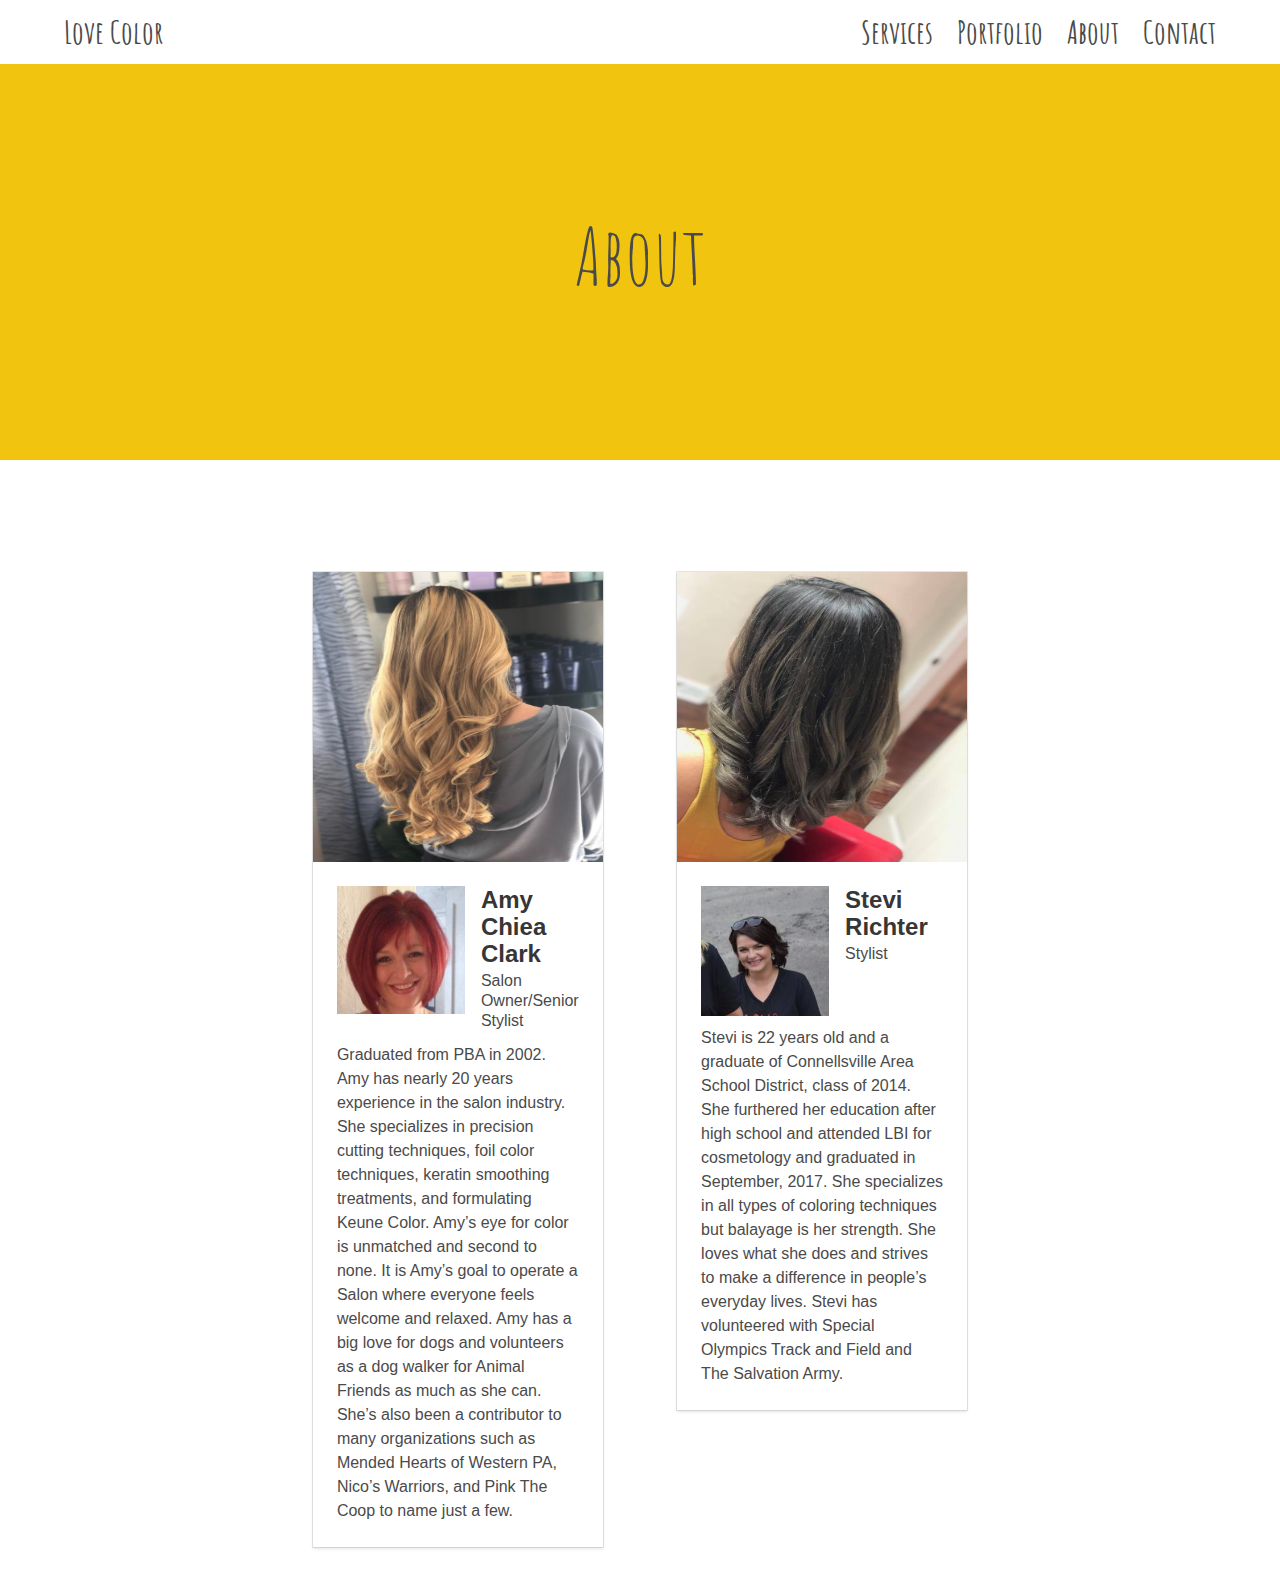
<file: about/index.html>
<!DOCTYPE html><html class="has-navbar-fixed-top"><head><meta charSet="utf-8" class="next-head"/><link rel="preload" href="/_next/53cd349c-ddae-47ab-ba17-9d71875ab6f2/page/about.js" as="script"/><link rel="preload" href="/_next/53cd349c-ddae-47ab-ba17-9d71875ab6f2/page/_app.js" as="script"/><link rel="preload" href="/_next/53cd349c-ddae-47ab-ba17-9d71875ab6f2/page/_error.js" as="script"/><link rel="preload" href="/_next/static/commons/main-6813a848051e368a3a2b.js" as="script"/><title>Love Color Salon</title><meta charSet="utf-8"/><meta name="viewport" content="width=device-width, initial-scale=1"/><link href="https://fonts.googleapis.com/css?family=Pacifico" rel="stylesheet"/><link href="https://fonts.googleapis.com/css?family=Noto+Serif+JP" rel="stylesheet"/><link href="https://fonts.googleapis.com/css?family=Amatic+SC" rel="stylesheet"/><link rel="stylesheet" href="https://use.fontawesome.com/releases/v5.1.0/css/all.css" integrity="sha384-lKuwvrZot6UHsBSfcMvOkWwlCMgc0TaWr+30HWe3a4ltaBwTZhyTEggF5tJv8tbt" crossorigin="anonymous"/><link rel="stylesheet" href="/_next/static/style.css"/></head><body class="custom_class"><div id="__next"><div><nav class="navbar is-fixed-top"><div class="container"><div class="navbar-brand"><a class="navbar-item" href="/">Love Color</a><span class="navbar-burger burger" data-target="navMenu"><span></span><span></span><span></span></span></div><div id="navMenu" class="navbar-menu"><div class="navbar-end"><a class="navbar-item" href="/services/">Services</a><a class="navbar-item" href="/portfolio/">Portfolio</a><a class="navbar-item" href="/about/">About</a><a href="/#contact" class="navbar-item">Contact</a></div></div></div></nav><section class="hero gallerycontainer2 is-medium"><div class="hero-body"><div class="container"><p class="has-text-centered gallerytext">About</p></div></div></section><section class="hero"><div class="hero-body"><div class="columns is-0 is-centered"><div class="column is-3 amy-column"><div class="card"><div class="card-image"><figure class="image is-1by1"><img src="/static/hairpic1.jpg" alt="Placeholder image"/></figure></div><div class="card-content"><div class="media"><div class="media-left"><figure class="image is-128x128"><img src="/static/amy1.jpg" alt="Placeholder image"/></figure></div><div class="media-content"><p class="title is-4">Amy Chiea Clark</p><p class="subtitle is-6">Salon Owner/Senior Stylist</p></div></div><div class="content">Graduated from PBA in 2002. Amy has nearly 20 years experience in the salon industry. She specializes in precision cutting techniques, foil color techniques, keratin smoothing treatments, and formulating Keune Color. Amy’s eye for color is unmatched and second to none. It is Amy’s goal to operate a Salon where everyone feels welcome and relaxed. Amy has a big love for dogs and volunteers as a dog walker for Animal Friends as much as she can. She’s also been a contributor to many organizations such as Mended Hearts of Western PA, Nico’s Warriors, and Pink The Coop to name just a few.</div></div></div></div><div class="column is-3"><div class="card"><div class="card-image"><figure class="image is-1by1"><img src="/static/hairpic2.jpg" alt="Placeholder image"/></figure></div><div class="card-content"><div class="media"><div class="media-left"><figure class="image is-128x128"><img src="/static/stevi.jpg" alt="Placeholder image"/></figure></div><div class="media-content"><p class="title is-4">Stevi Richter</p><p class="subtitle is-6">Stylist</p></div></div><div class="content">Stevi is 22 years old and a graduate of Connellsville Area School District, class of 2014. She furthered her education after high school and attended LBI for cosmetology and graduated in September, 2017. She specializes in all types of coloring techniques but balayage is her strength. She loves what she does and strives to make a difference in people’s everyday lives. Stevi has volunteered with Special Olympics Track and Field and The Salvation Army.</div></div></div></div></div></div></section></div></div><div id="__next-error"></div><script>
          __NEXT_DATA__ = {"props":{"pageProps":{}},"page":"/about","pathname":"/about","query":{},"buildId":"53cd349c-ddae-47ab-ba17-9d71875ab6f2","assetPrefix":"","nextExport":true,"err":null,"chunks":[]}
          module={}
          __NEXT_LOADED_PAGES__ = []
          __NEXT_LOADED_CHUNKS__ = []

          __NEXT_REGISTER_PAGE = function (route, fn) {
            __NEXT_LOADED_PAGES__.push({ route: route, fn: fn })
          }

          __NEXT_REGISTER_CHUNK = function (chunkName, fn) {
            __NEXT_LOADED_CHUNKS__.push({ chunkName: chunkName, fn: fn })
          }

          false
        </script><script async="" id="__NEXT_PAGE__/about" src="/_next/53cd349c-ddae-47ab-ba17-9d71875ab6f2/page/about.js"></script><script async="" id="__NEXT_PAGE__/_app" src="/_next/53cd349c-ddae-47ab-ba17-9d71875ab6f2/page/_app.js"></script><script async="" id="__NEXT_PAGE__/_error" src="/_next/53cd349c-ddae-47ab-ba17-9d71875ab6f2/page/_error.js"></script><script src="/_next/static/commons/main-6813a848051e368a3a2b.js" async=""></script></body></html>
</file>
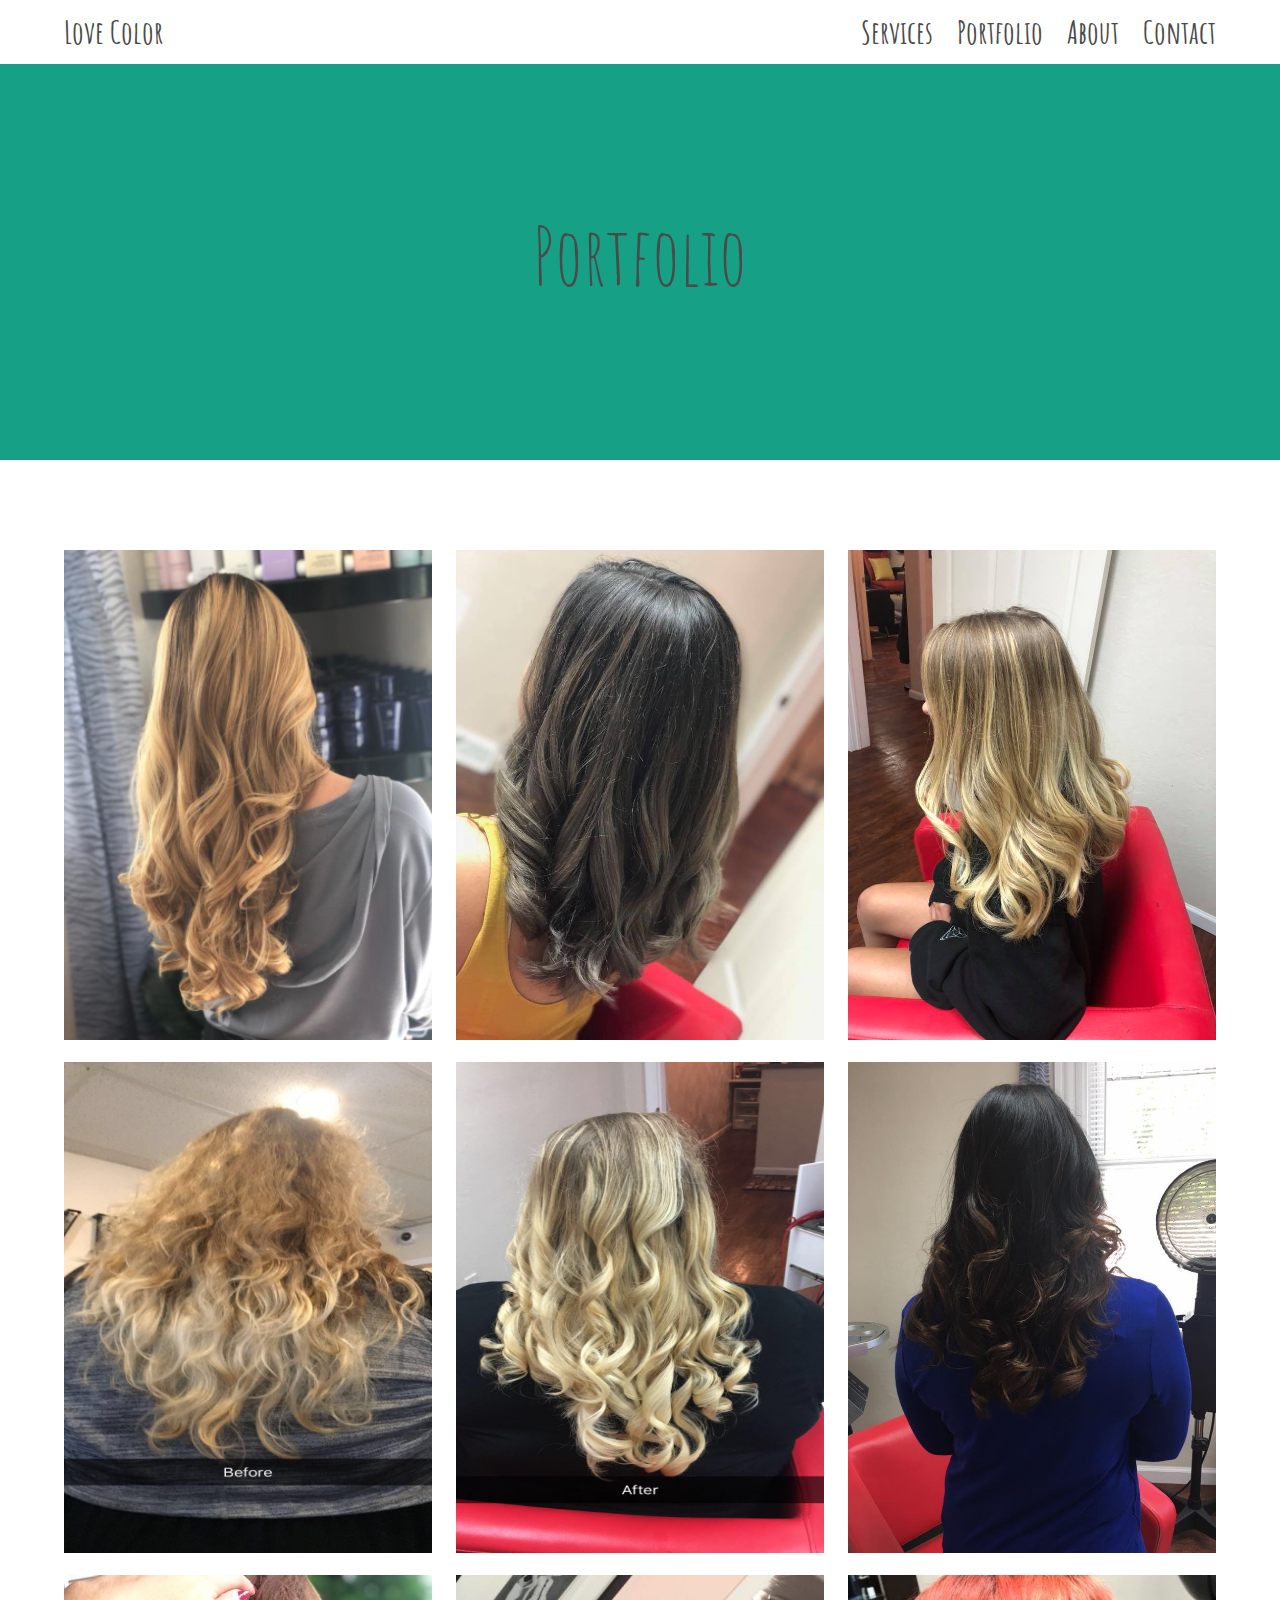
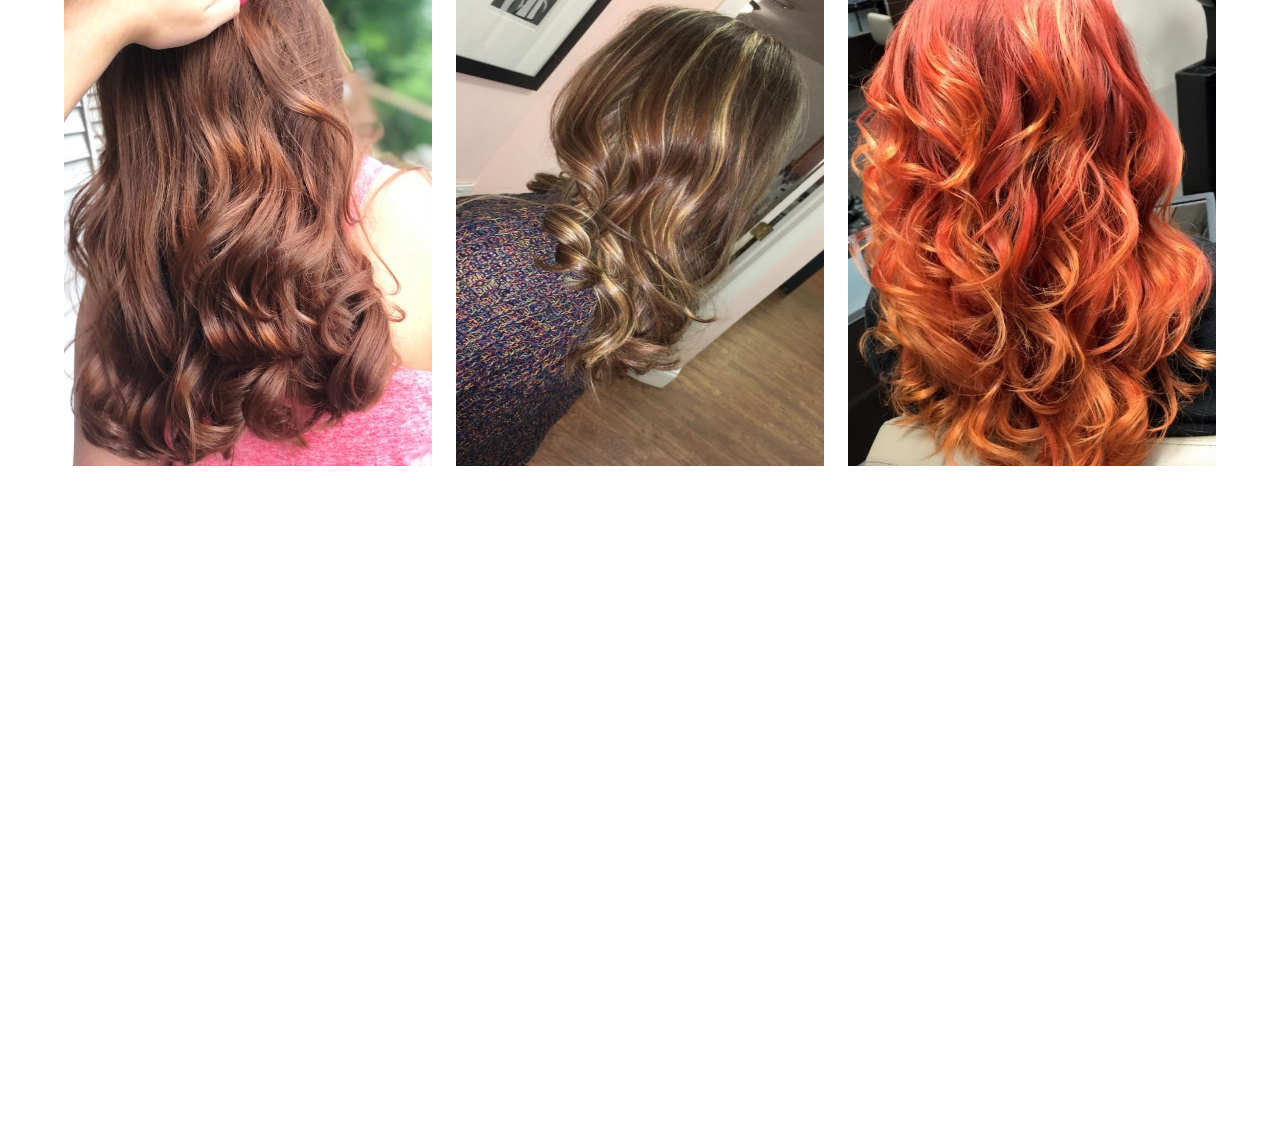
<file: portfolio/index.html>
<!DOCTYPE html><html class="has-navbar-fixed-top"><head><meta charSet="utf-8" class="next-head"/><link rel="preload" href="/_next/53cd349c-ddae-47ab-ba17-9d71875ab6f2/page/portfolio.js" as="script"/><link rel="preload" href="/_next/53cd349c-ddae-47ab-ba17-9d71875ab6f2/page/_app.js" as="script"/><link rel="preload" href="/_next/53cd349c-ddae-47ab-ba17-9d71875ab6f2/page/_error.js" as="script"/><link rel="preload" href="/_next/static/commons/main-6813a848051e368a3a2b.js" as="script"/><title>Love Color Salon</title><meta charSet="utf-8"/><meta name="viewport" content="width=device-width, initial-scale=1"/><link href="https://fonts.googleapis.com/css?family=Pacifico" rel="stylesheet"/><link href="https://fonts.googleapis.com/css?family=Noto+Serif+JP" rel="stylesheet"/><link href="https://fonts.googleapis.com/css?family=Amatic+SC" rel="stylesheet"/><link rel="stylesheet" href="https://use.fontawesome.com/releases/v5.1.0/css/all.css" integrity="sha384-lKuwvrZot6UHsBSfcMvOkWwlCMgc0TaWr+30HWe3a4ltaBwTZhyTEggF5tJv8tbt" crossorigin="anonymous"/><link rel="stylesheet" href="/_next/static/style.css"/></head><body class="custom_class"><div id="__next"><div><nav class="navbar is-fixed-top"><div class="container"><div class="navbar-brand"><a class="navbar-item" href="/">Love Color</a><span class="navbar-burger burger" data-target="navMenu"><span></span><span></span><span></span></span></div><div id="navMenu" class="navbar-menu"><div class="navbar-end"><a class="navbar-item" href="/services/">Services</a><a class="navbar-item" href="/portfolio/">Portfolio</a><a class="navbar-item" href="/about/">About</a><a href="/#contact" class="navbar-item">Contact</a></div></div></div></nav><section class="hero gallerycontainer is-medium"><div class="hero-body"><div class="container"><p class="has-text-centered gallerytext">Portfolio</p></div></div></section><section class="hero is-white is-large"><div class="hero-head herotextcontainer"><div class="container has-text-centered"><section class="container hero is-medium gallerycontainer"></section><div class="container"><div class="columns piccontainer"><div class="column is-4"><figure class="galleryimage image is-3by4"><img src="/static/hairpic1.jpg"/></figure><figure class="galleryimage image is-3by4"><img src="/static/hairpic8.jpg"/></figure><figure class="galleryimage image is-3by4"><img src="/static/hairpic4.jpg"/></figure></div><div class="column is-4"><figure class="galleryimage image is-3by4"><img src="/static/hairpic2.jpg"/></figure><figure class="galleryimage image is-3by4"><img src="/static/hairpic9.jpg"/></figure><figure class="galleryimage image is-3by4"><img src="/static/hairpic5.jpg"/></figure></div><div class="column is-4"><figure class="galleryimage image is-3by4"><img src="/static/hairpic3.jpg"/></figure><figure class="galleryimage image is-3by4"><img src="/static/hairpic6.jpg"/></figure><figure class="galleryimage image is-3by4"><img src="/static/hairpic11.jpg"/></figure></div></div></div></div></div><div class="hero-body"></div></section></div></div><div id="__next-error"></div><script>
          __NEXT_DATA__ = {"props":{"pageProps":{}},"page":"/portfolio","pathname":"/portfolio","query":{},"buildId":"53cd349c-ddae-47ab-ba17-9d71875ab6f2","assetPrefix":"","nextExport":true,"err":null,"chunks":[]}
          module={}
          __NEXT_LOADED_PAGES__ = []
          __NEXT_LOADED_CHUNKS__ = []

          __NEXT_REGISTER_PAGE = function (route, fn) {
            __NEXT_LOADED_PAGES__.push({ route: route, fn: fn })
          }

          __NEXT_REGISTER_CHUNK = function (chunkName, fn) {
            __NEXT_LOADED_CHUNKS__.push({ chunkName: chunkName, fn: fn })
          }

          false
        </script><script async="" id="__NEXT_PAGE__/portfolio" src="/_next/53cd349c-ddae-47ab-ba17-9d71875ab6f2/page/portfolio.js"></script><script async="" id="__NEXT_PAGE__/_app" src="/_next/53cd349c-ddae-47ab-ba17-9d71875ab6f2/page/_app.js"></script><script async="" id="__NEXT_PAGE__/_error" src="/_next/53cd349c-ddae-47ab-ba17-9d71875ab6f2/page/_error.js"></script><script src="/_next/static/commons/main-6813a848051e368a3a2b.js" async=""></script></body></html>
</file>
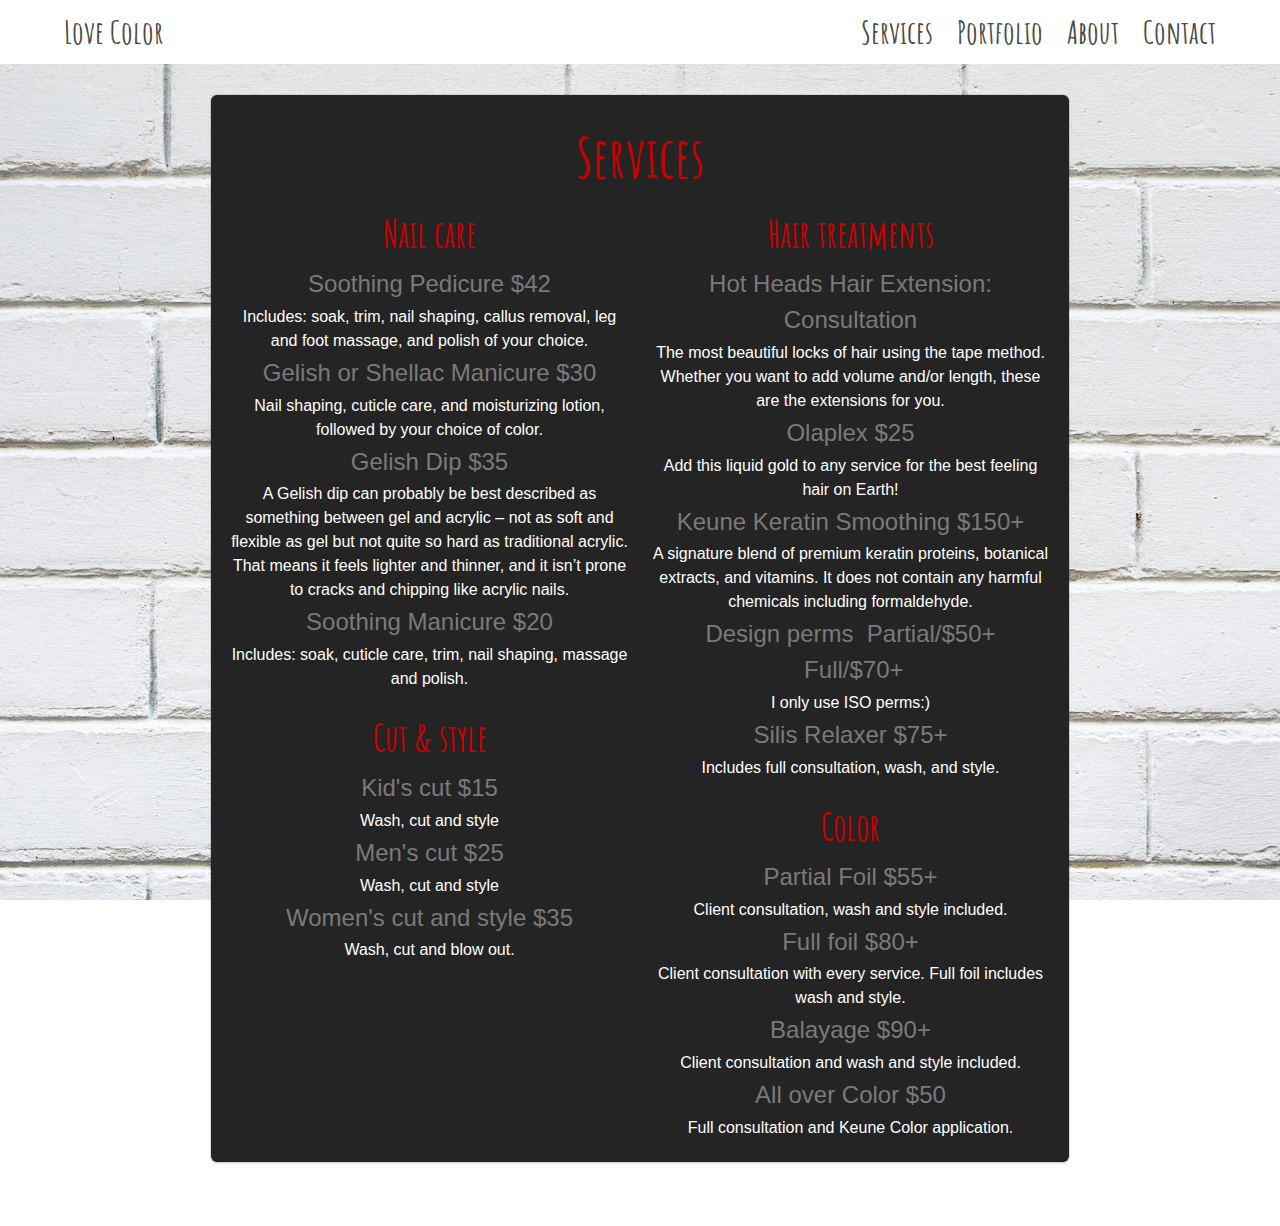
<file: services/index.html>
<!DOCTYPE html><html class="has-navbar-fixed-top"><head><meta charSet="utf-8" class="next-head"/><link rel="preload" href="/_next/53cd349c-ddae-47ab-ba17-9d71875ab6f2/page/services.js" as="script"/><link rel="preload" href="/_next/53cd349c-ddae-47ab-ba17-9d71875ab6f2/page/_app.js" as="script"/><link rel="preload" href="/_next/53cd349c-ddae-47ab-ba17-9d71875ab6f2/page/_error.js" as="script"/><link rel="preload" href="/_next/static/commons/main-6813a848051e368a3a2b.js" as="script"/><title>Love Color Salon</title><meta charSet="utf-8"/><meta name="viewport" content="width=device-width, initial-scale=1"/><link href="https://fonts.googleapis.com/css?family=Pacifico" rel="stylesheet"/><link href="https://fonts.googleapis.com/css?family=Noto+Serif+JP" rel="stylesheet"/><link href="https://fonts.googleapis.com/css?family=Amatic+SC" rel="stylesheet"/><link rel="stylesheet" href="https://use.fontawesome.com/releases/v5.1.0/css/all.css" integrity="sha384-lKuwvrZot6UHsBSfcMvOkWwlCMgc0TaWr+30HWe3a4ltaBwTZhyTEggF5tJv8tbt" crossorigin="anonymous"/><link rel="stylesheet" href="/_next/static/style.css"/></head><body class="custom_class"><div id="__next"><div><nav class="navbar is-fixed-top"><div class="container"><div class="navbar-brand"><a class="navbar-item" href="/">Love Color</a><span class="navbar-burger burger" data-target="navMenu"><span></span><span></span><span></span></span></div><div id="navMenu" class="navbar-menu"><div class="navbar-end"><a class="navbar-item" href="/services/">Services</a><a class="navbar-item" href="/portfolio/">Portfolio</a><a class="navbar-item" href="/about/">About</a><a href="/#contact" class="navbar-item">Contact</a></div></div></div></nav><section class="hero brick-bg-image is-large"><div class="hero-head herotextcontainer"><div class="container has-text-centered"><div class="columns is-centered"><div class="column is-three-quarters"><div class="servicebox box has-background-black-ter"><h1 class="servicetitle">Services</h1><div class="columns"><div class="column is-half"><h2 class="servicecategory">Nail care</h2><p class="has-text-grey service">Soothing Pedicure $42</p><p class="has-text-white servicedescription">Includes: soak, trim, nail shaping, callus removal, leg and foot massage, and polish of your choice.</p><p class="has-text-grey service">Gelish or Shellac Manicure $30</p><p class="has-text-white servicedescription">Nail shaping, cuticle care, and moisturizing lotion, followed by your choice of color.</p><p class="has-text-grey service">Gelish Dip $35</p><p class="has-text-white servicedescription">A Gelish dip can probably be best described as something between gel and acrylic – not as soft and flexible as gel but not quite so hard as traditional acrylic. That means it feels lighter and thinner, and it isn’t prone to cracks and chipping like acrylic nails.</p><p class="has-text-grey service">Soothing Manicure $20</p><p class="has-text-white servicedescription">Includes: soak, cuticle care, trim, nail shaping, massage and polish.</p><h2 class="servicecategory bottomservice">Cut &amp; style</h2><p class="has-text-grey service">Kid&#x27;s cut $15</p><p class="has-text-white servicedescription">Wash, cut and style</p><p class="has-text-grey service">Men&#x27;s cut $25</p><p class="has-text-white servicedescription">Wash, cut and style</p><p class="has-text-grey service">Women&#x27;s cut and style $35</p><p class="has-text-white servicedescription">Wash, cut and blow out.</p></div><div class="column is-half"><h2 class="servicecategory">Hair treatments</h2><p class="has-text-grey service">Hot Heads Hair Extension: Consultation</p><p class="has-text-white servicedescription">The most beautiful locks of hair using the tape method. Whether you want to add volume and/or length, these are the extensions for you.</p><p class="has-text-grey service">Olaplex $25</p><p class="has-text-white servicedescription">Add this liquid gold to any service for the best feeling hair on Earth!</p><p class="has-text-grey service">Keune Keratin Smoothing $150+</p><p class="has-text-white servicedescription">A signature blend of premium keratin proteins, botanical extracts, and vitamins. It does not contain any harmful chemicals including formaldehyde.</p><p class="has-text-grey service">Design perms  Partial/$50+  Full/$70+</p><p class="has-text-white servicedescription">I only use ISO perms:)</p><p class="has-text-grey service">Silis Relaxer $75+</p><p class="has-text-white servicedescription">Includes full consultation, wash, and style.</p><h2 class="servicecategory bottomservice">Color</h2><p class="has-text-grey service">Partial Foil $55+</p><p class="has-text-white servicedescription">Client consultation, wash and style included. </p><p class="has-text-grey service">Full foil $80+</p><p class="has-text-white servicedescription">Client consultation with every service. Full foil includes wash and style.</p><p class="has-text-grey service">Balayage $90+</p><p class="has-text-white servicedescription">Client consultation and wash and style included.</p><p class="has-text-grey service">All over Color $50</p><p class="has-text-white servicedescription">Full consultation and Keune Color application.</p></div></div></div></div></div></div></div></section></div></div><div id="__next-error"></div><script>
          __NEXT_DATA__ = {"props":{"pageProps":{}},"page":"/services","pathname":"/services","query":{},"buildId":"53cd349c-ddae-47ab-ba17-9d71875ab6f2","assetPrefix":"","nextExport":true,"err":null,"chunks":[]}
          module={}
          __NEXT_LOADED_PAGES__ = []
          __NEXT_LOADED_CHUNKS__ = []

          __NEXT_REGISTER_PAGE = function (route, fn) {
            __NEXT_LOADED_PAGES__.push({ route: route, fn: fn })
          }

          __NEXT_REGISTER_CHUNK = function (chunkName, fn) {
            __NEXT_LOADED_CHUNKS__.push({ chunkName: chunkName, fn: fn })
          }

          false
        </script><script async="" id="__NEXT_PAGE__/services" src="/_next/53cd349c-ddae-47ab-ba17-9d71875ab6f2/page/services.js"></script><script async="" id="__NEXT_PAGE__/_app" src="/_next/53cd349c-ddae-47ab-ba17-9d71875ab6f2/page/_app.js"></script><script async="" id="__NEXT_PAGE__/_error" src="/_next/53cd349c-ddae-47ab-ba17-9d71875ab6f2/page/_error.js"></script><script src="/_next/static/commons/main-6813a848051e368a3a2b.js" async=""></script></body></html>
</file>
<file: _next/static/style.css>
.has-bg-img{background:url("/static/backgroundsmaller.jpg") 50%;background-size:cover}.brick-bg-image{background:url("/static/whitebrick.jpg") 50%;background-size:cover;background-attachment:fixed}@media screen and (max-width:1087px){.brick-bg-image{background:none;background-size:cover;background-attachment:fixed}}.portfoliobreak{font-size:6em;margin:0 35% 5%;border-color:#000;background-color:#000}@media screen and (max-width:768px){.portfoliobreak{margin-left:35%;margin-right:35%}}.abouthero{font-size:4em}.abouthero,.lovequote{font-family:Amatic SC,cursive}@media screen and (max-width:1087px){.reviewerquote{font-size:.9em}}@media screen and (max-width:768px){.reviewerquote{font-size:.8em}}.customperiod{font-size:4em;color:#000}.contacttitle{margin-top:3%;font-size:4em;color:#fff;font-family:Amatic SC,cursive;font-weight:700;line-height:1.2}.service{font-size:1.5em;margin-bottom:.7%}.servicecategory{color:#c00;font-family:Amatic SC,cursive;font-size:2.3em;font-weight:700;margin-bottom:1%}.bg-img{background:url("/static/redwoodpanel.jpg") 50%;background-size:cover}.servicebox{margin-top:2%}.servicedescription{font-weight:100;margin-bottom:.5%}.studioaddress{color:#fff;font-family:Amatic SC,cursive;font-weight:700;font-size:2em}.bottomservice{margin-top:5%}.servicetitle{color:#c00;font-weight:700;font-family:Amatic SC,cursive;font-size:3.5em;margin-bottom:1%}.gallerycontainer{margin-bottom:5%;background-color:#16a085}.gallerycontainer2{margin-bottom:5%;background-color:#f1c40f}.gallerytext{font-size:5em}.gallerytext,.studiomap{font-family:Amatic SC,cursive}.studiomap{color:#fff;font-weight:700;font-size:2em}.customfooter{margin-top:2.5em;margin-bottom:2.5em}.galleryimage{margin-bottom:6%}.salonlogo{max-width:10%;display:inline}.quotetext{font-family:Pacifico,cursive;font-size:2.5em}@media screen and (max-width:1087px){.quotetext{margin-bottom:4%;font-size:1.5em}}@media screen and (max-width:768px){.quotetext{font-size:1.5em;margin-bottom:10%}}.contactemail{color:#fff;margin-top:1%}.contactmessenger{color:#fff;margin-bottom:2%}a:active,a:hover,a:link,a:visited{text-decoration:none}.contactmessengerlink:hover{text-decoration:none;color:#000}.contactmessengerlink{text-decoration:none;color:#fff}.address,.contacthours,.contactphone{color:#fff}.address,.sundayhours{margin-bottom:2%}.studiohours{color:#fff;font-family:Amatic SC,cursive;font-weight:700;font-size:2em}.map{width:100%;height:400px;background-color:grey}.custombreak3{font-size:6em;margin:0 48%;border-color:#fff;background-color:#fff}@media screen and (max-width:768px){.custombreak3{margin-left:45%;margin-right:45%}}.custombreak2{font-size:6em;margin:0 46%;border-color:#fff;background-color:#fff}@media screen and (max-width:768px){.custombreak2{margin-left:35%;margin-right:35%}}.customquotes{font-size:4em;font-family:Noto Serif JP,sans-serif}@media screen and (max-width:768px){.customquotes{line-height:.2}}.reviewlinktext{margin-bottom:2%}@media screen and (max-width:768px){.reviewlinktext{margin-bottom:7%}}.custombreak{font-size:6em;margin-left:48%;margin-right:48%;border-color:#000;margin-top:2.5%;background-color:#000}@media screen and (max-width:768px){.custombreak{margin-left:45%;margin-right:45%;margin-top:10%}}.reviewername{color:#c00;font-size:2em;font-family:Amatic SC,cursive;font-weight:700}@media screen and (max-width:768px){.reviewername{margin-bottom:8%}}.navbar-item{font-family:Amatic SC,cursive;font-weight:700;font-size:2em}.amy-column{margin-right:4%}.herotextcontainer{margin-top:2%;margin-bottom:5%}@media screen and (max-width:768px){.herotextcontainer{margin-bottom:30%}}@media screen and (max-width:768px){.hairpic1{max-width:25%;max-height:25%}}.lovecolortext{color:#fff;font-family:Amatic SC,cursive;font-size:6em}@media screen and (max-width:1087px){.lovecolortext{font-size:3em;margin-top:5%}}@media screen and (max-width:768px){.lovecolortext{font-size:2.5em;margin-top:3%}}

/*! bulma.io v0.7.4 | MIT License | github.com/jgthms/bulma */@keyframes spinAround{0%{transform:rotate(0deg)}to{transform:rotate(359deg)}}.breadcrumb,.button,.delete,.file,.is-unselectable,.modal-close,.pagination-ellipsis,.pagination-link,.pagination-next,.pagination-previous,.tabs{-webkit-touch-callout:none;-webkit-user-select:none;-moz-user-select:none;-ms-user-select:none;user-select:none}.navbar-link:not(.is-arrowless):after,.select:not(.is-multiple):not(.is-loading):after{border:3px solid transparent;border-radius:2px;border-right:0;border-top:0;content:" ";display:block;height:.625em;margin-top:-.4375em;pointer-events:none;position:absolute;top:50%;transform:rotate(-45deg);transform-origin:center;width:.625em}.block:not(:last-child),.box:not(:last-child),.breadcrumb:not(:last-child),.content:not(:last-child),.highlight:not(:last-child),.level:not(:last-child),.list:not(:last-child),.message:not(:last-child),.notification:not(:last-child),.progress:not(:last-child),.subtitle:not(:last-child),.table-container:not(:last-child),.table:not(:last-child),.tabs:not(:last-child),.title:not(:last-child){margin-bottom:1.5rem}.delete,.modal-close{-moz-appearance:none;-webkit-appearance:none;background-color:hsla(0,0%,4%,.2);border:none;border-radius:290486px;cursor:pointer;pointer-events:auto;display:inline-block;flex-grow:0;flex-shrink:0;font-size:0;height:20px;max-height:20px;max-width:20px;min-height:20px;min-width:20px;outline:none;position:relative;vertical-align:top;width:20px}.delete:after,.delete:before,.modal-close:after,.modal-close:before{background-color:#fff;content:"";display:block;left:50%;position:absolute;top:50%;transform:translateX(-50%) translateY(-50%) rotate(45deg);transform-origin:center center}.delete:before,.modal-close:before{height:2px;width:50%}.delete:after,.modal-close:after{height:50%;width:2px}.delete:focus,.delete:hover,.modal-close:focus,.modal-close:hover{background-color:hsla(0,0%,4%,.3)}.delete:active,.modal-close:active{background-color:hsla(0,0%,4%,.4)}.is-small.delete,.is-small.modal-close{height:16px;max-height:16px;max-width:16px;min-height:16px;min-width:16px;width:16px}.is-medium.delete,.is-medium.modal-close{height:24px;max-height:24px;max-width:24px;min-height:24px;min-width:24px;width:24px}.is-large.delete,.is-large.modal-close{height:32px;max-height:32px;max-width:32px;min-height:32px;min-width:32px;width:32px}.button.is-loading:after,.control.is-loading:after,.loader,.select.is-loading:after{animation:spinAround .5s infinite linear;border:2px solid #dbdbdb;border-radius:290486px;border-right-color:transparent;border-top-color:transparent;content:"";display:block;height:1em;position:relative;width:1em}.hero-video,.image.is-1by1 .has-ratio,.image.is-1by1 img,.image.is-1by2 .has-ratio,.image.is-1by2 img,.image.is-1by3 .has-ratio,.image.is-1by3 img,.image.is-2by1 .has-ratio,.image.is-2by1 img,.image.is-2by3 .has-ratio,.image.is-2by3 img,.image.is-3by1 .has-ratio,.image.is-3by1 img,.image.is-3by2 .has-ratio,.image.is-3by2 img,.image.is-3by4 .has-ratio,.image.is-3by4 img,.image.is-3by5 .has-ratio,.image.is-3by5 img,.image.is-4by3 .has-ratio,.image.is-4by3 img,.image.is-4by5 .has-ratio,.image.is-4by5 img,.image.is-5by3 .has-ratio,.image.is-5by3 img,.image.is-5by4 .has-ratio,.image.is-5by4 img,.image.is-9by16 .has-ratio,.image.is-9by16 img,.image.is-16by9 .has-ratio,.image.is-16by9 img,.image.is-square .has-ratio,.image.is-square img,.is-overlay,.modal,.modal-background{bottom:0;left:0;position:absolute;right:0;top:0}.button,.file-cta,.file-name,.input,.pagination-ellipsis,.pagination-link,.pagination-next,.pagination-previous,.select select,.textarea{-moz-appearance:none;-webkit-appearance:none;align-items:center;border:1px solid transparent;border-radius:4px;box-shadow:none;display:inline-flex;font-size:1rem;height:2.25em;justify-content:flex-start;line-height:1.5;padding:calc(.375em - 1px) calc(.625em - 1px);position:relative;vertical-align:top}.button:active,.button:focus,.file-cta:active,.file-cta:focus,.file-name:active,.file-name:focus,.input:active,.input:focus,.is-active.button,.is-active.file-cta,.is-active.file-name,.is-active.input,.is-active.pagination-ellipsis,.is-active.pagination-link,.is-active.pagination-next,.is-active.pagination-previous,.is-active.textarea,.is-focused.button,.is-focused.file-cta,.is-focused.file-name,.is-focused.input,.is-focused.pagination-ellipsis,.is-focused.pagination-link,.is-focused.pagination-next,.is-focused.pagination-previous,.is-focused.textarea,.pagination-ellipsis:active,.pagination-ellipsis:focus,.pagination-link:active,.pagination-link:focus,.pagination-next:active,.pagination-next:focus,.pagination-previous:active,.pagination-previous:focus,.select select.is-active,.select select.is-focused,.select select:active,.select select:focus,.textarea:active,.textarea:focus{outline:none}.button[disabled],.file-cta[disabled],.file-name[disabled],.input[disabled],.pagination-ellipsis[disabled],.pagination-link[disabled],.pagination-next[disabled],.pagination-previous[disabled],.select fieldset[disabled] select,.select select[disabled],.textarea[disabled],fieldset[disabled] .button,fieldset[disabled] .file-cta,fieldset[disabled] .file-name,fieldset[disabled] .input,fieldset[disabled] .pagination-ellipsis,fieldset[disabled] .pagination-link,fieldset[disabled] .pagination-next,fieldset[disabled] .pagination-previous,fieldset[disabled] .select select,fieldset[disabled] .textarea{cursor:not-allowed}

/*! minireset.css v0.0.4 | MIT License | github.com/jgthms/minireset.css */blockquote,body,dd,dl,dt,fieldset,figure,h1,h2,h3,h4,h5,h6,hr,html,iframe,legend,li,ol,p,pre,textarea,ul{margin:0;padding:0}h1,h2,h3,h4,h5,h6{font-size:100%;font-weight:400}ul{list-style:none}button,input,select,textarea{margin:0}html{box-sizing:border-box}*,:after,:before{box-sizing:inherit}embed,iframe,img,object,video{height:auto;max-width:100%}audio{max-width:100%}iframe{border:0}table{border-collapse:collapse;border-spacing:0}td,th{padding:0;text-align:left}html{background-color:#fff;font-size:16px;-moz-osx-font-smoothing:grayscale;-webkit-font-smoothing:antialiased;min-width:300px;overflow-x:hidden;overflow-y:scroll;text-rendering:optimizeLegibility;text-size-adjust:100%}article,aside,figure,footer,header,hgroup,section{display:block}body,button,input,select,textarea{font-family:BlinkMacSystemFont,-apple-system,Segoe UI,Roboto,Oxygen,Ubuntu,Cantarell,Fira Sans,Droid Sans,Helvetica Neue,Helvetica,Arial,sans-serif}code,pre{-moz-osx-font-smoothing:auto;-webkit-font-smoothing:auto;font-family:monospace}body{color:#4a4a4a;font-size:1rem;font-weight:400;line-height:1.5}a{color:#3273dc;cursor:pointer;text-decoration:none}a strong{color:currentColor}a:hover{color:#363636}code{color:#ff3860;font-size:.875em;font-weight:400;padding:.25em .5em}code,hr{background-color:#f5f5f5}hr{border:none;display:block;height:2px;margin:1.5rem 0}img{height:auto;max-width:100%}input[type=checkbox],input[type=radio]{vertical-align:baseline}small{font-size:.875em}span{font-style:inherit;font-weight:inherit}strong{color:#363636;font-weight:700}fieldset{border:none}pre{-webkit-overflow-scrolling:touch;background-color:#f5f5f5;color:#4a4a4a;font-size:.875em;overflow-x:auto;padding:1.25rem 1.5rem;white-space:pre;word-wrap:normal}pre code{background-color:transparent;color:currentColor;font-size:1em;padding:0}table td,table th{text-align:left;vertical-align:top}table th{color:#363636}.is-clearfix:after{clear:both;content:" ";display:table}.is-pulled-left{float:left!important}.is-pulled-right{float:right!important}.is-clipped{overflow:hidden!important}.is-size-1{font-size:3rem!important}.is-size-2{font-size:2.5rem!important}.is-size-3{font-size:2rem!important}.is-size-4{font-size:1.5rem!important}.is-size-5{font-size:1.25rem!important}.is-size-6{font-size:1rem!important}.is-size-7{font-size:.75rem!important}@media screen and (max-width:768px){.is-size-1-mobile{font-size:3rem!important}.is-size-2-mobile{font-size:2.5rem!important}.is-size-3-mobile{font-size:2rem!important}.is-size-4-mobile{font-size:1.5rem!important}.is-size-5-mobile{font-size:1.25rem!important}.is-size-6-mobile{font-size:1rem!important}.is-size-7-mobile{font-size:.75rem!important}}@media print,screen and (min-width:769px){.is-size-1-tablet{font-size:3rem!important}.is-size-2-tablet{font-size:2.5rem!important}.is-size-3-tablet{font-size:2rem!important}.is-size-4-tablet{font-size:1.5rem!important}.is-size-5-tablet{font-size:1.25rem!important}.is-size-6-tablet{font-size:1rem!important}.is-size-7-tablet{font-size:.75rem!important}}@media screen and (max-width:1087px){.is-size-1-touch{font-size:3rem!important}.is-size-2-touch{font-size:2.5rem!important}.is-size-3-touch{font-size:2rem!important}.is-size-4-touch{font-size:1.5rem!important}.is-size-5-touch{font-size:1.25rem!important}.is-size-6-touch{font-size:1rem!important}.is-size-7-touch{font-size:.75rem!important}}@media screen and (min-width:1088px){.is-size-1-desktop{font-size:3rem!important}.is-size-2-desktop{font-size:2.5rem!important}.is-size-3-desktop{font-size:2rem!important}.is-size-4-desktop{font-size:1.5rem!important}.is-size-5-desktop{font-size:1.25rem!important}.is-size-6-desktop{font-size:1rem!important}.is-size-7-desktop{font-size:.75rem!important}}@media screen and (min-width:1280px){.is-size-1-widescreen{font-size:3rem!important}.is-size-2-widescreen{font-size:2.5rem!important}.is-size-3-widescreen{font-size:2rem!important}.is-size-4-widescreen{font-size:1.5rem!important}.is-size-5-widescreen{font-size:1.25rem!important}.is-size-6-widescreen{font-size:1rem!important}.is-size-7-widescreen{font-size:.75rem!important}}@media screen and (min-width:1472px){.is-size-1-fullhd{font-size:3rem!important}.is-size-2-fullhd{font-size:2.5rem!important}.is-size-3-fullhd{font-size:2rem!important}.is-size-4-fullhd{font-size:1.5rem!important}.is-size-5-fullhd{font-size:1.25rem!important}.is-size-6-fullhd{font-size:1rem!important}.is-size-7-fullhd{font-size:.75rem!important}}.has-text-centered{text-align:center!important}.has-text-justified{text-align:justify!important}.has-text-left{text-align:left!important}.has-text-right{text-align:right!important}@media screen and (max-width:768px){.has-text-centered-mobile{text-align:center!important}}@media print,screen and (min-width:769px){.has-text-centered-tablet{text-align:center!important}}@media screen and (min-width:769px) and (max-width:1087px){.has-text-centered-tablet-only{text-align:center!important}}@media screen and (max-width:1087px){.has-text-centered-touch{text-align:center!important}}@media screen and (min-width:1088px){.has-text-centered-desktop{text-align:center!important}}@media screen and (min-width:1088px) and (max-width:1279px){.has-text-centered-desktop-only{text-align:center!important}}@media screen and (min-width:1280px){.has-text-centered-widescreen{text-align:center!important}}@media screen and (min-width:1280px) and (max-width:1471px){.has-text-centered-widescreen-only{text-align:center!important}}@media screen and (min-width:1472px){.has-text-centered-fullhd{text-align:center!important}}@media screen and (max-width:768px){.has-text-justified-mobile{text-align:justify!important}}@media print,screen and (min-width:769px){.has-text-justified-tablet{text-align:justify!important}}@media screen and (min-width:769px) and (max-width:1087px){.has-text-justified-tablet-only{text-align:justify!important}}@media screen and (max-width:1087px){.has-text-justified-touch{text-align:justify!important}}@media screen and (min-width:1088px){.has-text-justified-desktop{text-align:justify!important}}@media screen and (min-width:1088px) and (max-width:1279px){.has-text-justified-desktop-only{text-align:justify!important}}@media screen and (min-width:1280px){.has-text-justified-widescreen{text-align:justify!important}}@media screen and (min-width:1280px) and (max-width:1471px){.has-text-justified-widescreen-only{text-align:justify!important}}@media screen and (min-width:1472px){.has-text-justified-fullhd{text-align:justify!important}}@media screen and (max-width:768px){.has-text-left-mobile{text-align:left!important}}@media print,screen and (min-width:769px){.has-text-left-tablet{text-align:left!important}}@media screen and (min-width:769px) and (max-width:1087px){.has-text-left-tablet-only{text-align:left!important}}@media screen and (max-width:1087px){.has-text-left-touch{text-align:left!important}}@media screen and (min-width:1088px){.has-text-left-desktop{text-align:left!important}}@media screen and (min-width:1088px) and (max-width:1279px){.has-text-left-desktop-only{text-align:left!important}}@media screen and (min-width:1280px){.has-text-left-widescreen{text-align:left!important}}@media screen and (min-width:1280px) and (max-width:1471px){.has-text-left-widescreen-only{text-align:left!important}}@media screen and (min-width:1472px){.has-text-left-fullhd{text-align:left!important}}@media screen and (max-width:768px){.has-text-right-mobile{text-align:right!important}}@media print,screen and (min-width:769px){.has-text-right-tablet{text-align:right!important}}@media screen and (min-width:769px) and (max-width:1087px){.has-text-right-tablet-only{text-align:right!important}}@media screen and (max-width:1087px){.has-text-right-touch{text-align:right!important}}@media screen and (min-width:1088px){.has-text-right-desktop{text-align:right!important}}@media screen and (min-width:1088px) and (max-width:1279px){.has-text-right-desktop-only{text-align:right!important}}@media screen and (min-width:1280px){.has-text-right-widescreen{text-align:right!important}}@media screen and (min-width:1280px) and (max-width:1471px){.has-text-right-widescreen-only{text-align:right!important}}@media screen and (min-width:1472px){.has-text-right-fullhd{text-align:right!important}}.is-capitalized{text-transform:capitalize!important}.is-lowercase{text-transform:lowercase!important}.is-uppercase{text-transform:uppercase!important}.is-italic{font-style:italic!important}.has-text-white{color:#fff!important}a.has-text-white:focus,a.has-text-white:hover{color:#e6e6e6!important}.has-background-white{background-color:#fff!important}.has-text-black{color:#0a0a0a!important}a.has-text-black:focus,a.has-text-black:hover{color:#000!important}.has-background-black{background-color:#0a0a0a!important}.has-text-light{color:#f5f5f5!important}a.has-text-light:focus,a.has-text-light:hover{color:#dbdbdb!important}.has-background-light{background-color:#f5f5f5!important}.has-text-dark{color:#363636!important}a.has-text-dark:focus,a.has-text-dark:hover{color:#1c1c1c!important}.has-background-dark{background-color:#363636!important}.has-text-primary{color:#00d1b2!important}a.has-text-primary:focus,a.has-text-primary:hover{color:#009e86!important}.has-background-primary{background-color:#00d1b2!important}.has-text-link{color:#3273dc!important}a.has-text-link:focus,a.has-text-link:hover{color:#205bbc!important}.has-background-link{background-color:#3273dc!important}.has-text-info{color:#209cee!important}a.has-text-info:focus,a.has-text-info:hover{color:#0f81cc!important}.has-background-info{background-color:#209cee!important}.has-text-success{color:#23d160!important}a.has-text-success:focus,a.has-text-success:hover{color:#1ca64c!important}.has-background-success{background-color:#23d160!important}.has-text-warning{color:#ffdd57!important}a.has-text-warning:focus,a.has-text-warning:hover{color:#ffd324!important}.has-background-warning{background-color:#ffdd57!important}.has-text-danger{color:#ff3860!important}a.has-text-danger:focus,a.has-text-danger:hover{color:#ff0537!important}.has-background-danger{background-color:#ff3860!important}.has-text-black-bis{color:#121212!important}.has-background-black-bis{background-color:#121212!important}.has-text-black-ter{color:#242424!important}.has-background-black-ter{background-color:#242424!important}.has-text-grey-darker{color:#363636!important}.has-background-grey-darker{background-color:#363636!important}.has-text-grey-dark{color:#4a4a4a!important}.has-background-grey-dark{background-color:#4a4a4a!important}.has-text-grey{color:#7a7a7a!important}.has-background-grey{background-color:#7a7a7a!important}.has-text-grey-light{color:#b5b5b5!important}.has-background-grey-light{background-color:#b5b5b5!important}.has-text-grey-lighter{color:#dbdbdb!important}.has-background-grey-lighter{background-color:#dbdbdb!important}.has-text-white-ter{color:#f5f5f5!important}.has-background-white-ter{background-color:#f5f5f5!important}.has-text-white-bis{color:#fafafa!important}.has-background-white-bis{background-color:#fafafa!important}.has-text-weight-light{font-weight:300!important}.has-text-weight-normal{font-weight:400!important}.has-text-weight-semibold{font-weight:600!important}.has-text-weight-bold{font-weight:700!important}.is-family-primary,.is-family-sans-serif,.is-family-secondary{font-family:BlinkMacSystemFont,-apple-system,Segoe UI,Roboto,Oxygen,Ubuntu,Cantarell,Fira Sans,Droid Sans,Helvetica Neue,Helvetica,Arial,sans-serif!important}.is-family-code,.is-family-monospace{font-family:monospace!important}.is-block{display:block!important}@media screen and (max-width:768px){.is-block-mobile{display:block!important}}@media print,screen and (min-width:769px){.is-block-tablet{display:block!important}}@media screen and (min-width:769px) and (max-width:1087px){.is-block-tablet-only{display:block!important}}@media screen and (max-width:1087px){.is-block-touch{display:block!important}}@media screen and (min-width:1088px){.is-block-desktop{display:block!important}}@media screen and (min-width:1088px) and (max-width:1279px){.is-block-desktop-only{display:block!important}}@media screen and (min-width:1280px){.is-block-widescreen{display:block!important}}@media screen and (min-width:1280px) and (max-width:1471px){.is-block-widescreen-only{display:block!important}}@media screen and (min-width:1472px){.is-block-fullhd{display:block!important}}.is-flex{display:flex!important}@media screen and (max-width:768px){.is-flex-mobile{display:flex!important}}@media print,screen and (min-width:769px){.is-flex-tablet{display:flex!important}}@media screen and (min-width:769px) and (max-width:1087px){.is-flex-tablet-only{display:flex!important}}@media screen and (max-width:1087px){.is-flex-touch{display:flex!important}}@media screen and (min-width:1088px){.is-flex-desktop{display:flex!important}}@media screen and (min-width:1088px) and (max-width:1279px){.is-flex-desktop-only{display:flex!important}}@media screen and (min-width:1280px){.is-flex-widescreen{display:flex!important}}@media screen and (min-width:1280px) and (max-width:1471px){.is-flex-widescreen-only{display:flex!important}}@media screen and (min-width:1472px){.is-flex-fullhd{display:flex!important}}.is-inline{display:inline!important}@media screen and (max-width:768px){.is-inline-mobile{display:inline!important}}@media print,screen and (min-width:769px){.is-inline-tablet{display:inline!important}}@media screen and (min-width:769px) and (max-width:1087px){.is-inline-tablet-only{display:inline!important}}@media screen and (max-width:1087px){.is-inline-touch{display:inline!important}}@media screen and (min-width:1088px){.is-inline-desktop{display:inline!important}}@media screen and (min-width:1088px) and (max-width:1279px){.is-inline-desktop-only{display:inline!important}}@media screen and (min-width:1280px){.is-inline-widescreen{display:inline!important}}@media screen and (min-width:1280px) and (max-width:1471px){.is-inline-widescreen-only{display:inline!important}}@media screen and (min-width:1472px){.is-inline-fullhd{display:inline!important}}.is-inline-block{display:inline-block!important}@media screen and (max-width:768px){.is-inline-block-mobile{display:inline-block!important}}@media print,screen and (min-width:769px){.is-inline-block-tablet{display:inline-block!important}}@media screen and (min-width:769px) and (max-width:1087px){.is-inline-block-tablet-only{display:inline-block!important}}@media screen and (max-width:1087px){.is-inline-block-touch{display:inline-block!important}}@media screen and (min-width:1088px){.is-inline-block-desktop{display:inline-block!important}}@media screen and (min-width:1088px) and (max-width:1279px){.is-inline-block-desktop-only{display:inline-block!important}}@media screen and (min-width:1280px){.is-inline-block-widescreen{display:inline-block!important}}@media screen and (min-width:1280px) and (max-width:1471px){.is-inline-block-widescreen-only{display:inline-block!important}}@media screen and (min-width:1472px){.is-inline-block-fullhd{display:inline-block!important}}.is-inline-flex{display:inline-flex!important}@media screen and (max-width:768px){.is-inline-flex-mobile{display:inline-flex!important}}@media print,screen and (min-width:769px){.is-inline-flex-tablet{display:inline-flex!important}}@media screen and (min-width:769px) and (max-width:1087px){.is-inline-flex-tablet-only{display:inline-flex!important}}@media screen and (max-width:1087px){.is-inline-flex-touch{display:inline-flex!important}}@media screen and (min-width:1088px){.is-inline-flex-desktop{display:inline-flex!important}}@media screen and (min-width:1088px) and (max-width:1279px){.is-inline-flex-desktop-only{display:inline-flex!important}}@media screen and (min-width:1280px){.is-inline-flex-widescreen{display:inline-flex!important}}@media screen and (min-width:1280px) and (max-width:1471px){.is-inline-flex-widescreen-only{display:inline-flex!important}}@media screen and (min-width:1472px){.is-inline-flex-fullhd{display:inline-flex!important}}.is-hidden{display:none!important}.is-sr-only{border:none!important;clip:rect(0,0,0,0)!important;height:.01em!important;overflow:hidden!important;padding:0!important;position:absolute!important;white-space:nowrap!important;width:.01em!important}@media screen and (max-width:768px){.is-hidden-mobile{display:none!important}}@media print,screen and (min-width:769px){.is-hidden-tablet{display:none!important}}@media screen and (min-width:769px) and (max-width:1087px){.is-hidden-tablet-only{display:none!important}}@media screen and (max-width:1087px){.is-hidden-touch{display:none!important}}@media screen and (min-width:1088px){.is-hidden-desktop{display:none!important}}@media screen and (min-width:1088px) and (max-width:1279px){.is-hidden-desktop-only{display:none!important}}@media screen and (min-width:1280px){.is-hidden-widescreen{display:none!important}}@media screen and (min-width:1280px) and (max-width:1471px){.is-hidden-widescreen-only{display:none!important}}@media screen and (min-width:1472px){.is-hidden-fullhd{display:none!important}}.is-invisible{visibility:hidden!important}@media screen and (max-width:768px){.is-invisible-mobile{visibility:hidden!important}}@media print,screen and (min-width:769px){.is-invisible-tablet{visibility:hidden!important}}@media screen and (min-width:769px) and (max-width:1087px){.is-invisible-tablet-only{visibility:hidden!important}}@media screen and (max-width:1087px){.is-invisible-touch{visibility:hidden!important}}@media screen and (min-width:1088px){.is-invisible-desktop{visibility:hidden!important}}@media screen and (min-width:1088px) and (max-width:1279px){.is-invisible-desktop-only{visibility:hidden!important}}@media screen and (min-width:1280px){.is-invisible-widescreen{visibility:hidden!important}}@media screen and (min-width:1280px) and (max-width:1471px){.is-invisible-widescreen-only{visibility:hidden!important}}@media screen and (min-width:1472px){.is-invisible-fullhd{visibility:hidden!important}}.is-marginless{margin:0!important}.is-paddingless{padding:0!important}.is-radiusless{border-radius:0!important}.is-shadowless{box-shadow:none!important}.box{background-color:#fff;border-radius:6px;box-shadow:0 2px 3px hsla(0,0%,4%,.1),0 0 0 1px hsla(0,0%,4%,.1);color:#4a4a4a;display:block;padding:1.25rem}a.box:focus,a.box:hover{box-shadow:0 2px 3px hsla(0,0%,4%,.1),0 0 0 1px #3273dc}a.box:active{box-shadow:inset 0 1px 2px hsla(0,0%,4%,.2),0 0 0 1px #3273dc}.button{background-color:#fff;border-color:#dbdbdb;border-width:1px;color:#363636;cursor:pointer;justify-content:center;padding:calc(.375em - 1px) .75em;text-align:center;white-space:nowrap}.button strong{color:inherit}.button .icon,.button .icon.is-large,.button .icon.is-medium,.button .icon.is-small{height:1.5em;width:1.5em}.button .icon:first-child:not(:last-child){margin-left:calc(-.375em - 1px);margin-right:.1875em}.button .icon:last-child:not(:first-child){margin-left:.1875em;margin-right:calc(-.375em - 1px)}.button .icon:first-child:last-child{margin-left:calc(-.375em - 1px);margin-right:calc(-.375em - 1px)}.button.is-hovered,.button:hover{border-color:#b5b5b5;color:#363636}.button.is-focused,.button:focus{border-color:#3273dc;color:#363636}.button.is-focused:not(:active),.button:focus:not(:active){box-shadow:0 0 0 .125em rgba(50,115,220,.25)}.button.is-active,.button:active{border-color:#4a4a4a;color:#363636}.button.is-text{background-color:transparent;border-color:transparent;color:#4a4a4a;text-decoration:underline}.button.is-text.is-focused,.button.is-text.is-hovered,.button.is-text:focus,.button.is-text:hover{background-color:#f5f5f5;color:#363636}.button.is-text.is-active,.button.is-text:active{background-color:#e8e8e8;color:#363636}.button.is-text[disabled],fieldset[disabled] .button.is-text{background-color:transparent;border-color:transparent;box-shadow:none}.button.is-white{background-color:#fff;border-color:transparent;color:#0a0a0a}.button.is-white.is-hovered,.button.is-white:hover{background-color:#f9f9f9;border-color:transparent;color:#0a0a0a}.button.is-white.is-focused,.button.is-white:focus{border-color:transparent;color:#0a0a0a}.button.is-white.is-focused:not(:active),.button.is-white:focus:not(:active){box-shadow:0 0 0 .125em hsla(0,0%,100%,.25)}.button.is-white.is-active,.button.is-white:active{background-color:#f2f2f2;border-color:transparent;color:#0a0a0a}.button.is-white[disabled],fieldset[disabled] .button.is-white{background-color:#fff;border-color:transparent;box-shadow:none}.button.is-white.is-inverted{background-color:#0a0a0a;color:#fff}.button.is-white.is-inverted:hover{background-color:#000}.button.is-white.is-inverted[disabled],fieldset[disabled] .button.is-white.is-inverted{background-color:#0a0a0a;border-color:transparent;box-shadow:none;color:#fff}.button.is-white.is-loading:after{border-color:transparent transparent #0a0a0a #0a0a0a!important}.button.is-white.is-outlined{background-color:transparent;border-color:#fff;color:#fff}.button.is-white.is-outlined:focus,.button.is-white.is-outlined:hover{background-color:#fff;border-color:#fff;color:#0a0a0a}.button.is-white.is-outlined.is-loading:after{border-color:transparent transparent #fff #fff!important}.button.is-white.is-outlined[disabled],fieldset[disabled] .button.is-white.is-outlined{background-color:transparent;border-color:#fff;box-shadow:none;color:#fff}.button.is-white.is-inverted.is-outlined{background-color:transparent;border-color:#0a0a0a;color:#0a0a0a}.button.is-white.is-inverted.is-outlined:focus,.button.is-white.is-inverted.is-outlined:hover{background-color:#0a0a0a;color:#fff}.button.is-white.is-inverted.is-outlined[disabled],fieldset[disabled] .button.is-white.is-inverted.is-outlined{background-color:transparent;border-color:#0a0a0a;box-shadow:none;color:#0a0a0a}.button.is-black{background-color:#0a0a0a;border-color:transparent;color:#fff}.button.is-black.is-hovered,.button.is-black:hover{background-color:#040404;border-color:transparent;color:#fff}.button.is-black.is-focused,.button.is-black:focus{border-color:transparent;color:#fff}.button.is-black.is-focused:not(:active),.button.is-black:focus:not(:active){box-shadow:0 0 0 .125em hsla(0,0%,4%,.25)}.button.is-black.is-active,.button.is-black:active{background-color:#000;border-color:transparent;color:#fff}.button.is-black[disabled],fieldset[disabled] .button.is-black{background-color:#0a0a0a;border-color:transparent;box-shadow:none}.button.is-black.is-inverted{background-color:#fff;color:#0a0a0a}.button.is-black.is-inverted:hover{background-color:#f2f2f2}.button.is-black.is-inverted[disabled],fieldset[disabled] .button.is-black.is-inverted{background-color:#fff;border-color:transparent;box-shadow:none;color:#0a0a0a}.button.is-black.is-loading:after{border-color:transparent transparent #fff #fff!important}.button.is-black.is-outlined{background-color:transparent;border-color:#0a0a0a;color:#0a0a0a}.button.is-black.is-outlined:focus,.button.is-black.is-outlined:hover{background-color:#0a0a0a;border-color:#0a0a0a;color:#fff}.button.is-black.is-outlined.is-loading:after{border-color:transparent transparent #0a0a0a #0a0a0a!important}.button.is-black.is-outlined[disabled],fieldset[disabled] .button.is-black.is-outlined{background-color:transparent;border-color:#0a0a0a;box-shadow:none;color:#0a0a0a}.button.is-black.is-inverted.is-outlined{background-color:transparent;border-color:#fff;color:#fff}.button.is-black.is-inverted.is-outlined:focus,.button.is-black.is-inverted.is-outlined:hover{background-color:#fff;color:#0a0a0a}.button.is-black.is-inverted.is-outlined[disabled],fieldset[disabled] .button.is-black.is-inverted.is-outlined{background-color:transparent;border-color:#fff;box-shadow:none;color:#fff}.button.is-light{background-color:#f5f5f5;border-color:transparent;color:#363636}.button.is-light.is-hovered,.button.is-light:hover{background-color:#eee;border-color:transparent;color:#363636}.button.is-light.is-focused,.button.is-light:focus{border-color:transparent;color:#363636}.button.is-light.is-focused:not(:active),.button.is-light:focus:not(:active){box-shadow:0 0 0 .125em hsla(0,0%,96%,.25)}.button.is-light.is-active,.button.is-light:active{background-color:#e8e8e8;border-color:transparent;color:#363636}.button.is-light[disabled],fieldset[disabled] .button.is-light{background-color:#f5f5f5;border-color:transparent;box-shadow:none}.button.is-light.is-inverted{background-color:#363636;color:#f5f5f5}.button.is-light.is-inverted:hover{background-color:#292929}.button.is-light.is-inverted[disabled],fieldset[disabled] .button.is-light.is-inverted{background-color:#363636;border-color:transparent;box-shadow:none;color:#f5f5f5}.button.is-light.is-loading:after{border-color:transparent transparent #363636 #363636!important}.button.is-light.is-outlined{background-color:transparent;border-color:#f5f5f5;color:#f5f5f5}.button.is-light.is-outlined:focus,.button.is-light.is-outlined:hover{background-color:#f5f5f5;border-color:#f5f5f5;color:#363636}.button.is-light.is-outlined.is-loading:after{border-color:transparent transparent #f5f5f5 #f5f5f5!important}.button.is-light.is-outlined[disabled],fieldset[disabled] .button.is-light.is-outlined{background-color:transparent;border-color:#f5f5f5;box-shadow:none;color:#f5f5f5}.button.is-light.is-inverted.is-outlined{background-color:transparent;border-color:#363636;color:#363636}.button.is-light.is-inverted.is-outlined:focus,.button.is-light.is-inverted.is-outlined:hover{background-color:#363636;color:#f5f5f5}.button.is-light.is-inverted.is-outlined[disabled],fieldset[disabled] .button.is-light.is-inverted.is-outlined{background-color:transparent;border-color:#363636;box-shadow:none;color:#363636}.button.is-dark{background-color:#363636;border-color:transparent;color:#f5f5f5}.button.is-dark.is-hovered,.button.is-dark:hover{background-color:#2f2f2f;border-color:transparent;color:#f5f5f5}.button.is-dark.is-focused,.button.is-dark:focus{border-color:transparent;color:#f5f5f5}.button.is-dark.is-focused:not(:active),.button.is-dark:focus:not(:active){box-shadow:0 0 0 .125em rgba(54,54,54,.25)}.button.is-dark.is-active,.button.is-dark:active{background-color:#292929;border-color:transparent;color:#f5f5f5}.button.is-dark[disabled],fieldset[disabled] .button.is-dark{background-color:#363636;border-color:transparent;box-shadow:none}.button.is-dark.is-inverted{background-color:#f5f5f5;color:#363636}.button.is-dark.is-inverted:hover{background-color:#e8e8e8}.button.is-dark.is-inverted[disabled],fieldset[disabled] .button.is-dark.is-inverted{background-color:#f5f5f5;border-color:transparent;box-shadow:none;color:#363636}.button.is-dark.is-loading:after{border-color:transparent transparent #f5f5f5 #f5f5f5!important}.button.is-dark.is-outlined{background-color:transparent;border-color:#363636;color:#363636}.button.is-dark.is-outlined:focus,.button.is-dark.is-outlined:hover{background-color:#363636;border-color:#363636;color:#f5f5f5}.button.is-dark.is-outlined.is-loading:after{border-color:transparent transparent #363636 #363636!important}.button.is-dark.is-outlined[disabled],fieldset[disabled] .button.is-dark.is-outlined{background-color:transparent;border-color:#363636;box-shadow:none;color:#363636}.button.is-dark.is-inverted.is-outlined{background-color:transparent;border-color:#f5f5f5;color:#f5f5f5}.button.is-dark.is-inverted.is-outlined:focus,.button.is-dark.is-inverted.is-outlined:hover{background-color:#f5f5f5;color:#363636}.button.is-dark.is-inverted.is-outlined[disabled],fieldset[disabled] .button.is-dark.is-inverted.is-outlined{background-color:transparent;border-color:#f5f5f5;box-shadow:none;color:#f5f5f5}.button.is-primary{background-color:#00d1b2;border-color:transparent;color:#fff}.button.is-primary.is-hovered,.button.is-primary:hover{background-color:#00c4a7;border-color:transparent;color:#fff}.button.is-primary.is-focused,.button.is-primary:focus{border-color:transparent;color:#fff}.button.is-primary.is-focused:not(:active),.button.is-primary:focus:not(:active){box-shadow:0 0 0 .125em rgba(0,209,178,.25)}.button.is-primary.is-active,.button.is-primary:active{background-color:#00b89c;border-color:transparent;color:#fff}.button.is-primary[disabled],fieldset[disabled] .button.is-primary{background-color:#00d1b2;border-color:transparent;box-shadow:none}.button.is-primary.is-inverted{background-color:#fff;color:#00d1b2}.button.is-primary.is-inverted:hover{background-color:#f2f2f2}.button.is-primary.is-inverted[disabled],fieldset[disabled] .button.is-primary.is-inverted{background-color:#fff;border-color:transparent;box-shadow:none;color:#00d1b2}.button.is-primary.is-loading:after{border-color:transparent transparent #fff #fff!important}.button.is-primary.is-outlined{background-color:transparent;border-color:#00d1b2;color:#00d1b2}.button.is-primary.is-outlined:focus,.button.is-primary.is-outlined:hover{background-color:#00d1b2;border-color:#00d1b2;color:#fff}.button.is-primary.is-outlined.is-loading:after{border-color:transparent transparent #00d1b2 #00d1b2!important}.button.is-primary.is-outlined[disabled],fieldset[disabled] .button.is-primary.is-outlined{background-color:transparent;border-color:#00d1b2;box-shadow:none;color:#00d1b2}.button.is-primary.is-inverted.is-outlined{background-color:transparent;border-color:#fff;color:#fff}.button.is-primary.is-inverted.is-outlined:focus,.button.is-primary.is-inverted.is-outlined:hover{background-color:#fff;color:#00d1b2}.button.is-primary.is-inverted.is-outlined[disabled],fieldset[disabled] .button.is-primary.is-inverted.is-outlined{background-color:transparent;border-color:#fff;box-shadow:none;color:#fff}.button.is-link{background-color:#3273dc;border-color:transparent;color:#fff}.button.is-link.is-hovered,.button.is-link:hover{background-color:#276cda;border-color:transparent;color:#fff}.button.is-link.is-focused,.button.is-link:focus{border-color:transparent;color:#fff}.button.is-link.is-focused:not(:active),.button.is-link:focus:not(:active){box-shadow:0 0 0 .125em rgba(50,115,220,.25)}.button.is-link.is-active,.button.is-link:active{background-color:#2366d1;border-color:transparent;color:#fff}.button.is-link[disabled],fieldset[disabled] .button.is-link{background-color:#3273dc;border-color:transparent;box-shadow:none}.button.is-link.is-inverted{background-color:#fff;color:#3273dc}.button.is-link.is-inverted:hover{background-color:#f2f2f2}.button.is-link.is-inverted[disabled],fieldset[disabled] .button.is-link.is-inverted{background-color:#fff;border-color:transparent;box-shadow:none;color:#3273dc}.button.is-link.is-loading:after{border-color:transparent transparent #fff #fff!important}.button.is-link.is-outlined{background-color:transparent;border-color:#3273dc;color:#3273dc}.button.is-link.is-outlined:focus,.button.is-link.is-outlined:hover{background-color:#3273dc;border-color:#3273dc;color:#fff}.button.is-link.is-outlined.is-loading:after{border-color:transparent transparent #3273dc #3273dc!important}.button.is-link.is-outlined[disabled],fieldset[disabled] .button.is-link.is-outlined{background-color:transparent;border-color:#3273dc;box-shadow:none;color:#3273dc}.button.is-link.is-inverted.is-outlined{background-color:transparent;border-color:#fff;color:#fff}.button.is-link.is-inverted.is-outlined:focus,.button.is-link.is-inverted.is-outlined:hover{background-color:#fff;color:#3273dc}.button.is-link.is-inverted.is-outlined[disabled],fieldset[disabled] .button.is-link.is-inverted.is-outlined{background-color:transparent;border-color:#fff;box-shadow:none;color:#fff}.button.is-info{background-color:#209cee;border-color:transparent;color:#fff}.button.is-info.is-hovered,.button.is-info:hover{background-color:#1496ed;border-color:transparent;color:#fff}.button.is-info.is-focused,.button.is-info:focus{border-color:transparent;color:#fff}.button.is-info.is-focused:not(:active),.button.is-info:focus:not(:active){box-shadow:0 0 0 .125em rgba(32,156,238,.25)}.button.is-info.is-active,.button.is-info:active{background-color:#118fe4;border-color:transparent;color:#fff}.button.is-info[disabled],fieldset[disabled] .button.is-info{background-color:#209cee;border-color:transparent;box-shadow:none}.button.is-info.is-inverted{background-color:#fff;color:#209cee}.button.is-info.is-inverted:hover{background-color:#f2f2f2}.button.is-info.is-inverted[disabled],fieldset[disabled] .button.is-info.is-inverted{background-color:#fff;border-color:transparent;box-shadow:none;color:#209cee}.button.is-info.is-loading:after{border-color:transparent transparent #fff #fff!important}.button.is-info.is-outlined{background-color:transparent;border-color:#209cee;color:#209cee}.button.is-info.is-outlined:focus,.button.is-info.is-outlined:hover{background-color:#209cee;border-color:#209cee;color:#fff}.button.is-info.is-outlined.is-loading:after{border-color:transparent transparent #209cee #209cee!important}.button.is-info.is-outlined[disabled],fieldset[disabled] .button.is-info.is-outlined{background-color:transparent;border-color:#209cee;box-shadow:none;color:#209cee}.button.is-info.is-inverted.is-outlined{background-color:transparent;border-color:#fff;color:#fff}.button.is-info.is-inverted.is-outlined:focus,.button.is-info.is-inverted.is-outlined:hover{background-color:#fff;color:#209cee}.button.is-info.is-inverted.is-outlined[disabled],fieldset[disabled] .button.is-info.is-inverted.is-outlined{background-color:transparent;border-color:#fff;box-shadow:none;color:#fff}.button.is-success{background-color:#23d160;border-color:transparent;color:#fff}.button.is-success.is-hovered,.button.is-success:hover{background-color:#22c65b;border-color:transparent;color:#fff}.button.is-success.is-focused,.button.is-success:focus{border-color:transparent;color:#fff}.button.is-success.is-focused:not(:active),.button.is-success:focus:not(:active){box-shadow:0 0 0 .125em rgba(35,209,96,.25)}.button.is-success.is-active,.button.is-success:active{background-color:#20bc56;border-color:transparent;color:#fff}.button.is-success[disabled],fieldset[disabled] .button.is-success{background-color:#23d160;border-color:transparent;box-shadow:none}.button.is-success.is-inverted{background-color:#fff;color:#23d160}.button.is-success.is-inverted:hover{background-color:#f2f2f2}.button.is-success.is-inverted[disabled],fieldset[disabled] .button.is-success.is-inverted{background-color:#fff;border-color:transparent;box-shadow:none;color:#23d160}.button.is-success.is-loading:after{border-color:transparent transparent #fff #fff!important}.button.is-success.is-outlined{background-color:transparent;border-color:#23d160;color:#23d160}.button.is-success.is-outlined:focus,.button.is-success.is-outlined:hover{background-color:#23d160;border-color:#23d160;color:#fff}.button.is-success.is-outlined.is-loading:after{border-color:transparent transparent #23d160 #23d160!important}.button.is-success.is-outlined[disabled],fieldset[disabled] .button.is-success.is-outlined{background-color:transparent;border-color:#23d160;box-shadow:none;color:#23d160}.button.is-success.is-inverted.is-outlined{background-color:transparent;border-color:#fff;color:#fff}.button.is-success.is-inverted.is-outlined:focus,.button.is-success.is-inverted.is-outlined:hover{background-color:#fff;color:#23d160}.button.is-success.is-inverted.is-outlined[disabled],fieldset[disabled] .button.is-success.is-inverted.is-outlined{background-color:transparent;border-color:#fff;box-shadow:none;color:#fff}.button.is-warning{background-color:#ffdd57;border-color:transparent;color:rgba(0,0,0,.7)}.button.is-warning.is-hovered,.button.is-warning:hover{background-color:#ffdb4a;border-color:transparent;color:rgba(0,0,0,.7)}.button.is-warning.is-focused,.button.is-warning:focus{border-color:transparent;color:rgba(0,0,0,.7)}.button.is-warning.is-focused:not(:active),.button.is-warning:focus:not(:active){box-shadow:0 0 0 .125em rgba(255,221,87,.25)}.button.is-warning.is-active,.button.is-warning:active{background-color:#ffd83d;border-color:transparent;color:rgba(0,0,0,.7)}.button.is-warning[disabled],fieldset[disabled] .button.is-warning{background-color:#ffdd57;border-color:transparent;box-shadow:none}.button.is-warning.is-inverted{color:#ffdd57}.button.is-warning.is-inverted,.button.is-warning.is-inverted:hover{background-color:rgba(0,0,0,.7)}.button.is-warning.is-inverted[disabled],fieldset[disabled] .button.is-warning.is-inverted{background-color:rgba(0,0,0,.7);border-color:transparent;box-shadow:none;color:#ffdd57}.button.is-warning.is-loading:after{border-color:transparent transparent rgba(0,0,0,.7) rgba(0,0,0,.7)!important}.button.is-warning.is-outlined{background-color:transparent;border-color:#ffdd57;color:#ffdd57}.button.is-warning.is-outlined:focus,.button.is-warning.is-outlined:hover{background-color:#ffdd57;border-color:#ffdd57;color:rgba(0,0,0,.7)}.button.is-warning.is-outlined.is-loading:after{border-color:transparent transparent #ffdd57 #ffdd57!important}.button.is-warning.is-outlined[disabled],fieldset[disabled] .button.is-warning.is-outlined{background-color:transparent;border-color:#ffdd57;box-shadow:none;color:#ffdd57}.button.is-warning.is-inverted.is-outlined{background-color:transparent;border-color:rgba(0,0,0,.7);color:rgba(0,0,0,.7)}.button.is-warning.is-inverted.is-outlined:focus,.button.is-warning.is-inverted.is-outlined:hover{background-color:rgba(0,0,0,.7);color:#ffdd57}.button.is-warning.is-inverted.is-outlined[disabled],fieldset[disabled] .button.is-warning.is-inverted.is-outlined{background-color:transparent;border-color:rgba(0,0,0,.7);box-shadow:none;color:rgba(0,0,0,.7)}.button.is-danger{background-color:#ff3860;border-color:transparent;color:#fff}.button.is-danger.is-hovered,.button.is-danger:hover{background-color:#ff2b56;border-color:transparent;color:#fff}.button.is-danger.is-focused,.button.is-danger:focus{border-color:transparent;color:#fff}.button.is-danger.is-focused:not(:active),.button.is-danger:focus:not(:active){box-shadow:0 0 0 .125em rgba(255,56,96,.25)}.button.is-danger.is-active,.button.is-danger:active{background-color:#ff1f4b;border-color:transparent;color:#fff}.button.is-danger[disabled],fieldset[disabled] .button.is-danger{background-color:#ff3860;border-color:transparent;box-shadow:none}.button.is-danger.is-inverted{background-color:#fff;color:#ff3860}.button.is-danger.is-inverted:hover{background-color:#f2f2f2}.button.is-danger.is-inverted[disabled],fieldset[disabled] .button.is-danger.is-inverted{background-color:#fff;border-color:transparent;box-shadow:none;color:#ff3860}.button.is-danger.is-loading:after{border-color:transparent transparent #fff #fff!important}.button.is-danger.is-outlined{background-color:transparent;border-color:#ff3860;color:#ff3860}.button.is-danger.is-outlined:focus,.button.is-danger.is-outlined:hover{background-color:#ff3860;border-color:#ff3860;color:#fff}.button.is-danger.is-outlined.is-loading:after{border-color:transparent transparent #ff3860 #ff3860!important}.button.is-danger.is-outlined[disabled],fieldset[disabled] .button.is-danger.is-outlined{background-color:transparent;border-color:#ff3860;box-shadow:none;color:#ff3860}.button.is-danger.is-inverted.is-outlined{background-color:transparent;border-color:#fff;color:#fff}.button.is-danger.is-inverted.is-outlined:focus,.button.is-danger.is-inverted.is-outlined:hover{background-color:#fff;color:#ff3860}.button.is-danger.is-inverted.is-outlined[disabled],fieldset[disabled] .button.is-danger.is-inverted.is-outlined{background-color:transparent;border-color:#fff;box-shadow:none;color:#fff}.button.is-small{border-radius:2px;font-size:.75rem}.button.is-normal{font-size:1rem}.button.is-medium{font-size:1.25rem}.button.is-large{font-size:1.5rem}.button[disabled],fieldset[disabled] .button{background-color:#fff;border-color:#dbdbdb;box-shadow:none;opacity:.5}.button.is-fullwidth{display:flex;width:100%}.button.is-loading{color:transparent!important;pointer-events:none}.button.is-loading:after{position:absolute;left:calc(50% - 0.5em);top:calc(50% - 0.5em);position:absolute!important}.button.is-static{background-color:#f5f5f5;border-color:#dbdbdb;color:#7a7a7a;box-shadow:none;pointer-events:none}.button.is-rounded{border-radius:290486px;padding-left:1em;padding-right:1em}.buttons{align-items:center;display:flex;flex-wrap:wrap;justify-content:flex-start}.buttons .button{margin-bottom:.5rem}.buttons .button:not(:last-child):not(.is-fullwidth){margin-right:.5rem}.buttons:last-child{margin-bottom:-.5rem}.buttons:not(:last-child){margin-bottom:1rem}.buttons.are-small .button:not(.is-normal):not(.is-medium):not(.is-large){border-radius:2px;font-size:.75rem}.buttons.are-medium .button:not(.is-small):not(.is-normal):not(.is-large){font-size:1.25rem}.buttons.are-large .button:not(.is-small):not(.is-normal):not(.is-medium){font-size:1.5rem}.buttons.has-addons .button:not(:first-child){border-bottom-left-radius:0;border-top-left-radius:0}.buttons.has-addons .button:not(:last-child){border-bottom-right-radius:0;border-top-right-radius:0;margin-right:-1px}.buttons.has-addons .button:last-child{margin-right:0}.buttons.has-addons .button.is-hovered,.buttons.has-addons .button:hover{z-index:2}.buttons.has-addons .button.is-active,.buttons.has-addons .button.is-focused,.buttons.has-addons .button.is-selected,.buttons.has-addons .button:active,.buttons.has-addons .button:focus{z-index:3}.buttons.has-addons .button.is-active:hover,.buttons.has-addons .button.is-focused:hover,.buttons.has-addons .button.is-selected:hover,.buttons.has-addons .button:active:hover,.buttons.has-addons .button:focus:hover{z-index:4}.buttons.has-addons .button.is-expanded{flex-grow:1}.buttons.is-centered{justify-content:center}.buttons.is-right{justify-content:flex-end}.container{margin:0 auto;position:relative}@media screen and (min-width:1088px){.container{max-width:960px;width:960px}.container.is-fluid{margin-left:64px;margin-right:64px;max-width:none;width:auto}}@media screen and (max-width:1279px){.container.is-widescreen{max-width:1152px;width:auto}}@media screen and (max-width:1471px){.container.is-fullhd{max-width:1344px;width:auto}}@media screen and (min-width:1280px){.container{max-width:1152px;width:1152px}}@media screen and (min-width:1472px){.container{max-width:1344px;width:1344px}}.content li+li{margin-top:.25em}.content blockquote:not(:last-child),.content dl:not(:last-child),.content ol:not(:last-child),.content p:not(:last-child),.content pre:not(:last-child),.content table:not(:last-child),.content ul:not(:last-child){margin-bottom:1em}.content h1,.content h2,.content h3,.content h4,.content h5,.content h6{color:#363636;font-weight:600;line-height:1.125}.content h1{font-size:2em;margin-bottom:.5em}.content h1:not(:first-child){margin-top:1em}.content h2{font-size:1.75em;margin-bottom:.5714em}.content h2:not(:first-child){margin-top:1.1428em}.content h3{font-size:1.5em;margin-bottom:.6666em}.content h3:not(:first-child){margin-top:1.3333em}.content h4{font-size:1.25em;margin-bottom:.8em}.content h5{font-size:1.125em;margin-bottom:.8888em}.content h6{font-size:1em;margin-bottom:1em}.content blockquote{background-color:#f5f5f5;border-left:5px solid #dbdbdb;padding:1.25em 1.5em}.content ol{list-style-position:outside;margin-left:2em;margin-top:1em}.content ol:not([type]){list-style-type:decimal}.content ol:not([type]).is-lower-alpha{list-style-type:lower-alpha}.content ol:not([type]).is-lower-roman{list-style-type:lower-roman}.content ol:not([type]).is-upper-alpha{list-style-type:upper-alpha}.content ol:not([type]).is-upper-roman{list-style-type:upper-roman}.content ul{list-style:disc outside;margin-left:2em;margin-top:1em}.content ul ul{list-style-type:circle;margin-top:.5em}.content ul ul ul{list-style-type:square}.content dd{margin-left:2em}.content figure{margin-left:2em;margin-right:2em;text-align:center}.content figure:not(:first-child){margin-top:2em}.content figure:not(:last-child){margin-bottom:2em}.content figure img{display:inline-block}.content figure figcaption{font-style:italic}.content pre{-webkit-overflow-scrolling:touch;overflow-x:auto;padding:1.25em 1.5em;white-space:pre;word-wrap:normal}.content sub,.content sup{font-size:75%}.content table{width:100%}.content table td,.content table th{border:1px solid #dbdbdb;border-width:0 0 1px;padding:.5em .75em;vertical-align:top}.content table th{color:#363636;text-align:left}.content table thead td,.content table thead th{border-width:0 0 2px;color:#363636}.content table tfoot td,.content table tfoot th{border-width:2px 0 0;color:#363636}.content table tbody tr:last-child td,.content table tbody tr:last-child th{border-bottom-width:0}.content.is-small{font-size:.75rem}.content.is-medium{font-size:1.25rem}.content.is-large{font-size:1.5rem}.input,.textarea{background-color:#fff;border-color:#dbdbdb;color:#363636;box-shadow:inset 0 1px 2px hsla(0,0%,4%,.1);max-width:100%;width:100%}.input::-moz-placeholder,.textarea::-moz-placeholder{color:rgba(54,54,54,.3)}.input::-webkit-input-placeholder,.textarea::-webkit-input-placeholder{color:rgba(54,54,54,.3)}.input:-moz-placeholder,.textarea:-moz-placeholder{color:rgba(54,54,54,.3)}.input:-ms-input-placeholder,.textarea:-ms-input-placeholder{color:rgba(54,54,54,.3)}.input.is-hovered,.input:hover,.textarea.is-hovered,.textarea:hover{border-color:#b5b5b5}.input.is-active,.input.is-focused,.input:active,.input:focus,.textarea.is-active,.textarea.is-focused,.textarea:active,.textarea:focus{border-color:#3273dc;box-shadow:0 0 0 .125em rgba(50,115,220,.25)}.input[disabled],.textarea[disabled],fieldset[disabled] .input,fieldset[disabled] .textarea{background-color:#f5f5f5;border-color:#f5f5f5;box-shadow:none;color:#7a7a7a}.input[disabled]::-moz-placeholder,.textarea[disabled]::-moz-placeholder,fieldset[disabled] .input::-moz-placeholder,fieldset[disabled] .textarea::-moz-placeholder{color:hsla(0,0%,48%,.3)}.input[disabled]::-webkit-input-placeholder,.textarea[disabled]::-webkit-input-placeholder,fieldset[disabled] .input::-webkit-input-placeholder,fieldset[disabled] .textarea::-webkit-input-placeholder{color:hsla(0,0%,48%,.3)}.input[disabled]:-moz-placeholder,.textarea[disabled]:-moz-placeholder,fieldset[disabled] .input:-moz-placeholder,fieldset[disabled] .textarea:-moz-placeholder{color:hsla(0,0%,48%,.3)}.input[disabled]:-ms-input-placeholder,.textarea[disabled]:-ms-input-placeholder,fieldset[disabled] .input:-ms-input-placeholder,fieldset[disabled] .textarea:-ms-input-placeholder{color:hsla(0,0%,48%,.3)}.input[readonly],.textarea[readonly]{box-shadow:none}.input.is-white,.textarea.is-white{border-color:#fff}.input.is-white.is-active,.input.is-white.is-focused,.input.is-white:active,.input.is-white:focus,.textarea.is-white.is-active,.textarea.is-white.is-focused,.textarea.is-white:active,.textarea.is-white:focus{box-shadow:0 0 0 .125em hsla(0,0%,100%,.25)}.input.is-black,.textarea.is-black{border-color:#0a0a0a}.input.is-black.is-active,.input.is-black.is-focused,.input.is-black:active,.input.is-black:focus,.textarea.is-black.is-active,.textarea.is-black.is-focused,.textarea.is-black:active,.textarea.is-black:focus{box-shadow:0 0 0 .125em hsla(0,0%,4%,.25)}.input.is-light,.textarea.is-light{border-color:#f5f5f5}.input.is-light.is-active,.input.is-light.is-focused,.input.is-light:active,.input.is-light:focus,.textarea.is-light.is-active,.textarea.is-light.is-focused,.textarea.is-light:active,.textarea.is-light:focus{box-shadow:0 0 0 .125em hsla(0,0%,96%,.25)}.input.is-dark,.textarea.is-dark{border-color:#363636}.input.is-dark.is-active,.input.is-dark.is-focused,.input.is-dark:active,.input.is-dark:focus,.textarea.is-dark.is-active,.textarea.is-dark.is-focused,.textarea.is-dark:active,.textarea.is-dark:focus{box-shadow:0 0 0 .125em rgba(54,54,54,.25)}.input.is-primary,.textarea.is-primary{border-color:#00d1b2}.input.is-primary.is-active,.input.is-primary.is-focused,.input.is-primary:active,.input.is-primary:focus,.textarea.is-primary.is-active,.textarea.is-primary.is-focused,.textarea.is-primary:active,.textarea.is-primary:focus{box-shadow:0 0 0 .125em rgba(0,209,178,.25)}.input.is-link,.textarea.is-link{border-color:#3273dc}.input.is-link.is-active,.input.is-link.is-focused,.input.is-link:active,.input.is-link:focus,.textarea.is-link.is-active,.textarea.is-link.is-focused,.textarea.is-link:active,.textarea.is-link:focus{box-shadow:0 0 0 .125em rgba(50,115,220,.25)}.input.is-info,.textarea.is-info{border-color:#209cee}.input.is-info.is-active,.input.is-info.is-focused,.input.is-info:active,.input.is-info:focus,.textarea.is-info.is-active,.textarea.is-info.is-focused,.textarea.is-info:active,.textarea.is-info:focus{box-shadow:0 0 0 .125em rgba(32,156,238,.25)}.input.is-success,.textarea.is-success{border-color:#23d160}.input.is-success.is-active,.input.is-success.is-focused,.input.is-success:active,.input.is-success:focus,.textarea.is-success.is-active,.textarea.is-success.is-focused,.textarea.is-success:active,.textarea.is-success:focus{box-shadow:0 0 0 .125em rgba(35,209,96,.25)}.input.is-warning,.textarea.is-warning{border-color:#ffdd57}.input.is-warning.is-active,.input.is-warning.is-focused,.input.is-warning:active,.input.is-warning:focus,.textarea.is-warning.is-active,.textarea.is-warning.is-focused,.textarea.is-warning:active,.textarea.is-warning:focus{box-shadow:0 0 0 .125em rgba(255,221,87,.25)}.input.is-danger,.textarea.is-danger{border-color:#ff3860}.input.is-danger.is-active,.input.is-danger.is-focused,.input.is-danger:active,.input.is-danger:focus,.textarea.is-danger.is-active,.textarea.is-danger.is-focused,.textarea.is-danger:active,.textarea.is-danger:focus{box-shadow:0 0 0 .125em rgba(255,56,96,.25)}.input.is-small,.textarea.is-small{border-radius:2px;font-size:.75rem}.input.is-medium,.textarea.is-medium{font-size:1.25rem}.input.is-large,.textarea.is-large{font-size:1.5rem}.input.is-fullwidth,.textarea.is-fullwidth{display:block;width:100%}.input.is-inline,.textarea.is-inline{display:inline;width:auto}.input.is-rounded{border-radius:290486px;padding-left:1em;padding-right:1em}.input.is-static{background-color:transparent;border-color:transparent;box-shadow:none;padding-left:0;padding-right:0}.textarea{display:block;max-width:100%;min-width:100%;padding:.625em;resize:vertical}.textarea:not([rows]){max-height:600px;min-height:120px}.textarea[rows]{height:auto}.textarea.has-fixed-size{resize:none}.checkbox,.radio{cursor:pointer;display:inline-block;line-height:1.25;position:relative}.checkbox input,.radio input{cursor:pointer}.checkbox:hover,.radio:hover{color:#363636}.checkbox[disabled],.radio[disabled],fieldset[disabled] .checkbox,fieldset[disabled] .radio{color:#7a7a7a;cursor:not-allowed}.radio+.radio{margin-left:.5em}.select{display:inline-block;max-width:100%;position:relative;vertical-align:top}.select:not(.is-multiple){height:2.25em}.select:not(.is-multiple):not(.is-loading):after{border-color:#3273dc;right:1.125em;z-index:4}.select.is-rounded select{border-radius:290486px;padding-left:1em}.select select{background-color:#fff;border-color:#dbdbdb;color:#363636;cursor:pointer;display:block;font-size:1em;max-width:100%;outline:none}.select select::-moz-placeholder{color:rgba(54,54,54,.3)}.select select::-webkit-input-placeholder{color:rgba(54,54,54,.3)}.select select:-moz-placeholder{color:rgba(54,54,54,.3)}.select select:-ms-input-placeholder{color:rgba(54,54,54,.3)}.select select.is-hovered,.select select:hover{border-color:#b5b5b5}.select select.is-active,.select select.is-focused,.select select:active,.select select:focus{border-color:#3273dc;box-shadow:0 0 0 .125em rgba(50,115,220,.25)}.select select[disabled],fieldset[disabled] .select select{background-color:#f5f5f5;border-color:#f5f5f5;box-shadow:none;color:#7a7a7a}.select select[disabled]::-moz-placeholder,fieldset[disabled] .select select::-moz-placeholder{color:hsla(0,0%,48%,.3)}.select select[disabled]::-webkit-input-placeholder,fieldset[disabled] .select select::-webkit-input-placeholder{color:hsla(0,0%,48%,.3)}.select select[disabled]:-moz-placeholder,fieldset[disabled] .select select:-moz-placeholder{color:hsla(0,0%,48%,.3)}.select select[disabled]:-ms-input-placeholder,fieldset[disabled] .select select:-ms-input-placeholder{color:hsla(0,0%,48%,.3)}.select select::-ms-expand{display:none}.select select[disabled]:hover,fieldset[disabled] .select select:hover{border-color:#f5f5f5}.select select:not([multiple]){padding-right:2.5em}.select select[multiple]{height:auto;padding:0}.select select[multiple] option{padding:.5em 1em}.select:not(.is-multiple):not(.is-loading):hover:after{border-color:#363636}.select.is-white:not(:hover):after,.select.is-white select{border-color:#fff}.select.is-white select.is-hovered,.select.is-white select:hover{border-color:#f2f2f2}.select.is-white select.is-active,.select.is-white select.is-focused,.select.is-white select:active,.select.is-white select:focus{box-shadow:0 0 0 .125em hsla(0,0%,100%,.25)}.select.is-black:not(:hover):after,.select.is-black select{border-color:#0a0a0a}.select.is-black select.is-hovered,.select.is-black select:hover{border-color:#000}.select.is-black select.is-active,.select.is-black select.is-focused,.select.is-black select:active,.select.is-black select:focus{box-shadow:0 0 0 .125em hsla(0,0%,4%,.25)}.select.is-light:not(:hover):after,.select.is-light select{border-color:#f5f5f5}.select.is-light select.is-hovered,.select.is-light select:hover{border-color:#e8e8e8}.select.is-light select.is-active,.select.is-light select.is-focused,.select.is-light select:active,.select.is-light select:focus{box-shadow:0 0 0 .125em hsla(0,0%,96%,.25)}.select.is-dark:not(:hover):after,.select.is-dark select{border-color:#363636}.select.is-dark select.is-hovered,.select.is-dark select:hover{border-color:#292929}.select.is-dark select.is-active,.select.is-dark select.is-focused,.select.is-dark select:active,.select.is-dark select:focus{box-shadow:0 0 0 .125em rgba(54,54,54,.25)}.select.is-primary:not(:hover):after,.select.is-primary select{border-color:#00d1b2}.select.is-primary select.is-hovered,.select.is-primary select:hover{border-color:#00b89c}.select.is-primary select.is-active,.select.is-primary select.is-focused,.select.is-primary select:active,.select.is-primary select:focus{box-shadow:0 0 0 .125em rgba(0,209,178,.25)}.select.is-link:not(:hover):after,.select.is-link select{border-color:#3273dc}.select.is-link select.is-hovered,.select.is-link select:hover{border-color:#2366d1}.select.is-link select.is-active,.select.is-link select.is-focused,.select.is-link select:active,.select.is-link select:focus{box-shadow:0 0 0 .125em rgba(50,115,220,.25)}.select.is-info:not(:hover):after,.select.is-info select{border-color:#209cee}.select.is-info select.is-hovered,.select.is-info select:hover{border-color:#118fe4}.select.is-info select.is-active,.select.is-info select.is-focused,.select.is-info select:active,.select.is-info select:focus{box-shadow:0 0 0 .125em rgba(32,156,238,.25)}.select.is-success:not(:hover):after,.select.is-success select{border-color:#23d160}.select.is-success select.is-hovered,.select.is-success select:hover{border-color:#20bc56}.select.is-success select.is-active,.select.is-success select.is-focused,.select.is-success select:active,.select.is-success select:focus{box-shadow:0 0 0 .125em rgba(35,209,96,.25)}.select.is-warning:not(:hover):after,.select.is-warning select{border-color:#ffdd57}.select.is-warning select.is-hovered,.select.is-warning select:hover{border-color:#ffd83d}.select.is-warning select.is-active,.select.is-warning select.is-focused,.select.is-warning select:active,.select.is-warning select:focus{box-shadow:0 0 0 .125em rgba(255,221,87,.25)}.select.is-danger:not(:hover):after,.select.is-danger select{border-color:#ff3860}.select.is-danger select.is-hovered,.select.is-danger select:hover{border-color:#ff1f4b}.select.is-danger select.is-active,.select.is-danger select.is-focused,.select.is-danger select:active,.select.is-danger select:focus{box-shadow:0 0 0 .125em rgba(255,56,96,.25)}.select.is-small{border-radius:2px;font-size:.75rem}.select.is-medium{font-size:1.25rem}.select.is-large{font-size:1.5rem}.select.is-disabled:after{border-color:#7a7a7a}.select.is-fullwidth,.select.is-fullwidth select{width:100%}.select.is-loading:after{margin-top:0;position:absolute;right:.625em;top:.625em;transform:none}.select.is-loading.is-small:after{font-size:.75rem}.select.is-loading.is-medium:after{font-size:1.25rem}.select.is-loading.is-large:after{font-size:1.5rem}.file{align-items:stretch;display:flex;justify-content:flex-start;position:relative}.file.is-white .file-cta{background-color:#fff;border-color:transparent;color:#0a0a0a}.file.is-white.is-hovered .file-cta,.file.is-white:hover .file-cta{background-color:#f9f9f9;border-color:transparent;color:#0a0a0a}.file.is-white.is-focused .file-cta,.file.is-white:focus .file-cta{border-color:transparent;box-shadow:0 0 .5em hsla(0,0%,100%,.25);color:#0a0a0a}.file.is-white.is-active .file-cta,.file.is-white:active .file-cta{background-color:#f2f2f2;border-color:transparent;color:#0a0a0a}.file.is-black .file-cta{background-color:#0a0a0a;border-color:transparent;color:#fff}.file.is-black.is-hovered .file-cta,.file.is-black:hover .file-cta{background-color:#040404;border-color:transparent;color:#fff}.file.is-black.is-focused .file-cta,.file.is-black:focus .file-cta{border-color:transparent;box-shadow:0 0 .5em hsla(0,0%,4%,.25);color:#fff}.file.is-black.is-active .file-cta,.file.is-black:active .file-cta{background-color:#000;border-color:transparent;color:#fff}.file.is-light .file-cta{background-color:#f5f5f5;border-color:transparent;color:#363636}.file.is-light.is-hovered .file-cta,.file.is-light:hover .file-cta{background-color:#eee;border-color:transparent;color:#363636}.file.is-light.is-focused .file-cta,.file.is-light:focus .file-cta{border-color:transparent;box-shadow:0 0 .5em hsla(0,0%,96%,.25);color:#363636}.file.is-light.is-active .file-cta,.file.is-light:active .file-cta{background-color:#e8e8e8;border-color:transparent;color:#363636}.file.is-dark .file-cta{background-color:#363636;border-color:transparent;color:#f5f5f5}.file.is-dark.is-hovered .file-cta,.file.is-dark:hover .file-cta{background-color:#2f2f2f;border-color:transparent;color:#f5f5f5}.file.is-dark.is-focused .file-cta,.file.is-dark:focus .file-cta{border-color:transparent;box-shadow:0 0 .5em rgba(54,54,54,.25);color:#f5f5f5}.file.is-dark.is-active .file-cta,.file.is-dark:active .file-cta{background-color:#292929;border-color:transparent;color:#f5f5f5}.file.is-primary .file-cta{background-color:#00d1b2;border-color:transparent;color:#fff}.file.is-primary.is-hovered .file-cta,.file.is-primary:hover .file-cta{background-color:#00c4a7;border-color:transparent;color:#fff}.file.is-primary.is-focused .file-cta,.file.is-primary:focus .file-cta{border-color:transparent;box-shadow:0 0 .5em rgba(0,209,178,.25);color:#fff}.file.is-primary.is-active .file-cta,.file.is-primary:active .file-cta{background-color:#00b89c;border-color:transparent;color:#fff}.file.is-link .file-cta{background-color:#3273dc;border-color:transparent;color:#fff}.file.is-link.is-hovered .file-cta,.file.is-link:hover .file-cta{background-color:#276cda;border-color:transparent;color:#fff}.file.is-link.is-focused .file-cta,.file.is-link:focus .file-cta{border-color:transparent;box-shadow:0 0 .5em rgba(50,115,220,.25);color:#fff}.file.is-link.is-active .file-cta,.file.is-link:active .file-cta{background-color:#2366d1;border-color:transparent;color:#fff}.file.is-info .file-cta{background-color:#209cee;border-color:transparent;color:#fff}.file.is-info.is-hovered .file-cta,.file.is-info:hover .file-cta{background-color:#1496ed;border-color:transparent;color:#fff}.file.is-info.is-focused .file-cta,.file.is-info:focus .file-cta{border-color:transparent;box-shadow:0 0 .5em rgba(32,156,238,.25);color:#fff}.file.is-info.is-active .file-cta,.file.is-info:active .file-cta{background-color:#118fe4;border-color:transparent;color:#fff}.file.is-success .file-cta{background-color:#23d160;border-color:transparent;color:#fff}.file.is-success.is-hovered .file-cta,.file.is-success:hover .file-cta{background-color:#22c65b;border-color:transparent;color:#fff}.file.is-success.is-focused .file-cta,.file.is-success:focus .file-cta{border-color:transparent;box-shadow:0 0 .5em rgba(35,209,96,.25);color:#fff}.file.is-success.is-active .file-cta,.file.is-success:active .file-cta{background-color:#20bc56;border-color:transparent;color:#fff}.file.is-warning .file-cta{background-color:#ffdd57;border-color:transparent;color:rgba(0,0,0,.7)}.file.is-warning.is-hovered .file-cta,.file.is-warning:hover .file-cta{background-color:#ffdb4a;border-color:transparent;color:rgba(0,0,0,.7)}.file.is-warning.is-focused .file-cta,.file.is-warning:focus .file-cta{border-color:transparent;box-shadow:0 0 .5em rgba(255,221,87,.25);color:rgba(0,0,0,.7)}.file.is-warning.is-active .file-cta,.file.is-warning:active .file-cta{background-color:#ffd83d;border-color:transparent;color:rgba(0,0,0,.7)}.file.is-danger .file-cta{background-color:#ff3860;border-color:transparent;color:#fff}.file.is-danger.is-hovered .file-cta,.file.is-danger:hover .file-cta{background-color:#ff2b56;border-color:transparent;color:#fff}.file.is-danger.is-focused .file-cta,.file.is-danger:focus .file-cta{border-color:transparent;box-shadow:0 0 .5em rgba(255,56,96,.25);color:#fff}.file.is-danger.is-active .file-cta,.file.is-danger:active .file-cta{background-color:#ff1f4b;border-color:transparent;color:#fff}.file.is-small{font-size:.75rem}.file.is-medium{font-size:1.25rem}.file.is-medium .file-icon .fa{font-size:21px}.file.is-large{font-size:1.5rem}.file.is-large .file-icon .fa{font-size:28px}.file.has-name .file-cta{border-bottom-right-radius:0;border-top-right-radius:0}.file.has-name .file-name{border-bottom-left-radius:0;border-top-left-radius:0}.file.has-name.is-empty .file-cta{border-radius:4px}.file.has-name.is-empty .file-name{display:none}.file.is-boxed .file-label{flex-direction:column}.file.is-boxed .file-cta{flex-direction:column;height:auto;padding:1em 3em}.file.is-boxed .file-name{border-width:0 1px 1px}.file.is-boxed .file-icon{height:1.5em;width:1.5em}.file.is-boxed .file-icon .fa{font-size:21px}.file.is-boxed.is-small .file-icon .fa{font-size:14px}.file.is-boxed.is-medium .file-icon .fa{font-size:28px}.file.is-boxed.is-large .file-icon .fa{font-size:35px}.file.is-boxed.has-name .file-cta{border-radius:4px 4px 0 0}.file.is-boxed.has-name .file-name{border-radius:0 0 4px 4px;border-width:0 1px 1px}.file.is-centered{justify-content:center}.file.is-fullwidth .file-label{width:100%}.file.is-fullwidth .file-name{flex-grow:1;max-width:none}.file.is-right{justify-content:flex-end}.file.is-right .file-cta{border-radius:0 4px 4px 0}.file.is-right .file-name{border-radius:4px 0 0 4px;border-width:1px 0 1px 1px;order:-1}.file-label{align-items:stretch;display:flex;cursor:pointer;justify-content:flex-start;overflow:hidden;position:relative}.file-label:hover .file-cta{background-color:#eee;color:#363636}.file-label:hover .file-name{border-color:#d5d5d5}.file-label:active .file-cta{background-color:#e8e8e8;color:#363636}.file-label:active .file-name{border-color:#cfcfcf}.file-input{height:100%;left:0;opacity:0;outline:none;position:absolute;top:0;width:100%}.file-cta,.file-name{border-color:#dbdbdb;border-radius:4px;font-size:1em;padding-left:1em;padding-right:1em;white-space:nowrap}.file-cta{background-color:#f5f5f5;color:#4a4a4a}.file-name{border-color:#dbdbdb;border-style:solid;border-width:1px 1px 1px 0;display:block;max-width:16em;overflow:hidden;text-align:left;text-overflow:ellipsis}.file-icon{align-items:center;display:flex;height:1em;justify-content:center;margin-right:.5em;width:1em}.file-icon .fa{font-size:14px}.label{color:#363636;display:block;font-size:1rem;font-weight:700}.label:not(:last-child){margin-bottom:.5em}.label.is-small{font-size:.75rem}.label.is-medium{font-size:1.25rem}.label.is-large{font-size:1.5rem}.help{display:block;font-size:.75rem;margin-top:.25rem}.help.is-white{color:#fff}.help.is-black{color:#0a0a0a}.help.is-light{color:#f5f5f5}.help.is-dark{color:#363636}.help.is-primary{color:#00d1b2}.help.is-link{color:#3273dc}.help.is-info{color:#209cee}.help.is-success{color:#23d160}.help.is-warning{color:#ffdd57}.help.is-danger{color:#ff3860}.field:not(:last-child){margin-bottom:.75rem}.field.has-addons{display:flex;justify-content:flex-start}.field.has-addons .control:not(:last-child){margin-right:-1px}.field.has-addons .control:not(:first-child):not(:last-child) .button,.field.has-addons .control:not(:first-child):not(:last-child) .input,.field.has-addons .control:not(:first-child):not(:last-child) .select select{border-radius:0}.field.has-addons .control:first-child:not(:only-child) .button,.field.has-addons .control:first-child:not(:only-child) .input,.field.has-addons .control:first-child:not(:only-child) .select select{border-bottom-right-radius:0;border-top-right-radius:0}.field.has-addons .control:last-child:not(:only-child) .button,.field.has-addons .control:last-child:not(:only-child) .input,.field.has-addons .control:last-child:not(:only-child) .select select{border-bottom-left-radius:0;border-top-left-radius:0}.field.has-addons .control .button:not([disabled]).is-hovered,.field.has-addons .control .button:not([disabled]):hover,.field.has-addons .control .input:not([disabled]).is-hovered,.field.has-addons .control .input:not([disabled]):hover,.field.has-addons .control .select select:not([disabled]).is-hovered,.field.has-addons .control .select select:not([disabled]):hover{z-index:2}.field.has-addons .control .button:not([disabled]).is-active,.field.has-addons .control .button:not([disabled]).is-focused,.field.has-addons .control .button:not([disabled]):active,.field.has-addons .control .button:not([disabled]):focus,.field.has-addons .control .input:not([disabled]).is-active,.field.has-addons .control .input:not([disabled]).is-focused,.field.has-addons .control .input:not([disabled]):active,.field.has-addons .control .input:not([disabled]):focus,.field.has-addons .control .select select:not([disabled]).is-active,.field.has-addons .control .select select:not([disabled]).is-focused,.field.has-addons .control .select select:not([disabled]):active,.field.has-addons .control .select select:not([disabled]):focus{z-index:3}.field.has-addons .control .button:not([disabled]).is-active:hover,.field.has-addons .control .button:not([disabled]).is-focused:hover,.field.has-addons .control .button:not([disabled]):active:hover,.field.has-addons .control .button:not([disabled]):focus:hover,.field.has-addons .control .input:not([disabled]).is-active:hover,.field.has-addons .control .input:not([disabled]).is-focused:hover,.field.has-addons .control .input:not([disabled]):active:hover,.field.has-addons .control .input:not([disabled]):focus:hover,.field.has-addons .control .select select:not([disabled]).is-active:hover,.field.has-addons .control .select select:not([disabled]).is-focused:hover,.field.has-addons .control .select select:not([disabled]):active:hover,.field.has-addons .control .select select:not([disabled]):focus:hover{z-index:4}.field.has-addons .control.is-expanded{flex-grow:1}.field.has-addons.has-addons-centered{justify-content:center}.field.has-addons.has-addons-right{justify-content:flex-end}.field.has-addons.has-addons-fullwidth .control{flex-grow:1;flex-shrink:0}.field.is-grouped{display:flex;justify-content:flex-start}.field.is-grouped>.control{flex-shrink:0}.field.is-grouped>.control:not(:last-child){margin-bottom:0;margin-right:.75rem}.field.is-grouped>.control.is-expanded{flex-grow:1;flex-shrink:1}.field.is-grouped.is-grouped-centered{justify-content:center}.field.is-grouped.is-grouped-right{justify-content:flex-end}.field.is-grouped.is-grouped-multiline{flex-wrap:wrap}.field.is-grouped.is-grouped-multiline>.control:last-child,.field.is-grouped.is-grouped-multiline>.control:not(:last-child){margin-bottom:.75rem}.field.is-grouped.is-grouped-multiline:last-child{margin-bottom:-.75rem}.field.is-grouped.is-grouped-multiline:not(:last-child){margin-bottom:0}@media print,screen and (min-width:769px){.field.is-horizontal{display:flex}}.field-label .label{font-size:inherit}@media screen and (max-width:768px){.field-label{margin-bottom:.5rem}}@media print,screen and (min-width:769px){.field-label{flex-basis:0;flex-grow:1;flex-shrink:0;margin-right:1.5rem;text-align:right}.field-label.is-small{font-size:.75rem;padding-top:.375em}.field-label.is-normal{padding-top:.375em}.field-label.is-medium{font-size:1.25rem;padding-top:.375em}.field-label.is-large{font-size:1.5rem;padding-top:.375em}}.field-body .field .field{margin-bottom:0}@media print,screen and (min-width:769px){.field-body{display:flex;flex-basis:0;flex-grow:5;flex-shrink:1}.field-body .field{margin-bottom:0}.field-body>.field{flex-shrink:1}.field-body>.field:not(.is-narrow){flex-grow:1}.field-body>.field:not(:last-child){margin-right:.75rem}}.control{box-sizing:border-box;clear:both;font-size:1rem;position:relative;text-align:left}.control.has-icons-left .input:focus~.icon,.control.has-icons-left .select:focus~.icon,.control.has-icons-right .input:focus~.icon,.control.has-icons-right .select:focus~.icon{color:#7a7a7a}.control.has-icons-left .input.is-small~.icon,.control.has-icons-left .select.is-small~.icon,.control.has-icons-right .input.is-small~.icon,.control.has-icons-right .select.is-small~.icon{font-size:.75rem}.control.has-icons-left .input.is-medium~.icon,.control.has-icons-left .select.is-medium~.icon,.control.has-icons-right .input.is-medium~.icon,.control.has-icons-right .select.is-medium~.icon{font-size:1.25rem}.control.has-icons-left .input.is-large~.icon,.control.has-icons-left .select.is-large~.icon,.control.has-icons-right .input.is-large~.icon,.control.has-icons-right .select.is-large~.icon{font-size:1.5rem}.control.has-icons-left .icon,.control.has-icons-right .icon{color:#dbdbdb;height:2.25em;pointer-events:none;position:absolute;top:0;width:2.25em;z-index:4}.control.has-icons-left .input,.control.has-icons-left .select select{padding-left:2.25em}.control.has-icons-left .icon.is-left{left:0}.control.has-icons-right .input,.control.has-icons-right .select select{padding-right:2.25em}.control.has-icons-right .icon.is-right{right:0}.control.is-loading:after{position:absolute!important;right:.625em;top:.625em;z-index:4}.control.is-loading.is-small:after{font-size:.75rem}.control.is-loading.is-medium:after{font-size:1.25rem}.control.is-loading.is-large:after{font-size:1.5rem}.icon{align-items:center;display:inline-flex;justify-content:center;height:1.5rem;width:1.5rem}.icon.is-small{height:1rem;width:1rem}.icon.is-medium{height:2rem;width:2rem}.icon.is-large{height:3rem;width:3rem}.image{display:block;position:relative}.image img{display:block;height:auto;width:100%}.image img.is-rounded{border-radius:290486px}.image.is-1by1 .has-ratio,.image.is-1by1 img,.image.is-1by2 .has-ratio,.image.is-1by2 img,.image.is-1by3 .has-ratio,.image.is-1by3 img,.image.is-2by1 .has-ratio,.image.is-2by1 img,.image.is-2by3 .has-ratio,.image.is-2by3 img,.image.is-3by1 .has-ratio,.image.is-3by1 img,.image.is-3by2 .has-ratio,.image.is-3by2 img,.image.is-3by4 .has-ratio,.image.is-3by4 img,.image.is-3by5 .has-ratio,.image.is-3by5 img,.image.is-4by3 .has-ratio,.image.is-4by3 img,.image.is-4by5 .has-ratio,.image.is-4by5 img,.image.is-5by3 .has-ratio,.image.is-5by3 img,.image.is-5by4 .has-ratio,.image.is-5by4 img,.image.is-9by16 .has-ratio,.image.is-9by16 img,.image.is-16by9 .has-ratio,.image.is-16by9 img,.image.is-square .has-ratio,.image.is-square img{height:100%;width:100%}.image.is-1by1,.image.is-square{padding-top:100%}.image.is-5by4{padding-top:80%}.image.is-4by3{padding-top:75%}.image.is-3by2{padding-top:66.6666%}.image.is-5by3{padding-top:60%}.image.is-16by9{padding-top:56.25%}.image.is-2by1{padding-top:50%}.image.is-3by1{padding-top:33.3333%}.image.is-4by5{padding-top:125%}.image.is-3by4{padding-top:133.3333%}.image.is-2by3{padding-top:150%}.image.is-3by5{padding-top:166.6666%}.image.is-9by16{padding-top:177.7777%}.image.is-1by2{padding-top:200%}.image.is-1by3{padding-top:300%}.image.is-16x16{height:16px;width:16px}.image.is-24x24{height:24px;width:24px}.image.is-32x32{height:32px;width:32px}.image.is-48x48{height:48px;width:48px}.image.is-64x64{height:64px;width:64px}.image.is-96x96{height:96px;width:96px}.image.is-128x128{height:128px;width:128px}.notification{background-color:#f5f5f5;border-radius:4px;padding:1.25rem 2.5rem 1.25rem 1.5rem;position:relative}.notification a:not(.button):not(.dropdown-item){color:currentColor;text-decoration:underline}.notification strong{color:currentColor}.notification code,.notification pre{background:#fff}.notification pre code{background:transparent}.notification>.delete{position:absolute;right:.5rem;top:.5rem}.notification .content,.notification .subtitle,.notification .title{color:currentColor}.notification.is-white{background-color:#fff;color:#0a0a0a}.notification.is-black{background-color:#0a0a0a;color:#fff}.notification.is-light{background-color:#f5f5f5;color:#363636}.notification.is-dark{background-color:#363636;color:#f5f5f5}.notification.is-primary{background-color:#00d1b2;color:#fff}.notification.is-link{background-color:#3273dc;color:#fff}.notification.is-info{background-color:#209cee;color:#fff}.notification.is-success{background-color:#23d160;color:#fff}.notification.is-warning{background-color:#ffdd57;color:rgba(0,0,0,.7)}.notification.is-danger{background-color:#ff3860;color:#fff}.progress{-moz-appearance:none;-webkit-appearance:none;border:none;border-radius:290486px;display:block;height:1rem;overflow:hidden;padding:0;width:100%}.progress::-webkit-progress-bar{background-color:#dbdbdb}.progress::-webkit-progress-value{background-color:#4a4a4a}.progress::-moz-progress-bar{background-color:#4a4a4a}.progress::-ms-fill{background-color:#4a4a4a;border:none}.progress:indeterminate{animation-duration:1.5s;animation-iteration-count:infinite;animation-name:moveIndeterminate;animation-timing-function:linear;background-color:#dbdbdb;background-image:linear-gradient(90deg,#4a4a4a 30%,#dbdbdb 0);background-position:0 0;background-repeat:no-repeat;background-size:150% 150%}.progress:indeterminate::-webkit-progress-bar{background-color:transparent}.progress:indeterminate::-moz-progress-bar{background-color:transparent}.progress.is-white::-webkit-progress-value{background-color:#fff}.progress.is-white::-moz-progress-bar{background-color:#fff}.progress.is-white::-ms-fill{background-color:#fff}.progress.is-white:indeterminate{background-image:linear-gradient(90deg,#fff 30%,#dbdbdb 0)}.progress.is-black::-webkit-progress-value{background-color:#0a0a0a}.progress.is-black::-moz-progress-bar{background-color:#0a0a0a}.progress.is-black::-ms-fill{background-color:#0a0a0a}.progress.is-black:indeterminate{background-image:linear-gradient(90deg,#0a0a0a 30%,#dbdbdb 0)}.progress.is-light::-webkit-progress-value{background-color:#f5f5f5}.progress.is-light::-moz-progress-bar{background-color:#f5f5f5}.progress.is-light::-ms-fill{background-color:#f5f5f5}.progress.is-light:indeterminate{background-image:linear-gradient(90deg,#f5f5f5 30%,#dbdbdb 0)}.progress.is-dark::-webkit-progress-value{background-color:#363636}.progress.is-dark::-moz-progress-bar{background-color:#363636}.progress.is-dark::-ms-fill{background-color:#363636}.progress.is-dark:indeterminate{background-image:linear-gradient(90deg,#363636 30%,#dbdbdb 0)}.progress.is-primary::-webkit-progress-value{background-color:#00d1b2}.progress.is-primary::-moz-progress-bar{background-color:#00d1b2}.progress.is-primary::-ms-fill{background-color:#00d1b2}.progress.is-primary:indeterminate{background-image:linear-gradient(90deg,#00d1b2 30%,#dbdbdb 0)}.progress.is-link::-webkit-progress-value{background-color:#3273dc}.progress.is-link::-moz-progress-bar{background-color:#3273dc}.progress.is-link::-ms-fill{background-color:#3273dc}.progress.is-link:indeterminate{background-image:linear-gradient(90deg,#3273dc 30%,#dbdbdb 0)}.progress.is-info::-webkit-progress-value{background-color:#209cee}.progress.is-info::-moz-progress-bar{background-color:#209cee}.progress.is-info::-ms-fill{background-color:#209cee}.progress.is-info:indeterminate{background-image:linear-gradient(90deg,#209cee 30%,#dbdbdb 0)}.progress.is-success::-webkit-progress-value{background-color:#23d160}.progress.is-success::-moz-progress-bar{background-color:#23d160}.progress.is-success::-ms-fill{background-color:#23d160}.progress.is-success:indeterminate{background-image:linear-gradient(90deg,#23d160 30%,#dbdbdb 0)}.progress.is-warning::-webkit-progress-value{background-color:#ffdd57}.progress.is-warning::-moz-progress-bar{background-color:#ffdd57}.progress.is-warning::-ms-fill{background-color:#ffdd57}.progress.is-warning:indeterminate{background-image:linear-gradient(90deg,#ffdd57 30%,#dbdbdb 0)}.progress.is-danger::-webkit-progress-value{background-color:#ff3860}.progress.is-danger::-moz-progress-bar{background-color:#ff3860}.progress.is-danger::-ms-fill{background-color:#ff3860}.progress.is-danger:indeterminate{background-image:linear-gradient(90deg,#ff3860 30%,#dbdbdb 0)}.progress.is-small{height:.75rem}.progress.is-medium{height:1.25rem}.progress.is-large{height:1.5rem}@keyframes moveIndeterminate{0%{background-position:200% 0}to{background-position:-200% 0}}.table{background-color:#fff;color:#363636}.table td,.table th{border:1px solid #dbdbdb;border-width:0 0 1px;padding:.5em .75em;vertical-align:top}.table td.is-white,.table th.is-white{background-color:#fff;border-color:#fff;color:#0a0a0a}.table td.is-black,.table th.is-black{background-color:#0a0a0a;border-color:#0a0a0a;color:#fff}.table td.is-light,.table th.is-light{background-color:#f5f5f5;border-color:#f5f5f5;color:#363636}.table td.is-dark,.table th.is-dark{background-color:#363636;border-color:#363636;color:#f5f5f5}.table td.is-primary,.table th.is-primary{background-color:#00d1b2;border-color:#00d1b2;color:#fff}.table td.is-link,.table th.is-link{background-color:#3273dc;border-color:#3273dc;color:#fff}.table td.is-info,.table th.is-info{background-color:#209cee;border-color:#209cee;color:#fff}.table td.is-success,.table th.is-success{background-color:#23d160;border-color:#23d160;color:#fff}.table td.is-warning,.table th.is-warning{background-color:#ffdd57;border-color:#ffdd57;color:rgba(0,0,0,.7)}.table td.is-danger,.table th.is-danger{background-color:#ff3860;border-color:#ff3860;color:#fff}.table td.is-narrow,.table th.is-narrow{white-space:nowrap;width:1%}.table td.is-selected,.table th.is-selected{background-color:#00d1b2;color:#fff}.table td.is-selected a,.table td.is-selected strong,.table th.is-selected a,.table th.is-selected strong{color:currentColor}.table th{color:#363636;text-align:left}.table tr.is-selected{background-color:#00d1b2;color:#fff}.table tr.is-selected a,.table tr.is-selected strong{color:currentColor}.table tr.is-selected td,.table tr.is-selected th{border-color:#fff;color:currentColor}.table thead{background-color:transparent}.table thead td,.table thead th{border-width:0 0 2px;color:#363636}.table tfoot{background-color:transparent}.table tfoot td,.table tfoot th{border-width:2px 0 0;color:#363636}.table tbody{background-color:transparent}.table tbody tr:last-child td,.table tbody tr:last-child th{border-bottom-width:0}.table.is-bordered td,.table.is-bordered th{border-width:1px}.table.is-bordered tr:last-child td,.table.is-bordered tr:last-child th{border-bottom-width:1px}.table.is-fullwidth{width:100%}.table.is-hoverable.is-striped tbody tr:not(.is-selected):hover,.table.is-hoverable tbody tr:not(.is-selected):hover{background-color:#fafafa}.table.is-hoverable.is-striped tbody tr:not(.is-selected):hover:nth-child(2n){background-color:#f5f5f5}.table.is-narrow td,.table.is-narrow th{padding:.25em .5em}.table.is-striped tbody tr:not(.is-selected):nth-child(2n){background-color:#fafafa}.table-container{-webkit-overflow-scrolling:touch;overflow:auto;overflow-y:hidden;max-width:100%}.tags{align-items:center;display:flex;flex-wrap:wrap;justify-content:flex-start}.tags .tag{margin-bottom:.5rem}.tags .tag:not(:last-child){margin-right:.5rem}.tags:last-child{margin-bottom:-.5rem}.tags:not(:last-child){margin-bottom:1rem}.tags.are-medium .tag:not(.is-normal):not(.is-large){font-size:1rem}.tags.are-large .tag:not(.is-normal):not(.is-medium){font-size:1.25rem}.tags.is-centered{justify-content:center}.tags.is-centered .tag{margin-right:.25rem;margin-left:.25rem}.tags.is-right{justify-content:flex-end}.tags.is-right .tag:not(:first-child){margin-left:.5rem}.tags.has-addons .tag,.tags.is-right .tag:not(:last-child){margin-right:0}.tags.has-addons .tag:not(:first-child){margin-left:0;border-bottom-left-radius:0;border-top-left-radius:0}.tags.has-addons .tag:not(:last-child){border-bottom-right-radius:0;border-top-right-radius:0}.tag:not(body){align-items:center;background-color:#f5f5f5;border-radius:4px;color:#4a4a4a;display:inline-flex;font-size:.75rem;height:2em;justify-content:center;line-height:1.5;padding-left:.75em;padding-right:.75em;white-space:nowrap}.tag:not(body) .delete{margin-left:.25rem;margin-right:-.375rem}.tag:not(body).is-white{background-color:#fff;color:#0a0a0a}.tag:not(body).is-black{background-color:#0a0a0a;color:#fff}.tag:not(body).is-light{background-color:#f5f5f5;color:#363636}.tag:not(body).is-dark{background-color:#363636;color:#f5f5f5}.tag:not(body).is-primary{background-color:#00d1b2;color:#fff}.tag:not(body).is-link{background-color:#3273dc;color:#fff}.tag:not(body).is-info{background-color:#209cee;color:#fff}.tag:not(body).is-success{background-color:#23d160;color:#fff}.tag:not(body).is-warning{background-color:#ffdd57;color:rgba(0,0,0,.7)}.tag:not(body).is-danger{background-color:#ff3860;color:#fff}.tag:not(body).is-normal{font-size:.75rem}.tag:not(body).is-medium{font-size:1rem}.tag:not(body).is-large{font-size:1.25rem}.tag:not(body) .icon:first-child:not(:last-child){margin-left:-.375em;margin-right:.1875em}.tag:not(body) .icon:last-child:not(:first-child){margin-left:.1875em;margin-right:-.375em}.tag:not(body) .icon:first-child:last-child{margin-left:-.375em;margin-right:-.375em}.tag:not(body).is-delete{margin-left:1px;padding:0;position:relative;width:2em}.tag:not(body).is-delete:after,.tag:not(body).is-delete:before{background-color:currentColor;content:"";display:block;left:50%;position:absolute;top:50%;transform:translateX(-50%) translateY(-50%) rotate(45deg);transform-origin:center center}.tag:not(body).is-delete:before{height:1px;width:50%}.tag:not(body).is-delete:after{height:50%;width:1px}.tag:not(body).is-delete:focus,.tag:not(body).is-delete:hover{background-color:#e8e8e8}.tag:not(body).is-delete:active{background-color:#dbdbdb}.tag:not(body).is-rounded{border-radius:290486px}a.tag:hover{text-decoration:underline}.subtitle,.title{word-break:break-word}.subtitle em,.subtitle span,.title em,.title span{font-weight:inherit}.subtitle sub,.subtitle sup,.title sub,.title sup{font-size:.75em}.subtitle .tag,.title .tag{vertical-align:middle}.title{color:#363636;font-size:2rem;font-weight:600;line-height:1.125}.title strong{color:inherit;font-weight:inherit}.title+.highlight{margin-top:-.75rem}.title:not(.is-spaced)+.subtitle{margin-top:-1.25rem}.title.is-1{font-size:3rem}.title.is-2{font-size:2.5rem}.title.is-3{font-size:2rem}.title.is-4{font-size:1.5rem}.title.is-5{font-size:1.25rem}.title.is-6{font-size:1rem}.title.is-7{font-size:.75rem}.subtitle{color:#4a4a4a;font-size:1.25rem;font-weight:400;line-height:1.25}.subtitle strong{color:#363636;font-weight:600}.subtitle:not(.is-spaced)+.title{margin-top:-1.25rem}.subtitle.is-1{font-size:3rem}.subtitle.is-2{font-size:2.5rem}.subtitle.is-3{font-size:2rem}.subtitle.is-4{font-size:1.5rem}.subtitle.is-5{font-size:1.25rem}.subtitle.is-6{font-size:1rem}.subtitle.is-7{font-size:.75rem}.heading{display:block;font-size:11px;letter-spacing:1px;margin-bottom:5px;text-transform:uppercase}.highlight{font-weight:400;max-width:100%;overflow:hidden;padding:0}.highlight pre{overflow:auto;max-width:100%}.number{align-items:center;background-color:#f5f5f5;border-radius:290486px;display:inline-flex;font-size:1.25rem;height:2em;justify-content:center;margin-right:1.5rem;min-width:2.5em;padding:.25rem .5rem;text-align:center;vertical-align:top}.breadcrumb{font-size:1rem;white-space:nowrap}.breadcrumb a{align-items:center;color:#3273dc;display:flex;justify-content:center;padding:0 .75em}.breadcrumb a:hover{color:#363636}.breadcrumb li{align-items:center;display:flex}.breadcrumb li:first-child a{padding-left:0}.breadcrumb li.is-active a{color:#363636;cursor:default;pointer-events:none}.breadcrumb li+li:before{color:#b5b5b5;content:"/"}.breadcrumb ol,.breadcrumb ul{align-items:flex-start;display:flex;flex-wrap:wrap;justify-content:flex-start}.breadcrumb .icon:first-child{margin-right:.5em}.breadcrumb .icon:last-child{margin-left:.5em}.breadcrumb.is-centered ol,.breadcrumb.is-centered ul{justify-content:center}.breadcrumb.is-right ol,.breadcrumb.is-right ul{justify-content:flex-end}.breadcrumb.is-small{font-size:.75rem}.breadcrumb.is-medium{font-size:1.25rem}.breadcrumb.is-large{font-size:1.5rem}.breadcrumb.has-arrow-separator li+li:before{content:"\2192"}.breadcrumb.has-bullet-separator li+li:before{content:"\2022"}.breadcrumb.has-dot-separator li+li:before{content:"\B7"}.breadcrumb.has-succeeds-separator li+li:before{content:"\227B"}.card{background-color:#fff;box-shadow:0 2px 3px hsla(0,0%,4%,.1),0 0 0 1px hsla(0,0%,4%,.1);color:#4a4a4a;max-width:100%;position:relative}.card-header{background-color:transparent;align-items:stretch;box-shadow:0 1px 2px hsla(0,0%,4%,.1);display:flex}.card-header-title{align-items:center;color:#363636;display:flex;flex-grow:1;font-weight:700;padding:.75rem}.card-header-icon,.card-header-title.is-centered{justify-content:center}.card-header-icon{align-items:center;cursor:pointer;display:flex;padding:.75rem}.card-image{display:block;position:relative}.card-content{padding:1.5rem}.card-content,.card-footer{background-color:transparent}.card-footer{border-top:1px solid #dbdbdb;align-items:stretch;display:flex}.card-footer-item{align-items:center;display:flex;flex-basis:0;flex-grow:1;flex-shrink:0;justify-content:center;padding:.75rem}.card-footer-item:not(:last-child){border-right:1px solid #dbdbdb}.card .media:not(:last-child){margin-bottom:.75rem}.dropdown{display:inline-flex;position:relative;vertical-align:top}.dropdown.is-active .dropdown-menu,.dropdown.is-hoverable:hover .dropdown-menu{display:block}.dropdown.is-right .dropdown-menu{left:auto;right:0}.dropdown.is-up .dropdown-menu{bottom:100%;padding-bottom:4px;padding-top:0;top:auto}.dropdown-menu{display:none;left:0;min-width:12rem;padding-top:4px;position:absolute;top:100%;z-index:20}.dropdown-content{background-color:#fff;border-radius:4px;box-shadow:0 2px 3px hsla(0,0%,4%,.1),0 0 0 1px hsla(0,0%,4%,.1);padding-bottom:.5rem;padding-top:.5rem}.dropdown-item{color:#4a4a4a;display:block;font-size:.875rem;line-height:1.5;padding:.375rem 1rem;position:relative}a.dropdown-item,button.dropdown-item{padding-right:3rem;text-align:left;white-space:nowrap;width:100%}a.dropdown-item:hover,button.dropdown-item:hover{background-color:#f5f5f5;color:#0a0a0a}a.dropdown-item.is-active,button.dropdown-item.is-active{background-color:#3273dc;color:#fff}.dropdown-divider{background-color:#dbdbdb;border:none;display:block;height:1px;margin:.5rem 0}.level{align-items:center;justify-content:space-between}.level code{border-radius:4px}.level img{display:inline-block;vertical-align:top}.level.is-mobile,.level.is-mobile .level-left,.level.is-mobile .level-right{display:flex}.level.is-mobile .level-left+.level-right{margin-top:0}.level.is-mobile .level-item:not(:last-child){margin-bottom:0;margin-right:.75rem}.level.is-mobile .level-item:not(.is-narrow){flex-grow:1}@media print,screen and (min-width:769px){.level{display:flex}.level>.level-item:not(.is-narrow){flex-grow:1}}.level-item{align-items:center;display:flex;flex-basis:auto;flex-grow:0;flex-shrink:0;justify-content:center}.level-item .subtitle,.level-item .title{margin-bottom:0}@media screen and (max-width:768px){.level-item:not(:last-child){margin-bottom:.75rem}}.level-left,.level-right{flex-basis:auto;flex-grow:0;flex-shrink:0}.level-left .level-item.is-flexible,.level-right .level-item.is-flexible{flex-grow:1}@media print,screen and (min-width:769px){.level-left .level-item:not(:last-child),.level-right .level-item:not(:last-child){margin-right:.75rem}}.level-left{align-items:center;justify-content:flex-start}@media screen and (max-width:768px){.level-left+.level-right{margin-top:1.5rem}}@media print,screen and (min-width:769px){.level-left{display:flex}}.level-right{align-items:center;justify-content:flex-end}@media print,screen and (min-width:769px){.level-right{display:flex}}.list{background-color:#fff;border-radius:4px;box-shadow:0 2px 3px hsla(0,0%,4%,.1),0 0 0 1px hsla(0,0%,4%,.1)}.list-item{display:block;padding:.5em 1em}.list-item:not(a){color:#4a4a4a}.list-item:first-child,.list-item:last-child{border-top-left-radius:4px;border-top-right-radius:4px}.list-item:not(:last-child){border-bottom:1px solid #dbdbdb}.list-item.is-active{background-color:#3273dc;color:#fff}a.list-item{background-color:#f5f5f5;cursor:pointer}.media{align-items:flex-start;display:flex;text-align:left}.media .content:not(:last-child){margin-bottom:.75rem}.media .media{border-top:1px solid hsla(0,0%,86%,.5);display:flex;padding-top:.75rem}.media .media .content:not(:last-child),.media .media .control:not(:last-child){margin-bottom:.5rem}.media .media .media{padding-top:.5rem}.media .media .media+.media{margin-top:.5rem}.media+.media{border-top:1px solid hsla(0,0%,86%,.5);margin-top:1rem;padding-top:1rem}.media.is-large+.media{margin-top:1.5rem;padding-top:1.5rem}.media-left,.media-right{flex-basis:auto;flex-grow:0;flex-shrink:0}.media-left{margin-right:1rem}.media-right{margin-left:1rem}.media-content{flex-basis:auto;flex-grow:1;flex-shrink:1;text-align:left}@media screen and (max-width:768px){.media-content{overflow-x:auto}}.menu{font-size:1rem}.menu.is-small{font-size:.75rem}.menu.is-medium{font-size:1.25rem}.menu.is-large{font-size:1.5rem}.menu-list{line-height:1.25}.menu-list a{border-radius:2px;color:#4a4a4a;display:block;padding:.5em .75em}.menu-list a:hover{background-color:#f5f5f5;color:#363636}.menu-list a.is-active{background-color:#3273dc;color:#fff}.menu-list li ul{border-left:1px solid #dbdbdb;margin:.75em;padding-left:.75em}.menu-label{color:#7a7a7a;font-size:.75em;letter-spacing:.1em;text-transform:uppercase}.menu-label:not(:first-child){margin-top:1em}.menu-label:not(:last-child){margin-bottom:1em}.message{background-color:#f5f5f5;border-radius:4px;font-size:1rem}.message strong{color:currentColor}.message a:not(.button):not(.tag):not(.dropdown-item){color:currentColor;text-decoration:underline}.message.is-small{font-size:.75rem}.message.is-medium{font-size:1.25rem}.message.is-large{font-size:1.5rem}.message.is-white{background-color:#fff}.message.is-white .message-header{background-color:#fff;color:#0a0a0a}.message.is-white .message-body{border-color:#fff;color:#4d4d4d}.message.is-black{background-color:#fafafa}.message.is-black .message-header{background-color:#0a0a0a;color:#fff}.message.is-black .message-body{border-color:#0a0a0a;color:#090909}.message.is-light{background-color:#fafafa}.message.is-light .message-header{background-color:#f5f5f5;color:#363636}.message.is-light .message-body{border-color:#f5f5f5;color:#505050}.message.is-dark{background-color:#fafafa}.message.is-dark .message-header{background-color:#363636;color:#f5f5f5}.message.is-dark .message-body{border-color:#363636;color:#2a2a2a}.message.is-primary{background-color:#f5fffd}.message.is-primary .message-header{background-color:#00d1b2;color:#fff}.message.is-primary .message-body{border-color:#00d1b2;color:#021310}.message.is-link{background-color:#f6f9fe}.message.is-link .message-header{background-color:#3273dc;color:#fff}.message.is-link .message-body{border-color:#3273dc;color:#22509a}.message.is-info{background-color:#f6fbfe}.message.is-info .message-header{background-color:#209cee;color:#fff}.message.is-info .message-body{border-color:#209cee;color:#12537e}.message.is-success{background-color:#f6fef9}.message.is-success .message-header{background-color:#23d160;color:#fff}.message.is-success .message-body{border-color:#23d160;color:#0e301a}.message.is-warning{background-color:#fffdf5}.message.is-warning .message-header{background-color:#ffdd57;color:rgba(0,0,0,.7)}.message.is-warning .message-body{border-color:#ffdd57;color:#3b3108}.message.is-danger{background-color:#fff5f7}.message.is-danger .message-header{background-color:#ff3860;color:#fff}.message.is-danger .message-body{border-color:#ff3860;color:#cd0930}.message-header{align-items:center;background-color:#4a4a4a;border-radius:4px 4px 0 0;color:#fff;display:flex;font-weight:700;justify-content:space-between;line-height:1.25;padding:.75em 1em;position:relative}.message-header .delete{flex-grow:0;flex-shrink:0;margin-left:.75em}.message-header+.message-body{border-width:0;border-top-left-radius:0;border-top-right-radius:0}.message-body{border-color:#dbdbdb;border-radius:4px;border-style:solid;border-width:0 0 0 4px;color:#4a4a4a;padding:1.25em 1.5em}.message-body code,.message-body pre{background-color:#fff}.message-body pre code{background-color:transparent}.modal{align-items:center;display:none;flex-direction:column;justify-content:center;overflow:hidden;position:fixed;z-index:40}.modal.is-active{display:flex}.modal-background{background-color:hsla(0,0%,4%,.86)}.modal-card,.modal-content{margin:0 20px;max-height:calc(100vh - 160px);overflow:auto;position:relative;width:100%}@media print,screen and (min-width:769px){.modal-card,.modal-content{margin:0 auto;max-height:calc(100vh - 40px);width:640px}}.modal-close{background:none;height:40px;position:fixed;right:20px;top:20px;width:40px}.modal-card{display:flex;flex-direction:column;max-height:calc(100vh - 40px);overflow:hidden;-ms-overflow-y:visible}.modal-card-foot,.modal-card-head{align-items:center;background-color:#f5f5f5;display:flex;flex-shrink:0;justify-content:flex-start;padding:20px;position:relative}.modal-card-head{border-bottom:1px solid #dbdbdb;border-top-left-radius:6px;border-top-right-radius:6px}.modal-card-title{color:#363636;flex-grow:1;flex-shrink:0;font-size:1.5rem;line-height:1}.modal-card-foot{border-bottom-left-radius:6px;border-bottom-right-radius:6px;border-top:1px solid #dbdbdb}.modal-card-foot .button:not(:last-child){margin-right:10px}.modal-card-body{-webkit-overflow-scrolling:touch;background-color:#fff;flex-grow:1;flex-shrink:1;overflow:auto;padding:20px}.navbar{background-color:#fff;min-height:3.25rem;position:relative;z-index:30}.navbar.is-white{background-color:#fff;color:#0a0a0a}.navbar.is-white .navbar-brand .navbar-link,.navbar.is-white .navbar-brand>.navbar-item{color:#0a0a0a}.navbar.is-white .navbar-brand .navbar-link.is-active,.navbar.is-white .navbar-brand .navbar-link:hover,.navbar.is-white .navbar-brand>a.navbar-item.is-active,.navbar.is-white .navbar-brand>a.navbar-item:hover{background-color:#f2f2f2;color:#0a0a0a}.navbar.is-white .navbar-brand .navbar-link:after{border-color:#0a0a0a}.navbar.is-white .navbar-burger{color:#0a0a0a}@media screen and (min-width:1088px){.navbar.is-white .navbar-end .navbar-link,.navbar.is-white .navbar-end>.navbar-item,.navbar.is-white .navbar-start .navbar-link,.navbar.is-white .navbar-start>.navbar-item{color:#0a0a0a}.navbar.is-white .navbar-end .navbar-link.is-active,.navbar.is-white .navbar-end .navbar-link:hover,.navbar.is-white .navbar-end>a.navbar-item.is-active,.navbar.is-white .navbar-end>a.navbar-item:hover,.navbar.is-white .navbar-start .navbar-link.is-active,.navbar.is-white .navbar-start .navbar-link:hover,.navbar.is-white .navbar-start>a.navbar-item.is-active,.navbar.is-white .navbar-start>a.navbar-item:hover{background-color:#f2f2f2;color:#0a0a0a}.navbar.is-white .navbar-end .navbar-link:after,.navbar.is-white .navbar-start .navbar-link:after{border-color:#0a0a0a}.navbar.is-white .navbar-item.has-dropdown.is-active .navbar-link,.navbar.is-white .navbar-item.has-dropdown:hover .navbar-link{background-color:#f2f2f2;color:#0a0a0a}.navbar.is-white .navbar-dropdown a.navbar-item.is-active{background-color:#fff;color:#0a0a0a}}.navbar.is-black{background-color:#0a0a0a;color:#fff}.navbar.is-black .navbar-brand .navbar-link,.navbar.is-black .navbar-brand>.navbar-item{color:#fff}.navbar.is-black .navbar-brand .navbar-link.is-active,.navbar.is-black .navbar-brand .navbar-link:hover,.navbar.is-black .navbar-brand>a.navbar-item.is-active,.navbar.is-black .navbar-brand>a.navbar-item:hover{background-color:#000;color:#fff}.navbar.is-black .navbar-brand .navbar-link:after{border-color:#fff}.navbar.is-black .navbar-burger{color:#fff}@media screen and (min-width:1088px){.navbar.is-black .navbar-end .navbar-link,.navbar.is-black .navbar-end>.navbar-item,.navbar.is-black .navbar-start .navbar-link,.navbar.is-black .navbar-start>.navbar-item{color:#fff}.navbar.is-black .navbar-end .navbar-link.is-active,.navbar.is-black .navbar-end .navbar-link:hover,.navbar.is-black .navbar-end>a.navbar-item.is-active,.navbar.is-black .navbar-end>a.navbar-item:hover,.navbar.is-black .navbar-start .navbar-link.is-active,.navbar.is-black .navbar-start .navbar-link:hover,.navbar.is-black .navbar-start>a.navbar-item.is-active,.navbar.is-black .navbar-start>a.navbar-item:hover{background-color:#000;color:#fff}.navbar.is-black .navbar-end .navbar-link:after,.navbar.is-black .navbar-start .navbar-link:after{border-color:#fff}.navbar.is-black .navbar-item.has-dropdown.is-active .navbar-link,.navbar.is-black .navbar-item.has-dropdown:hover .navbar-link{background-color:#000;color:#fff}.navbar.is-black .navbar-dropdown a.navbar-item.is-active{background-color:#0a0a0a;color:#fff}}.navbar.is-light{background-color:#f5f5f5;color:#363636}.navbar.is-light .navbar-brand .navbar-link,.navbar.is-light .navbar-brand>.navbar-item{color:#363636}.navbar.is-light .navbar-brand .navbar-link.is-active,.navbar.is-light .navbar-brand .navbar-link:hover,.navbar.is-light .navbar-brand>a.navbar-item.is-active,.navbar.is-light .navbar-brand>a.navbar-item:hover{background-color:#e8e8e8;color:#363636}.navbar.is-light .navbar-brand .navbar-link:after{border-color:#363636}.navbar.is-light .navbar-burger{color:#363636}@media screen and (min-width:1088px){.navbar.is-light .navbar-end .navbar-link,.navbar.is-light .navbar-end>.navbar-item,.navbar.is-light .navbar-start .navbar-link,.navbar.is-light .navbar-start>.navbar-item{color:#363636}.navbar.is-light .navbar-end .navbar-link.is-active,.navbar.is-light .navbar-end .navbar-link:hover,.navbar.is-light .navbar-end>a.navbar-item.is-active,.navbar.is-light .navbar-end>a.navbar-item:hover,.navbar.is-light .navbar-start .navbar-link.is-active,.navbar.is-light .navbar-start .navbar-link:hover,.navbar.is-light .navbar-start>a.navbar-item.is-active,.navbar.is-light .navbar-start>a.navbar-item:hover{background-color:#e8e8e8;color:#363636}.navbar.is-light .navbar-end .navbar-link:after,.navbar.is-light .navbar-start .navbar-link:after{border-color:#363636}.navbar.is-light .navbar-item.has-dropdown.is-active .navbar-link,.navbar.is-light .navbar-item.has-dropdown:hover .navbar-link{background-color:#e8e8e8;color:#363636}.navbar.is-light .navbar-dropdown a.navbar-item.is-active{background-color:#f5f5f5;color:#363636}}.navbar.is-dark{background-color:#363636;color:#f5f5f5}.navbar.is-dark .navbar-brand .navbar-link,.navbar.is-dark .navbar-brand>.navbar-item{color:#f5f5f5}.navbar.is-dark .navbar-brand .navbar-link.is-active,.navbar.is-dark .navbar-brand .navbar-link:hover,.navbar.is-dark .navbar-brand>a.navbar-item.is-active,.navbar.is-dark .navbar-brand>a.navbar-item:hover{background-color:#292929;color:#f5f5f5}.navbar.is-dark .navbar-brand .navbar-link:after{border-color:#f5f5f5}.navbar.is-dark .navbar-burger{color:#f5f5f5}@media screen and (min-width:1088px){.navbar.is-dark .navbar-end .navbar-link,.navbar.is-dark .navbar-end>.navbar-item,.navbar.is-dark .navbar-start .navbar-link,.navbar.is-dark .navbar-start>.navbar-item{color:#f5f5f5}.navbar.is-dark .navbar-end .navbar-link.is-active,.navbar.is-dark .navbar-end .navbar-link:hover,.navbar.is-dark .navbar-end>a.navbar-item.is-active,.navbar.is-dark .navbar-end>a.navbar-item:hover,.navbar.is-dark .navbar-start .navbar-link.is-active,.navbar.is-dark .navbar-start .navbar-link:hover,.navbar.is-dark .navbar-start>a.navbar-item.is-active,.navbar.is-dark .navbar-start>a.navbar-item:hover{background-color:#292929;color:#f5f5f5}.navbar.is-dark .navbar-end .navbar-link:after,.navbar.is-dark .navbar-start .navbar-link:after{border-color:#f5f5f5}.navbar.is-dark .navbar-item.has-dropdown.is-active .navbar-link,.navbar.is-dark .navbar-item.has-dropdown:hover .navbar-link{background-color:#292929;color:#f5f5f5}.navbar.is-dark .navbar-dropdown a.navbar-item.is-active{background-color:#363636;color:#f5f5f5}}.navbar.is-primary{background-color:#00d1b2;color:#fff}.navbar.is-primary .navbar-brand .navbar-link,.navbar.is-primary .navbar-brand>.navbar-item{color:#fff}.navbar.is-primary .navbar-brand .navbar-link.is-active,.navbar.is-primary .navbar-brand .navbar-link:hover,.navbar.is-primary .navbar-brand>a.navbar-item.is-active,.navbar.is-primary .navbar-brand>a.navbar-item:hover{background-color:#00b89c;color:#fff}.navbar.is-primary .navbar-brand .navbar-link:after{border-color:#fff}.navbar.is-primary .navbar-burger{color:#fff}@media screen and (min-width:1088px){.navbar.is-primary .navbar-end .navbar-link,.navbar.is-primary .navbar-end>.navbar-item,.navbar.is-primary .navbar-start .navbar-link,.navbar.is-primary .navbar-start>.navbar-item{color:#fff}.navbar.is-primary .navbar-end .navbar-link.is-active,.navbar.is-primary .navbar-end .navbar-link:hover,.navbar.is-primary .navbar-end>a.navbar-item.is-active,.navbar.is-primary .navbar-end>a.navbar-item:hover,.navbar.is-primary .navbar-start .navbar-link.is-active,.navbar.is-primary .navbar-start .navbar-link:hover,.navbar.is-primary .navbar-start>a.navbar-item.is-active,.navbar.is-primary .navbar-start>a.navbar-item:hover{background-color:#00b89c;color:#fff}.navbar.is-primary .navbar-end .navbar-link:after,.navbar.is-primary .navbar-start .navbar-link:after{border-color:#fff}.navbar.is-primary .navbar-item.has-dropdown.is-active .navbar-link,.navbar.is-primary .navbar-item.has-dropdown:hover .navbar-link{background-color:#00b89c;color:#fff}.navbar.is-primary .navbar-dropdown a.navbar-item.is-active{background-color:#00d1b2;color:#fff}}.navbar.is-link{background-color:#3273dc;color:#fff}.navbar.is-link .navbar-brand .navbar-link,.navbar.is-link .navbar-brand>.navbar-item{color:#fff}.navbar.is-link .navbar-brand .navbar-link.is-active,.navbar.is-link .navbar-brand .navbar-link:hover,.navbar.is-link .navbar-brand>a.navbar-item.is-active,.navbar.is-link .navbar-brand>a.navbar-item:hover{background-color:#2366d1;color:#fff}.navbar.is-link .navbar-brand .navbar-link:after{border-color:#fff}.navbar.is-link .navbar-burger{color:#fff}@media screen and (min-width:1088px){.navbar.is-link .navbar-end .navbar-link,.navbar.is-link .navbar-end>.navbar-item,.navbar.is-link .navbar-start .navbar-link,.navbar.is-link .navbar-start>.navbar-item{color:#fff}.navbar.is-link .navbar-end .navbar-link.is-active,.navbar.is-link .navbar-end .navbar-link:hover,.navbar.is-link .navbar-end>a.navbar-item.is-active,.navbar.is-link .navbar-end>a.navbar-item:hover,.navbar.is-link .navbar-start .navbar-link.is-active,.navbar.is-link .navbar-start .navbar-link:hover,.navbar.is-link .navbar-start>a.navbar-item.is-active,.navbar.is-link .navbar-start>a.navbar-item:hover{background-color:#2366d1;color:#fff}.navbar.is-link .navbar-end .navbar-link:after,.navbar.is-link .navbar-start .navbar-link:after{border-color:#fff}.navbar.is-link .navbar-item.has-dropdown.is-active .navbar-link,.navbar.is-link .navbar-item.has-dropdown:hover .navbar-link{background-color:#2366d1;color:#fff}.navbar.is-link .navbar-dropdown a.navbar-item.is-active{background-color:#3273dc;color:#fff}}.navbar.is-info{background-color:#209cee;color:#fff}.navbar.is-info .navbar-brand .navbar-link,.navbar.is-info .navbar-brand>.navbar-item{color:#fff}.navbar.is-info .navbar-brand .navbar-link.is-active,.navbar.is-info .navbar-brand .navbar-link:hover,.navbar.is-info .navbar-brand>a.navbar-item.is-active,.navbar.is-info .navbar-brand>a.navbar-item:hover{background-color:#118fe4;color:#fff}.navbar.is-info .navbar-brand .navbar-link:after{border-color:#fff}.navbar.is-info .navbar-burger{color:#fff}@media screen and (min-width:1088px){.navbar.is-info .navbar-end .navbar-link,.navbar.is-info .navbar-end>.navbar-item,.navbar.is-info .navbar-start .navbar-link,.navbar.is-info .navbar-start>.navbar-item{color:#fff}.navbar.is-info .navbar-end .navbar-link.is-active,.navbar.is-info .navbar-end .navbar-link:hover,.navbar.is-info .navbar-end>a.navbar-item.is-active,.navbar.is-info .navbar-end>a.navbar-item:hover,.navbar.is-info .navbar-start .navbar-link.is-active,.navbar.is-info .navbar-start .navbar-link:hover,.navbar.is-info .navbar-start>a.navbar-item.is-active,.navbar.is-info .navbar-start>a.navbar-item:hover{background-color:#118fe4;color:#fff}.navbar.is-info .navbar-end .navbar-link:after,.navbar.is-info .navbar-start .navbar-link:after{border-color:#fff}.navbar.is-info .navbar-item.has-dropdown.is-active .navbar-link,.navbar.is-info .navbar-item.has-dropdown:hover .navbar-link{background-color:#118fe4;color:#fff}.navbar.is-info .navbar-dropdown a.navbar-item.is-active{background-color:#209cee;color:#fff}}.navbar.is-success{background-color:#23d160;color:#fff}.navbar.is-success .navbar-brand .navbar-link,.navbar.is-success .navbar-brand>.navbar-item{color:#fff}.navbar.is-success .navbar-brand .navbar-link.is-active,.navbar.is-success .navbar-brand .navbar-link:hover,.navbar.is-success .navbar-brand>a.navbar-item.is-active,.navbar.is-success .navbar-brand>a.navbar-item:hover{background-color:#20bc56;color:#fff}.navbar.is-success .navbar-brand .navbar-link:after{border-color:#fff}.navbar.is-success .navbar-burger{color:#fff}@media screen and (min-width:1088px){.navbar.is-success .navbar-end .navbar-link,.navbar.is-success .navbar-end>.navbar-item,.navbar.is-success .navbar-start .navbar-link,.navbar.is-success .navbar-start>.navbar-item{color:#fff}.navbar.is-success .navbar-end .navbar-link.is-active,.navbar.is-success .navbar-end .navbar-link:hover,.navbar.is-success .navbar-end>a.navbar-item.is-active,.navbar.is-success .navbar-end>a.navbar-item:hover,.navbar.is-success .navbar-start .navbar-link.is-active,.navbar.is-success .navbar-start .navbar-link:hover,.navbar.is-success .navbar-start>a.navbar-item.is-active,.navbar.is-success .navbar-start>a.navbar-item:hover{background-color:#20bc56;color:#fff}.navbar.is-success .navbar-end .navbar-link:after,.navbar.is-success .navbar-start .navbar-link:after{border-color:#fff}.navbar.is-success .navbar-item.has-dropdown.is-active .navbar-link,.navbar.is-success .navbar-item.has-dropdown:hover .navbar-link{background-color:#20bc56;color:#fff}.navbar.is-success .navbar-dropdown a.navbar-item.is-active{background-color:#23d160;color:#fff}}.navbar.is-warning{background-color:#ffdd57}.navbar.is-warning,.navbar.is-warning .navbar-brand .navbar-link,.navbar.is-warning .navbar-brand>.navbar-item{color:rgba(0,0,0,.7)}.navbar.is-warning .navbar-brand .navbar-link.is-active,.navbar.is-warning .navbar-brand .navbar-link:hover,.navbar.is-warning .navbar-brand>a.navbar-item.is-active,.navbar.is-warning .navbar-brand>a.navbar-item:hover{background-color:#ffd83d;color:rgba(0,0,0,.7)}.navbar.is-warning .navbar-brand .navbar-link:after{border-color:rgba(0,0,0,.7)}.navbar.is-warning .navbar-burger{color:rgba(0,0,0,.7)}@media screen and (min-width:1088px){.navbar.is-warning .navbar-end .navbar-link,.navbar.is-warning .navbar-end>.navbar-item,.navbar.is-warning .navbar-start .navbar-link,.navbar.is-warning .navbar-start>.navbar-item{color:rgba(0,0,0,.7)}.navbar.is-warning .navbar-end .navbar-link.is-active,.navbar.is-warning .navbar-end .navbar-link:hover,.navbar.is-warning .navbar-end>a.navbar-item.is-active,.navbar.is-warning .navbar-end>a.navbar-item:hover,.navbar.is-warning .navbar-start .navbar-link.is-active,.navbar.is-warning .navbar-start .navbar-link:hover,.navbar.is-warning .navbar-start>a.navbar-item.is-active,.navbar.is-warning .navbar-start>a.navbar-item:hover{background-color:#ffd83d;color:rgba(0,0,0,.7)}.navbar.is-warning .navbar-end .navbar-link:after,.navbar.is-warning .navbar-start .navbar-link:after{border-color:rgba(0,0,0,.7)}.navbar.is-warning .navbar-item.has-dropdown.is-active .navbar-link,.navbar.is-warning .navbar-item.has-dropdown:hover .navbar-link{background-color:#ffd83d;color:rgba(0,0,0,.7)}.navbar.is-warning .navbar-dropdown a.navbar-item.is-active{background-color:#ffdd57;color:rgba(0,0,0,.7)}}.navbar.is-danger{background-color:#ff3860;color:#fff}.navbar.is-danger .navbar-brand .navbar-link,.navbar.is-danger .navbar-brand>.navbar-item{color:#fff}.navbar.is-danger .navbar-brand .navbar-link.is-active,.navbar.is-danger .navbar-brand .navbar-link:hover,.navbar.is-danger .navbar-brand>a.navbar-item.is-active,.navbar.is-danger .navbar-brand>a.navbar-item:hover{background-color:#ff1f4b;color:#fff}.navbar.is-danger .navbar-brand .navbar-link:after{border-color:#fff}.navbar.is-danger .navbar-burger{color:#fff}@media screen and (min-width:1088px){.navbar.is-danger .navbar-end .navbar-link,.navbar.is-danger .navbar-end>.navbar-item,.navbar.is-danger .navbar-start .navbar-link,.navbar.is-danger .navbar-start>.navbar-item{color:#fff}.navbar.is-danger .navbar-end .navbar-link.is-active,.navbar.is-danger .navbar-end .navbar-link:hover,.navbar.is-danger .navbar-end>a.navbar-item.is-active,.navbar.is-danger .navbar-end>a.navbar-item:hover,.navbar.is-danger .navbar-start .navbar-link.is-active,.navbar.is-danger .navbar-start .navbar-link:hover,.navbar.is-danger .navbar-start>a.navbar-item.is-active,.navbar.is-danger .navbar-start>a.navbar-item:hover{background-color:#ff1f4b;color:#fff}.navbar.is-danger .navbar-end .navbar-link:after,.navbar.is-danger .navbar-start .navbar-link:after{border-color:#fff}.navbar.is-danger .navbar-item.has-dropdown.is-active .navbar-link,.navbar.is-danger .navbar-item.has-dropdown:hover .navbar-link{background-color:#ff1f4b;color:#fff}.navbar.is-danger .navbar-dropdown a.navbar-item.is-active{background-color:#ff3860;color:#fff}}.navbar>.container{align-items:stretch;display:flex;min-height:3.25rem;width:100%}.navbar.has-shadow{box-shadow:0 2px 0 0 #f5f5f5}.navbar.is-fixed-bottom,.navbar.is-fixed-top{left:0;position:fixed;right:0;z-index:30}.navbar.is-fixed-bottom{bottom:0}.navbar.is-fixed-bottom.has-shadow{box-shadow:0 -2px 0 0 #f5f5f5}.navbar.is-fixed-top{top:0}body.has-navbar-fixed-top,html.has-navbar-fixed-top{padding-top:3.25rem}body.has-navbar-fixed-bottom,html.has-navbar-fixed-bottom{padding-bottom:3.25rem}.navbar-brand,.navbar-tabs{align-items:stretch;display:flex;flex-shrink:0;min-height:3.25rem}.navbar-brand a.navbar-item:hover{background-color:transparent}.navbar-tabs{-webkit-overflow-scrolling:touch;max-width:100vw;overflow-x:auto;overflow-y:hidden}.navbar-burger{color:#4a4a4a;cursor:pointer;display:block;height:3.25rem;position:relative;width:3.25rem;margin-left:auto}.navbar-burger span{background-color:currentColor;display:block;height:1px;left:calc(50% - 8px);position:absolute;transform-origin:center;transition-duration:86ms;transition-property:background-color,opacity,transform;transition-timing-function:ease-out;width:16px}.navbar-burger span:first-child{top:calc(50% - 6px)}.navbar-burger span:nth-child(2){top:calc(50% - 1px)}.navbar-burger span:nth-child(3){top:calc(50% + 4px)}.navbar-burger:hover{background-color:rgba(0,0,0,.05)}.navbar-burger.is-active span:first-child{transform:translateY(5px) rotate(45deg)}.navbar-burger.is-active span:nth-child(2){opacity:0}.navbar-burger.is-active span:nth-child(3){transform:translateY(-5px) rotate(-45deg)}.navbar-menu{display:none}.navbar-item,.navbar-link{color:#4a4a4a;display:block;line-height:1.5;padding:.5rem .75rem;position:relative}.navbar-item .icon:only-child,.navbar-link .icon:only-child{margin-left:-.25rem;margin-right:-.25rem}.navbar-link,a.navbar-item{cursor:pointer}.navbar-link.is-active,.navbar-link:hover,a.navbar-item.is-active,a.navbar-item:hover{background-color:#fff;color:#c00}.navbar-item{display:block;flex-grow:0;flex-shrink:0}.navbar-item img{max-height:1.75rem}.navbar-item.has-dropdown{padding:0}.navbar-item.is-expanded{flex-grow:1;flex-shrink:1}.navbar-item.is-tab{border-bottom:1px solid transparent;min-height:3.25rem;padding-bottom:calc(.5rem - 1px)}.navbar-item.is-tab.is-active,.navbar-item.is-tab:hover{background-color:transparent;border-bottom-color:#3273dc}.navbar-item.is-tab.is-active{border-bottom-style:solid;border-bottom-width:3px;color:#3273dc;padding-bottom:calc(.5rem - 3px)}.navbar-content{flex-grow:1;flex-shrink:1}.navbar-link:not(.is-arrowless){padding-right:2.5em}.navbar-link:not(.is-arrowless):after{border-color:#3273dc;margin-top:-.375em;right:1.125em}.navbar-dropdown{font-size:.875rem;padding-bottom:.5rem;padding-top:.5rem}.navbar-dropdown .navbar-item{padding-left:1.5rem;padding-right:1.5rem}.navbar-divider{background-color:#f5f5f5;border:none;display:none;height:2px;margin:.5rem 0}@media screen and (max-width:1087px){.navbar>.container{display:block}.navbar-brand .navbar-item,.navbar-tabs .navbar-item{align-items:center;display:flex}.navbar-link:after{display:none}.navbar-menu{background-color:#fff;box-shadow:0 8px 16px hsla(0,0%,4%,.1);padding:.5rem 0}.navbar-menu.is-active{display:block}.navbar.is-fixed-bottom-touch,.navbar.is-fixed-top-touch{left:0;position:fixed;right:0;z-index:30}.navbar.is-fixed-bottom-touch{bottom:0}.navbar.is-fixed-bottom-touch.has-shadow{box-shadow:0 -2px 3px hsla(0,0%,4%,.1)}.navbar.is-fixed-top-touch{top:0}.navbar.is-fixed-top-touch .navbar-menu,.navbar.is-fixed-top .navbar-menu{-webkit-overflow-scrolling:touch;max-height:calc(100vh - 3.25rem);overflow:auto}body.has-navbar-fixed-top-touch,html.has-navbar-fixed-top-touch{padding-top:3.25rem}body.has-navbar-fixed-bottom-touch,html.has-navbar-fixed-bottom-touch{padding-bottom:3.25rem}}@media screen and (min-width:1088px){.navbar,.navbar-end,.navbar-menu,.navbar-start{align-items:stretch;display:flex}.navbar{min-height:3.25rem}.navbar.is-spaced{padding:1rem 2rem}.navbar.is-spaced .navbar-end,.navbar.is-spaced .navbar-start{align-items:center}.navbar.is-spaced .navbar-link,.navbar.is-spaced a.navbar-item{border-radius:4px}.navbar.is-transparent .navbar-item.has-dropdown.is-active .navbar-link,.navbar.is-transparent .navbar-item.has-dropdown.is-hoverable:hover .navbar-link,.navbar.is-transparent .navbar-link.is-active,.navbar.is-transparent .navbar-link:hover,.navbar.is-transparent a.navbar-item.is-active,.navbar.is-transparent a.navbar-item:hover{background-color:transparent!important}.navbar.is-transparent .navbar-dropdown a.navbar-item:hover{background-color:#f5f5f5;color:#0a0a0a}.navbar.is-transparent .navbar-dropdown a.navbar-item.is-active{background-color:#f5f5f5;color:#3273dc}.navbar-burger{display:none}.navbar-item,.navbar-link{align-items:center;display:flex}.navbar-item{display:flex}.navbar-item.has-dropdown{align-items:stretch}.navbar-item.has-dropdown-up .navbar-link:after{transform:rotate(135deg) translate(.25em,-.25em)}.navbar-item.has-dropdown-up .navbar-dropdown{border-bottom:2px solid #dbdbdb;border-radius:6px 6px 0 0;border-top:none;bottom:100%;box-shadow:0 -8px 8px hsla(0,0%,4%,.1);top:auto}.navbar-item.is-active .navbar-dropdown,.navbar-item.is-hoverable:hover .navbar-dropdown{display:block}.navbar-item.is-active .navbar-dropdown.is-boxed,.navbar-item.is-hoverable:hover .navbar-dropdown.is-boxed,.navbar.is-spaced .navbar-item.is-active .navbar-dropdown,.navbar.is-spaced .navbar-item.is-hoverable:hover .navbar-dropdown{opacity:1;pointer-events:auto;transform:translateY(0)}.navbar-menu{flex-grow:1;flex-shrink:0}.navbar-start{justify-content:flex-start;margin-right:auto}.navbar-end{justify-content:flex-end;margin-left:auto}.navbar-dropdown{background-color:#fff;border-bottom-left-radius:6px;border-bottom-right-radius:6px;border-top:2px solid #dbdbdb;box-shadow:0 8px 8px hsla(0,0%,4%,.1);display:none;font-size:.875rem;left:0;min-width:100%;position:absolute;top:100%;z-index:20}.navbar-dropdown .navbar-item{padding:.375rem 1rem;white-space:nowrap}.navbar-dropdown a.navbar-item{padding-right:3rem}.navbar-dropdown a.navbar-item:hover{background-color:#f5f5f5;color:#0a0a0a}.navbar-dropdown a.navbar-item.is-active{background-color:#f5f5f5;color:#3273dc}.navbar-dropdown.is-boxed,.navbar.is-spaced .navbar-dropdown{border-radius:6px;border-top:none;box-shadow:0 8px 8px hsla(0,0%,4%,.1),0 0 0 1px hsla(0,0%,4%,.1);display:block;opacity:0;pointer-events:none;top:calc(100% + -4px);transform:translateY(-5px);transition-duration:86ms;transition-property:opacity,transform}.navbar-dropdown.is-right{left:auto;right:0}.navbar-divider{display:block}.container>.navbar .navbar-brand,.navbar>.container .navbar-brand{margin-left:-.75rem}.container>.navbar .navbar-menu,.navbar>.container .navbar-menu{margin-right:-.75rem}.navbar.is-fixed-bottom-desktop,.navbar.is-fixed-top-desktop{left:0;position:fixed;right:0;z-index:30}.navbar.is-fixed-bottom-desktop{bottom:0}.navbar.is-fixed-bottom-desktop.has-shadow{box-shadow:0 -2px 3px hsla(0,0%,4%,.1)}.navbar.is-fixed-top-desktop{top:0}body.has-navbar-fixed-top-desktop,html.has-navbar-fixed-top-desktop{padding-top:3.25rem}body.has-navbar-fixed-bottom-desktop,html.has-navbar-fixed-bottom-desktop{padding-bottom:3.25rem}body.has-spaced-navbar-fixed-top,html.has-spaced-navbar-fixed-top{padding-top:5.25rem}body.has-spaced-navbar-fixed-bottom,html.has-spaced-navbar-fixed-bottom{padding-bottom:5.25rem}.navbar-link.is-active,a.navbar-item.is-active{color:#0a0a0a}.navbar-link.is-active:not(:hover),a.navbar-item.is-active:not(:hover){background-color:transparent}.navbar-item.has-dropdown.is-active .navbar-link,.navbar-item.has-dropdown:hover .navbar-link{background-color:#fff}}.hero.is-fullheight-with-navbar{min-height:calc(100vh - 3.25rem)}.pagination{font-size:1rem;margin:-.25rem}.pagination.is-small{font-size:.75rem}.pagination.is-medium{font-size:1.25rem}.pagination.is-large{font-size:1.5rem}.pagination.is-rounded .pagination-next,.pagination.is-rounded .pagination-previous{padding-left:1em;padding-right:1em;border-radius:290486px}.pagination.is-rounded .pagination-link{border-radius:290486px}.pagination,.pagination-list{align-items:center;display:flex;justify-content:center;text-align:center}.pagination-ellipsis,.pagination-link,.pagination-next,.pagination-previous{font-size:1em;padding-left:.5em;padding-right:.5em;justify-content:center;margin:.25rem;text-align:center}.pagination-link,.pagination-next,.pagination-previous{border-color:#dbdbdb;color:#363636;min-width:2.25em}.pagination-link:hover,.pagination-next:hover,.pagination-previous:hover{border-color:#b5b5b5;color:#363636}.pagination-link:focus,.pagination-next:focus,.pagination-previous:focus{border-color:#3273dc}.pagination-link:active,.pagination-next:active,.pagination-previous:active{box-shadow:inset 0 1px 2px hsla(0,0%,4%,.2)}.pagination-link[disabled],.pagination-next[disabled],.pagination-previous[disabled]{background-color:#dbdbdb;border-color:#dbdbdb;box-shadow:none;color:#7a7a7a;opacity:.5}.pagination-next,.pagination-previous{padding-left:.75em;padding-right:.75em;white-space:nowrap}.pagination-link.is-current{background-color:#3273dc;border-color:#3273dc;color:#fff}.pagination-ellipsis{color:#b5b5b5;pointer-events:none}.pagination-list{flex-wrap:wrap}@media screen and (max-width:768px){.pagination{flex-wrap:wrap}.pagination-list li,.pagination-next,.pagination-previous{flex-grow:1;flex-shrink:1}}@media print,screen and (min-width:769px){.pagination-list{flex-grow:1;flex-shrink:1;justify-content:flex-start;order:1}.pagination-previous{order:2}.pagination-next{order:3}.pagination{justify-content:space-between}.pagination.is-centered .pagination-previous{order:1}.pagination.is-centered .pagination-list{justify-content:center;order:2}.pagination.is-centered .pagination-next{order:3}.pagination.is-right .pagination-previous{order:1}.pagination.is-right .pagination-next{order:2}.pagination.is-right .pagination-list{justify-content:flex-end;order:3}}.panel{font-size:1rem}.panel:not(:last-child){margin-bottom:1.5rem}.panel-block,.panel-heading,.panel-tabs{border-bottom:1px solid #dbdbdb;border-left:1px solid #dbdbdb;border-right:1px solid #dbdbdb}.panel-block:first-child,.panel-heading:first-child,.panel-tabs:first-child{border-top:1px solid #dbdbdb}.panel-heading{background-color:#f5f5f5;border-radius:4px 4px 0 0;color:#363636;font-size:1.25em;font-weight:300;line-height:1.25;padding:.5em .75em}.panel-tabs{align-items:flex-end;display:flex;font-size:.875em;justify-content:center}.panel-tabs a{border-bottom:1px solid #dbdbdb;margin-bottom:-1px;padding:.5em}.panel-tabs a.is-active{border-bottom-color:#4a4a4a;color:#363636}.panel-list a{color:#4a4a4a}.panel-list a:hover{color:#3273dc}.panel-block{align-items:center;color:#363636;display:flex;justify-content:flex-start;padding:.5em .75em}.panel-block input[type=checkbox]{margin-right:.75em}.panel-block>.control{flex-grow:1;flex-shrink:1;width:100%}.panel-block.is-wrapped{flex-wrap:wrap}.panel-block.is-active{border-left-color:#3273dc;color:#363636}.panel-block.is-active .panel-icon{color:#3273dc}a.panel-block,label.panel-block{cursor:pointer}a.panel-block:hover,label.panel-block:hover{background-color:#f5f5f5}.panel-icon{display:inline-block;font-size:14px;height:1em;line-height:1em;text-align:center;vertical-align:top;width:1em;color:#7a7a7a;margin-right:.75em}.panel-icon .fa{font-size:inherit;line-height:inherit}.tabs{-webkit-overflow-scrolling:touch;align-items:stretch;display:flex;font-size:1rem;justify-content:space-between;overflow:hidden;overflow-x:auto;white-space:nowrap}.tabs a{align-items:center;border-bottom-color:#dbdbdb;border-bottom-style:solid;border-bottom-width:1px;color:#4a4a4a;display:flex;justify-content:center;margin-bottom:-1px;padding:.5em 1em;vertical-align:top}.tabs a:hover{border-bottom-color:#363636;color:#363636}.tabs li{display:block}.tabs li.is-active a{border-bottom-color:#3273dc;color:#3273dc}.tabs ul{align-items:center;border-bottom-color:#dbdbdb;border-bottom-style:solid;border-bottom-width:1px;display:flex;flex-grow:1;flex-shrink:0;justify-content:flex-start}.tabs ul.is-center,.tabs ul.is-left{padding-right:.75em}.tabs ul.is-center{flex:none;justify-content:center;padding-left:.75em}.tabs ul.is-right{justify-content:flex-end;padding-left:.75em}.tabs .icon:first-child{margin-right:.5em}.tabs .icon:last-child{margin-left:.5em}.tabs.is-centered ul{justify-content:center}.tabs.is-right ul{justify-content:flex-end}.tabs.is-boxed a{border:1px solid transparent;border-radius:4px 4px 0 0}.tabs.is-boxed a:hover{background-color:#f5f5f5;border-bottom-color:#dbdbdb}.tabs.is-boxed li.is-active a{background-color:#fff;border-color:#dbdbdb;border-bottom-color:transparent!important}.tabs.is-fullwidth li{flex-grow:1;flex-shrink:0}.tabs.is-toggle a{border:1px solid #dbdbdb;margin-bottom:0;position:relative}.tabs.is-toggle a:hover{background-color:#f5f5f5;border-color:#b5b5b5;z-index:2}.tabs.is-toggle li+li{margin-left:-1px}.tabs.is-toggle li:first-child a{border-radius:4px 0 0 4px}.tabs.is-toggle li:last-child a{border-radius:0 4px 4px 0}.tabs.is-toggle li.is-active a{background-color:#3273dc;border-color:#3273dc;color:#fff;z-index:1}.tabs.is-toggle ul{border-bottom:none}.tabs.is-toggle.is-toggle-rounded li:first-child a{border-bottom-left-radius:290486px;border-top-left-radius:290486px;padding-left:1.25em}.tabs.is-toggle.is-toggle-rounded li:last-child a{border-bottom-right-radius:290486px;border-top-right-radius:290486px;padding-right:1.25em}.tabs.is-small{font-size:.75rem}.tabs.is-medium{font-size:1.25rem}.tabs.is-large{font-size:1.5rem}.column{display:block;flex-basis:0;flex-grow:1;flex-shrink:1;padding:.75rem}.columns.is-mobile>.column.is-narrow{flex:none}.columns.is-mobile>.column.is-full{flex:none;width:100%}.columns.is-mobile>.column.is-three-quarters{flex:none;width:75%}.columns.is-mobile>.column.is-two-thirds{flex:none;width:66.6666%}.columns.is-mobile>.column.is-half{flex:none;width:50%}.columns.is-mobile>.column.is-one-third{flex:none;width:33.3333%}.columns.is-mobile>.column.is-one-quarter{flex:none;width:25%}.columns.is-mobile>.column.is-one-fifth{flex:none;width:20%}.columns.is-mobile>.column.is-two-fifths{flex:none;width:40%}.columns.is-mobile>.column.is-three-fifths{flex:none;width:60%}.columns.is-mobile>.column.is-four-fifths{flex:none;width:80%}.columns.is-mobile>.column.is-offset-three-quarters{margin-left:75%}.columns.is-mobile>.column.is-offset-two-thirds{margin-left:66.6666%}.columns.is-mobile>.column.is-offset-half{margin-left:50%}.columns.is-mobile>.column.is-offset-one-third{margin-left:33.3333%}.columns.is-mobile>.column.is-offset-one-quarter{margin-left:25%}.columns.is-mobile>.column.is-offset-one-fifth{margin-left:20%}.columns.is-mobile>.column.is-offset-two-fifths{margin-left:40%}.columns.is-mobile>.column.is-offset-three-fifths{margin-left:60%}.columns.is-mobile>.column.is-offset-four-fifths{margin-left:80%}.columns.is-mobile>.column.is-1{flex:none;width:8.33333%}.columns.is-mobile>.column.is-offset-1{margin-left:8.33333%}.columns.is-mobile>.column.is-2{flex:none;width:16.66667%}.columns.is-mobile>.column.is-offset-2{margin-left:16.66667%}.columns.is-mobile>.column.is-3{flex:none;width:25%}.columns.is-mobile>.column.is-offset-3{margin-left:25%}.columns.is-mobile>.column.is-4{flex:none;width:33.33333%}.columns.is-mobile>.column.is-offset-4{margin-left:33.33333%}.columns.is-mobile>.column.is-5{flex:none;width:41.66667%}.columns.is-mobile>.column.is-offset-5{margin-left:41.66667%}.columns.is-mobile>.column.is-6{flex:none;width:50%}.columns.is-mobile>.column.is-offset-6{margin-left:50%}.columns.is-mobile>.column.is-7{flex:none;width:58.33333%}.columns.is-mobile>.column.is-offset-7{margin-left:58.33333%}.columns.is-mobile>.column.is-8{flex:none;width:66.66667%}.columns.is-mobile>.column.is-offset-8{margin-left:66.66667%}.columns.is-mobile>.column.is-9{flex:none;width:75%}.columns.is-mobile>.column.is-offset-9{margin-left:75%}.columns.is-mobile>.column.is-10{flex:none;width:83.33333%}.columns.is-mobile>.column.is-offset-10{margin-left:83.33333%}.columns.is-mobile>.column.is-11{flex:none;width:91.66667%}.columns.is-mobile>.column.is-offset-11{margin-left:91.66667%}.columns.is-mobile>.column.is-12{flex:none;width:100%}.columns.is-mobile>.column.is-offset-12{margin-left:100%}@media screen and (max-width:768px){.column.is-narrow-mobile{flex:none}.column.is-full-mobile{flex:none;width:100%}.column.is-three-quarters-mobile{flex:none;width:75%}.column.is-two-thirds-mobile{flex:none;width:66.6666%}.column.is-half-mobile{flex:none;width:50%}.column.is-one-third-mobile{flex:none;width:33.3333%}.column.is-one-quarter-mobile{flex:none;width:25%}.column.is-one-fifth-mobile{flex:none;width:20%}.column.is-two-fifths-mobile{flex:none;width:40%}.column.is-three-fifths-mobile{flex:none;width:60%}.column.is-four-fifths-mobile{flex:none;width:80%}.column.is-offset-three-quarters-mobile{margin-left:75%}.column.is-offset-two-thirds-mobile{margin-left:66.6666%}.column.is-offset-half-mobile{margin-left:50%}.column.is-offset-one-third-mobile{margin-left:33.3333%}.column.is-offset-one-quarter-mobile{margin-left:25%}.column.is-offset-one-fifth-mobile{margin-left:20%}.column.is-offset-two-fifths-mobile{margin-left:40%}.column.is-offset-three-fifths-mobile{margin-left:60%}.column.is-offset-four-fifths-mobile{margin-left:80%}.column.is-1-mobile{flex:none;width:8.33333%}.column.is-offset-1-mobile{margin-left:8.33333%}.column.is-2-mobile{flex:none;width:16.66667%}.column.is-offset-2-mobile{margin-left:16.66667%}.column.is-3-mobile{flex:none;width:25%}.column.is-offset-3-mobile{margin-left:25%}.column.is-4-mobile{flex:none;width:33.33333%}.column.is-offset-4-mobile{margin-left:33.33333%}.column.is-5-mobile{flex:none;width:41.66667%}.column.is-offset-5-mobile{margin-left:41.66667%}.column.is-6-mobile{flex:none;width:50%}.column.is-offset-6-mobile{margin-left:50%}.column.is-7-mobile{flex:none;width:58.33333%}.column.is-offset-7-mobile{margin-left:58.33333%}.column.is-8-mobile{flex:none;width:66.66667%}.column.is-offset-8-mobile{margin-left:66.66667%}.column.is-9-mobile{flex:none;width:75%}.column.is-offset-9-mobile{margin-left:75%}.column.is-10-mobile{flex:none;width:83.33333%}.column.is-offset-10-mobile{margin-left:83.33333%}.column.is-11-mobile{flex:none;width:91.66667%}.column.is-offset-11-mobile{margin-left:91.66667%}.column.is-12-mobile{flex:none;width:100%}.column.is-offset-12-mobile{margin-left:100%}}@media print,screen and (min-width:769px){.column.is-narrow,.column.is-narrow-tablet{flex:none}.column.is-full,.column.is-full-tablet{flex:none;width:100%}.column.is-three-quarters,.column.is-three-quarters-tablet{flex:none;width:75%}.column.is-two-thirds,.column.is-two-thirds-tablet{flex:none;width:66.6666%}.column.is-half,.column.is-half-tablet{flex:none;width:50%}.column.is-one-third,.column.is-one-third-tablet{flex:none;width:33.3333%}.column.is-one-quarter,.column.is-one-quarter-tablet{flex:none;width:25%}.column.is-one-fifth,.column.is-one-fifth-tablet{flex:none;width:20%}.column.is-two-fifths,.column.is-two-fifths-tablet{flex:none;width:40%}.column.is-three-fifths,.column.is-three-fifths-tablet{flex:none;width:60%}.column.is-four-fifths,.column.is-four-fifths-tablet{flex:none;width:80%}.column.is-offset-three-quarters,.column.is-offset-three-quarters-tablet{margin-left:75%}.column.is-offset-two-thirds,.column.is-offset-two-thirds-tablet{margin-left:66.6666%}.column.is-offset-half,.column.is-offset-half-tablet{margin-left:50%}.column.is-offset-one-third,.column.is-offset-one-third-tablet{margin-left:33.3333%}.column.is-offset-one-quarter,.column.is-offset-one-quarter-tablet{margin-left:25%}.column.is-offset-one-fifth,.column.is-offset-one-fifth-tablet{margin-left:20%}.column.is-offset-two-fifths,.column.is-offset-two-fifths-tablet{margin-left:40%}.column.is-offset-three-fifths,.column.is-offset-three-fifths-tablet{margin-left:60%}.column.is-offset-four-fifths,.column.is-offset-four-fifths-tablet{margin-left:80%}.column.is-1,.column.is-1-tablet{flex:none;width:8.33333%}.column.is-offset-1,.column.is-offset-1-tablet{margin-left:8.33333%}.column.is-2,.column.is-2-tablet{flex:none;width:16.66667%}.column.is-offset-2,.column.is-offset-2-tablet{margin-left:16.66667%}.column.is-3,.column.is-3-tablet{flex:none;width:25%}.column.is-offset-3,.column.is-offset-3-tablet{margin-left:25%}.column.is-4,.column.is-4-tablet{flex:none;width:33.33333%}.column.is-offset-4,.column.is-offset-4-tablet{margin-left:33.33333%}.column.is-5,.column.is-5-tablet{flex:none;width:41.66667%}.column.is-offset-5,.column.is-offset-5-tablet{margin-left:41.66667%}.column.is-6,.column.is-6-tablet{flex:none;width:50%}.column.is-offset-6,.column.is-offset-6-tablet{margin-left:50%}.column.is-7,.column.is-7-tablet{flex:none;width:58.33333%}.column.is-offset-7,.column.is-offset-7-tablet{margin-left:58.33333%}.column.is-8,.column.is-8-tablet{flex:none;width:66.66667%}.column.is-offset-8,.column.is-offset-8-tablet{margin-left:66.66667%}.column.is-9,.column.is-9-tablet{flex:none;width:75%}.column.is-offset-9,.column.is-offset-9-tablet{margin-left:75%}.column.is-10,.column.is-10-tablet{flex:none;width:83.33333%}.column.is-offset-10,.column.is-offset-10-tablet{margin-left:83.33333%}.column.is-11,.column.is-11-tablet{flex:none;width:91.66667%}.column.is-offset-11,.column.is-offset-11-tablet{margin-left:91.66667%}.column.is-12,.column.is-12-tablet{flex:none;width:100%}.column.is-offset-12,.column.is-offset-12-tablet{margin-left:100%}}@media screen and (max-width:1087px){.column.is-narrow-touch{flex:none}.column.is-full-touch{flex:none;width:100%}.column.is-three-quarters-touch{flex:none;width:75%}.column.is-two-thirds-touch{flex:none;width:66.6666%}.column.is-half-touch{flex:none;width:50%}.column.is-one-third-touch{flex:none;width:33.3333%}.column.is-one-quarter-touch{flex:none;width:25%}.column.is-one-fifth-touch{flex:none;width:20%}.column.is-two-fifths-touch{flex:none;width:40%}.column.is-three-fifths-touch{flex:none;width:60%}.column.is-four-fifths-touch{flex:none;width:80%}.column.is-offset-three-quarters-touch{margin-left:75%}.column.is-offset-two-thirds-touch{margin-left:66.6666%}.column.is-offset-half-touch{margin-left:50%}.column.is-offset-one-third-touch{margin-left:33.3333%}.column.is-offset-one-quarter-touch{margin-left:25%}.column.is-offset-one-fifth-touch{margin-left:20%}.column.is-offset-two-fifths-touch{margin-left:40%}.column.is-offset-three-fifths-touch{margin-left:60%}.column.is-offset-four-fifths-touch{margin-left:80%}.column.is-1-touch{flex:none;width:8.33333%}.column.is-offset-1-touch{margin-left:8.33333%}.column.is-2-touch{flex:none;width:16.66667%}.column.is-offset-2-touch{margin-left:16.66667%}.column.is-3-touch{flex:none;width:25%}.column.is-offset-3-touch{margin-left:25%}.column.is-4-touch{flex:none;width:33.33333%}.column.is-offset-4-touch{margin-left:33.33333%}.column.is-5-touch{flex:none;width:41.66667%}.column.is-offset-5-touch{margin-left:41.66667%}.column.is-6-touch{flex:none;width:50%}.column.is-offset-6-touch{margin-left:50%}.column.is-7-touch{flex:none;width:58.33333%}.column.is-offset-7-touch{margin-left:58.33333%}.column.is-8-touch{flex:none;width:66.66667%}.column.is-offset-8-touch{margin-left:66.66667%}.column.is-9-touch{flex:none;width:75%}.column.is-offset-9-touch{margin-left:75%}.column.is-10-touch{flex:none;width:83.33333%}.column.is-offset-10-touch{margin-left:83.33333%}.column.is-11-touch{flex:none;width:91.66667%}.column.is-offset-11-touch{margin-left:91.66667%}.column.is-12-touch{flex:none;width:100%}.column.is-offset-12-touch{margin-left:100%}}@media screen and (min-width:1088px){.column.is-narrow-desktop{flex:none}.column.is-full-desktop{flex:none;width:100%}.column.is-three-quarters-desktop{flex:none;width:75%}.column.is-two-thirds-desktop{flex:none;width:66.6666%}.column.is-half-desktop{flex:none;width:50%}.column.is-one-third-desktop{flex:none;width:33.3333%}.column.is-one-quarter-desktop{flex:none;width:25%}.column.is-one-fifth-desktop{flex:none;width:20%}.column.is-two-fifths-desktop{flex:none;width:40%}.column.is-three-fifths-desktop{flex:none;width:60%}.column.is-four-fifths-desktop{flex:none;width:80%}.column.is-offset-three-quarters-desktop{margin-left:75%}.column.is-offset-two-thirds-desktop{margin-left:66.6666%}.column.is-offset-half-desktop{margin-left:50%}.column.is-offset-one-third-desktop{margin-left:33.3333%}.column.is-offset-one-quarter-desktop{margin-left:25%}.column.is-offset-one-fifth-desktop{margin-left:20%}.column.is-offset-two-fifths-desktop{margin-left:40%}.column.is-offset-three-fifths-desktop{margin-left:60%}.column.is-offset-four-fifths-desktop{margin-left:80%}.column.is-1-desktop{flex:none;width:8.33333%}.column.is-offset-1-desktop{margin-left:8.33333%}.column.is-2-desktop{flex:none;width:16.66667%}.column.is-offset-2-desktop{margin-left:16.66667%}.column.is-3-desktop{flex:none;width:25%}.column.is-offset-3-desktop{margin-left:25%}.column.is-4-desktop{flex:none;width:33.33333%}.column.is-offset-4-desktop{margin-left:33.33333%}.column.is-5-desktop{flex:none;width:41.66667%}.column.is-offset-5-desktop{margin-left:41.66667%}.column.is-6-desktop{flex:none;width:50%}.column.is-offset-6-desktop{margin-left:50%}.column.is-7-desktop{flex:none;width:58.33333%}.column.is-offset-7-desktop{margin-left:58.33333%}.column.is-8-desktop{flex:none;width:66.66667%}.column.is-offset-8-desktop{margin-left:66.66667%}.column.is-9-desktop{flex:none;width:75%}.column.is-offset-9-desktop{margin-left:75%}.column.is-10-desktop{flex:none;width:83.33333%}.column.is-offset-10-desktop{margin-left:83.33333%}.column.is-11-desktop{flex:none;width:91.66667%}.column.is-offset-11-desktop{margin-left:91.66667%}.column.is-12-desktop{flex:none;width:100%}.column.is-offset-12-desktop{margin-left:100%}}@media screen and (min-width:1280px){.column.is-narrow-widescreen{flex:none}.column.is-full-widescreen{flex:none;width:100%}.column.is-three-quarters-widescreen{flex:none;width:75%}.column.is-two-thirds-widescreen{flex:none;width:66.6666%}.column.is-half-widescreen{flex:none;width:50%}.column.is-one-third-widescreen{flex:none;width:33.3333%}.column.is-one-quarter-widescreen{flex:none;width:25%}.column.is-one-fifth-widescreen{flex:none;width:20%}.column.is-two-fifths-widescreen{flex:none;width:40%}.column.is-three-fifths-widescreen{flex:none;width:60%}.column.is-four-fifths-widescreen{flex:none;width:80%}.column.is-offset-three-quarters-widescreen{margin-left:75%}.column.is-offset-two-thirds-widescreen{margin-left:66.6666%}.column.is-offset-half-widescreen{margin-left:50%}.column.is-offset-one-third-widescreen{margin-left:33.3333%}.column.is-offset-one-quarter-widescreen{margin-left:25%}.column.is-offset-one-fifth-widescreen{margin-left:20%}.column.is-offset-two-fifths-widescreen{margin-left:40%}.column.is-offset-three-fifths-widescreen{margin-left:60%}.column.is-offset-four-fifths-widescreen{margin-left:80%}.column.is-1-widescreen{flex:none;width:8.33333%}.column.is-offset-1-widescreen{margin-left:8.33333%}.column.is-2-widescreen{flex:none;width:16.66667%}.column.is-offset-2-widescreen{margin-left:16.66667%}.column.is-3-widescreen{flex:none;width:25%}.column.is-offset-3-widescreen{margin-left:25%}.column.is-4-widescreen{flex:none;width:33.33333%}.column.is-offset-4-widescreen{margin-left:33.33333%}.column.is-5-widescreen{flex:none;width:41.66667%}.column.is-offset-5-widescreen{margin-left:41.66667%}.column.is-6-widescreen{flex:none;width:50%}.column.is-offset-6-widescreen{margin-left:50%}.column.is-7-widescreen{flex:none;width:58.33333%}.column.is-offset-7-widescreen{margin-left:58.33333%}.column.is-8-widescreen{flex:none;width:66.66667%}.column.is-offset-8-widescreen{margin-left:66.66667%}.column.is-9-widescreen{flex:none;width:75%}.column.is-offset-9-widescreen{margin-left:75%}.column.is-10-widescreen{flex:none;width:83.33333%}.column.is-offset-10-widescreen{margin-left:83.33333%}.column.is-11-widescreen{flex:none;width:91.66667%}.column.is-offset-11-widescreen{margin-left:91.66667%}.column.is-12-widescreen{flex:none;width:100%}.column.is-offset-12-widescreen{margin-left:100%}}@media screen and (min-width:1472px){.column.is-narrow-fullhd{flex:none}.column.is-full-fullhd{flex:none;width:100%}.column.is-three-quarters-fullhd{flex:none;width:75%}.column.is-two-thirds-fullhd{flex:none;width:66.6666%}.column.is-half-fullhd{flex:none;width:50%}.column.is-one-third-fullhd{flex:none;width:33.3333%}.column.is-one-quarter-fullhd{flex:none;width:25%}.column.is-one-fifth-fullhd{flex:none;width:20%}.column.is-two-fifths-fullhd{flex:none;width:40%}.column.is-three-fifths-fullhd{flex:none;width:60%}.column.is-four-fifths-fullhd{flex:none;width:80%}.column.is-offset-three-quarters-fullhd{margin-left:75%}.column.is-offset-two-thirds-fullhd{margin-left:66.6666%}.column.is-offset-half-fullhd{margin-left:50%}.column.is-offset-one-third-fullhd{margin-left:33.3333%}.column.is-offset-one-quarter-fullhd{margin-left:25%}.column.is-offset-one-fifth-fullhd{margin-left:20%}.column.is-offset-two-fifths-fullhd{margin-left:40%}.column.is-offset-three-fifths-fullhd{margin-left:60%}.column.is-offset-four-fifths-fullhd{margin-left:80%}.column.is-1-fullhd{flex:none;width:8.33333%}.column.is-offset-1-fullhd{margin-left:8.33333%}.column.is-2-fullhd{flex:none;width:16.66667%}.column.is-offset-2-fullhd{margin-left:16.66667%}.column.is-3-fullhd{flex:none;width:25%}.column.is-offset-3-fullhd{margin-left:25%}.column.is-4-fullhd{flex:none;width:33.33333%}.column.is-offset-4-fullhd{margin-left:33.33333%}.column.is-5-fullhd{flex:none;width:41.66667%}.column.is-offset-5-fullhd{margin-left:41.66667%}.column.is-6-fullhd{flex:none;width:50%}.column.is-offset-6-fullhd{margin-left:50%}.column.is-7-fullhd{flex:none;width:58.33333%}.column.is-offset-7-fullhd{margin-left:58.33333%}.column.is-8-fullhd{flex:none;width:66.66667%}.column.is-offset-8-fullhd{margin-left:66.66667%}.column.is-9-fullhd{flex:none;width:75%}.column.is-offset-9-fullhd{margin-left:75%}.column.is-10-fullhd{flex:none;width:83.33333%}.column.is-offset-10-fullhd{margin-left:83.33333%}.column.is-11-fullhd{flex:none;width:91.66667%}.column.is-offset-11-fullhd{margin-left:91.66667%}.column.is-12-fullhd{flex:none;width:100%}.column.is-offset-12-fullhd{margin-left:100%}}.columns{margin-left:-.75rem;margin-right:-.75rem;margin-top:-.75rem}.columns:last-child{margin-bottom:-.75rem}.columns:not(:last-child){margin-bottom:0.75rem}.columns.is-centered{justify-content:center}.columns.is-gapless{margin-left:0;margin-right:0;margin-top:0}.columns.is-gapless>.column{margin:0;padding:0!important}.columns.is-gapless:not(:last-child){margin-bottom:1.5rem}.columns.is-gapless:last-child{margin-bottom:0}.columns.is-mobile{display:flex}.columns.is-multiline{flex-wrap:wrap}.columns.is-vcentered{align-items:center}@media print,screen and (min-width:769px){.columns:not(.is-desktop){display:flex}}@media screen and (min-width:1088px){.columns.is-desktop{display:flex}}.columns.is-variable{--columnGap:0.75rem;margin-left:calc(-1 * var(--columnGap));margin-right:calc(-1 * var(--columnGap))}.columns.is-variable .column{padding-left:var(--columnGap);padding-right:var(--columnGap)}.columns.is-variable.is-0{--columnGap:0rem}@media screen and (max-width:768px){.columns.is-variable.is-0-mobile{--columnGap:0rem}}@media print,screen and (min-width:769px){.columns.is-variable.is-0-tablet{--columnGap:0rem}}@media screen and (min-width:769px) and (max-width:1087px){.columns.is-variable.is-0-tablet-only{--columnGap:0rem}}@media screen and (max-width:1087px){.columns.is-variable.is-0-touch{--columnGap:0rem}}@media screen and (min-width:1088px){.columns.is-variable.is-0-desktop{--columnGap:0rem}}@media screen and (min-width:1088px) and (max-width:1279px){.columns.is-variable.is-0-desktop-only{--columnGap:0rem}}@media screen and (min-width:1280px){.columns.is-variable.is-0-widescreen{--columnGap:0rem}}@media screen and (min-width:1280px) and (max-width:1471px){.columns.is-variable.is-0-widescreen-only{--columnGap:0rem}}@media screen and (min-width:1472px){.columns.is-variable.is-0-fullhd{--columnGap:0rem}}.columns.is-variable.is-1{--columnGap:0.25rem}@media screen and (max-width:768px){.columns.is-variable.is-1-mobile{--columnGap:0.25rem}}@media print,screen and (min-width:769px){.columns.is-variable.is-1-tablet{--columnGap:0.25rem}}@media screen and (min-width:769px) and (max-width:1087px){.columns.is-variable.is-1-tablet-only{--columnGap:0.25rem}}@media screen and (max-width:1087px){.columns.is-variable.is-1-touch{--columnGap:0.25rem}}@media screen and (min-width:1088px){.columns.is-variable.is-1-desktop{--columnGap:0.25rem}}@media screen and (min-width:1088px) and (max-width:1279px){.columns.is-variable.is-1-desktop-only{--columnGap:0.25rem}}@media screen and (min-width:1280px){.columns.is-variable.is-1-widescreen{--columnGap:0.25rem}}@media screen and (min-width:1280px) and (max-width:1471px){.columns.is-variable.is-1-widescreen-only{--columnGap:0.25rem}}@media screen and (min-width:1472px){.columns.is-variable.is-1-fullhd{--columnGap:0.25rem}}.columns.is-variable.is-2{--columnGap:0.5rem}@media screen and (max-width:768px){.columns.is-variable.is-2-mobile{--columnGap:0.5rem}}@media print,screen and (min-width:769px){.columns.is-variable.is-2-tablet{--columnGap:0.5rem}}@media screen and (min-width:769px) and (max-width:1087px){.columns.is-variable.is-2-tablet-only{--columnGap:0.5rem}}@media screen and (max-width:1087px){.columns.is-variable.is-2-touch{--columnGap:0.5rem}}@media screen and (min-width:1088px){.columns.is-variable.is-2-desktop{--columnGap:0.5rem}}@media screen and (min-width:1088px) and (max-width:1279px){.columns.is-variable.is-2-desktop-only{--columnGap:0.5rem}}@media screen and (min-width:1280px){.columns.is-variable.is-2-widescreen{--columnGap:0.5rem}}@media screen and (min-width:1280px) and (max-width:1471px){.columns.is-variable.is-2-widescreen-only{--columnGap:0.5rem}}@media screen and (min-width:1472px){.columns.is-variable.is-2-fullhd{--columnGap:0.5rem}}.columns.is-variable.is-3{--columnGap:0.75rem}@media screen and (max-width:768px){.columns.is-variable.is-3-mobile{--columnGap:0.75rem}}@media print,screen and (min-width:769px){.columns.is-variable.is-3-tablet{--columnGap:0.75rem}}@media screen and (min-width:769px) and (max-width:1087px){.columns.is-variable.is-3-tablet-only{--columnGap:0.75rem}}@media screen and (max-width:1087px){.columns.is-variable.is-3-touch{--columnGap:0.75rem}}@media screen and (min-width:1088px){.columns.is-variable.is-3-desktop{--columnGap:0.75rem}}@media screen and (min-width:1088px) and (max-width:1279px){.columns.is-variable.is-3-desktop-only{--columnGap:0.75rem}}@media screen and (min-width:1280px){.columns.is-variable.is-3-widescreen{--columnGap:0.75rem}}@media screen and (min-width:1280px) and (max-width:1471px){.columns.is-variable.is-3-widescreen-only{--columnGap:0.75rem}}@media screen and (min-width:1472px){.columns.is-variable.is-3-fullhd{--columnGap:0.75rem}}.columns.is-variable.is-4{--columnGap:1rem}@media screen and (max-width:768px){.columns.is-variable.is-4-mobile{--columnGap:1rem}}@media print,screen and (min-width:769px){.columns.is-variable.is-4-tablet{--columnGap:1rem}}@media screen and (min-width:769px) and (max-width:1087px){.columns.is-variable.is-4-tablet-only{--columnGap:1rem}}@media screen and (max-width:1087px){.columns.is-variable.is-4-touch{--columnGap:1rem}}@media screen and (min-width:1088px){.columns.is-variable.is-4-desktop{--columnGap:1rem}}@media screen and (min-width:1088px) and (max-width:1279px){.columns.is-variable.is-4-desktop-only{--columnGap:1rem}}@media screen and (min-width:1280px){.columns.is-variable.is-4-widescreen{--columnGap:1rem}}@media screen and (min-width:1280px) and (max-width:1471px){.columns.is-variable.is-4-widescreen-only{--columnGap:1rem}}@media screen and (min-width:1472px){.columns.is-variable.is-4-fullhd{--columnGap:1rem}}.columns.is-variable.is-5{--columnGap:1.25rem}@media screen and (max-width:768px){.columns.is-variable.is-5-mobile{--columnGap:1.25rem}}@media print,screen and (min-width:769px){.columns.is-variable.is-5-tablet{--columnGap:1.25rem}}@media screen and (min-width:769px) and (max-width:1087px){.columns.is-variable.is-5-tablet-only{--columnGap:1.25rem}}@media screen and (max-width:1087px){.columns.is-variable.is-5-touch{--columnGap:1.25rem}}@media screen and (min-width:1088px){.columns.is-variable.is-5-desktop{--columnGap:1.25rem}}@media screen and (min-width:1088px) and (max-width:1279px){.columns.is-variable.is-5-desktop-only{--columnGap:1.25rem}}@media screen and (min-width:1280px){.columns.is-variable.is-5-widescreen{--columnGap:1.25rem}}@media screen and (min-width:1280px) and (max-width:1471px){.columns.is-variable.is-5-widescreen-only{--columnGap:1.25rem}}@media screen and (min-width:1472px){.columns.is-variable.is-5-fullhd{--columnGap:1.25rem}}.columns.is-variable.is-6{--columnGap:1.5rem}@media screen and (max-width:768px){.columns.is-variable.is-6-mobile{--columnGap:1.5rem}}@media print,screen and (min-width:769px){.columns.is-variable.is-6-tablet{--columnGap:1.5rem}}@media screen and (min-width:769px) and (max-width:1087px){.columns.is-variable.is-6-tablet-only{--columnGap:1.5rem}}@media screen and (max-width:1087px){.columns.is-variable.is-6-touch{--columnGap:1.5rem}}@media screen and (min-width:1088px){.columns.is-variable.is-6-desktop{--columnGap:1.5rem}}@media screen and (min-width:1088px) and (max-width:1279px){.columns.is-variable.is-6-desktop-only{--columnGap:1.5rem}}@media screen and (min-width:1280px){.columns.is-variable.is-6-widescreen{--columnGap:1.5rem}}@media screen and (min-width:1280px) and (max-width:1471px){.columns.is-variable.is-6-widescreen-only{--columnGap:1.5rem}}@media screen and (min-width:1472px){.columns.is-variable.is-6-fullhd{--columnGap:1.5rem}}.columns.is-variable.is-7{--columnGap:1.75rem}@media screen and (max-width:768px){.columns.is-variable.is-7-mobile{--columnGap:1.75rem}}@media print,screen and (min-width:769px){.columns.is-variable.is-7-tablet{--columnGap:1.75rem}}@media screen and (min-width:769px) and (max-width:1087px){.columns.is-variable.is-7-tablet-only{--columnGap:1.75rem}}@media screen and (max-width:1087px){.columns.is-variable.is-7-touch{--columnGap:1.75rem}}@media screen and (min-width:1088px){.columns.is-variable.is-7-desktop{--columnGap:1.75rem}}@media screen and (min-width:1088px) and (max-width:1279px){.columns.is-variable.is-7-desktop-only{--columnGap:1.75rem}}@media screen and (min-width:1280px){.columns.is-variable.is-7-widescreen{--columnGap:1.75rem}}@media screen and (min-width:1280px) and (max-width:1471px){.columns.is-variable.is-7-widescreen-only{--columnGap:1.75rem}}@media screen and (min-width:1472px){.columns.is-variable.is-7-fullhd{--columnGap:1.75rem}}.columns.is-variable.is-8{--columnGap:2rem}@media screen and (max-width:768px){.columns.is-variable.is-8-mobile{--columnGap:2rem}}@media print,screen and (min-width:769px){.columns.is-variable.is-8-tablet{--columnGap:2rem}}@media screen and (min-width:769px) and (max-width:1087px){.columns.is-variable.is-8-tablet-only{--columnGap:2rem}}@media screen and (max-width:1087px){.columns.is-variable.is-8-touch{--columnGap:2rem}}@media screen and (min-width:1088px){.columns.is-variable.is-8-desktop{--columnGap:2rem}}@media screen and (min-width:1088px) and (max-width:1279px){.columns.is-variable.is-8-desktop-only{--columnGap:2rem}}@media screen and (min-width:1280px){.columns.is-variable.is-8-widescreen{--columnGap:2rem}}@media screen and (min-width:1280px) and (max-width:1471px){.columns.is-variable.is-8-widescreen-only{--columnGap:2rem}}@media screen and (min-width:1472px){.columns.is-variable.is-8-fullhd{--columnGap:2rem}}.tile{align-items:stretch;display:block;flex-basis:0;flex-grow:1;flex-shrink:1;min-height:min-content}.tile.is-ancestor{margin-left:-.75rem;margin-right:-.75rem;margin-top:-.75rem}.tile.is-ancestor:last-child{margin-bottom:-.75rem}.tile.is-ancestor:not(:last-child){margin-bottom:.75rem}.tile.is-child{margin:0!important}.tile.is-parent{padding:.75rem}.tile.is-vertical{flex-direction:column}.tile.is-vertical>.tile.is-child:not(:last-child){margin-bottom:1.5rem!important}@media print,screen and (min-width:769px){.tile:not(.is-child){display:flex}.tile.is-1{flex:none;width:8.33333%}.tile.is-2{flex:none;width:16.66667%}.tile.is-3{flex:none;width:25%}.tile.is-4{flex:none;width:33.33333%}.tile.is-5{flex:none;width:41.66667%}.tile.is-6{flex:none;width:50%}.tile.is-7{flex:none;width:58.33333%}.tile.is-8{flex:none;width:66.66667%}.tile.is-9{flex:none;width:75%}.tile.is-10{flex:none;width:83.33333%}.tile.is-11{flex:none;width:91.66667%}.tile.is-12{flex:none;width:100%}}.hero{align-items:stretch;display:flex;flex-direction:column;justify-content:space-between}.hero .navbar{background:none}.hero .tabs ul{border-bottom:none}.hero.is-white{background-color:#fff;color:#0a0a0a}.hero.is-white a:not(.button):not(.dropdown-item):not(.tag),.hero.is-white strong{color:inherit}.hero.is-white .title{color:#0a0a0a}.hero.is-white .subtitle{color:hsla(0,0%,4%,.9)}.hero.is-white .subtitle a:not(.button),.hero.is-white .subtitle strong{color:#0a0a0a}@media screen and (max-width:1087px){.hero.is-white .navbar-menu{background-color:#fff}}.hero.is-white .navbar-item,.hero.is-white .navbar-link{color:hsla(0,0%,4%,.7)}.hero.is-white .navbar-link.is-active,.hero.is-white .navbar-link:hover,.hero.is-white a.navbar-item.is-active,.hero.is-white a.navbar-item:hover{background-color:#f2f2f2;color:#0a0a0a}.hero.is-white .tabs a{color:#0a0a0a;opacity:.9}.hero.is-white .tabs a:hover,.hero.is-white .tabs li.is-active a{opacity:1}.hero.is-white .tabs.is-boxed a,.hero.is-white .tabs.is-toggle a{color:#0a0a0a}.hero.is-white .tabs.is-boxed a:hover,.hero.is-white .tabs.is-toggle a:hover{background-color:hsla(0,0%,4%,.1)}.hero.is-white .tabs.is-boxed li.is-active a,.hero.is-white .tabs.is-boxed li.is-active a:hover,.hero.is-white .tabs.is-toggle li.is-active a,.hero.is-white .tabs.is-toggle li.is-active a:hover{background-color:#0a0a0a;border-color:#0a0a0a;color:#fff}.hero.is-white.is-bold{background-image:linear-gradient(141deg,#e6e6e6,#fff 71%,#fff)}@media screen and (max-width:768px){.hero.is-white.is-bold .navbar-menu{background-image:linear-gradient(141deg,#e6e6e6,#fff 71%,#fff)}}.hero.is-black{background-color:#0a0a0a;color:#fff}.hero.is-black a:not(.button):not(.dropdown-item):not(.tag),.hero.is-black strong{color:inherit}.hero.is-black .title{color:#fff}.hero.is-black .subtitle{color:hsla(0,0%,100%,.9)}.hero.is-black .subtitle a:not(.button),.hero.is-black .subtitle strong{color:#fff}@media screen and (max-width:1087px){.hero.is-black .navbar-menu{background-color:#0a0a0a}}.hero.is-black .navbar-item,.hero.is-black .navbar-link{color:hsla(0,0%,100%,.7)}.hero.is-black .navbar-link.is-active,.hero.is-black .navbar-link:hover,.hero.is-black a.navbar-item.is-active,.hero.is-black a.navbar-item:hover{background-color:#000;color:#fff}.hero.is-black .tabs a{color:#fff;opacity:.9}.hero.is-black .tabs a:hover,.hero.is-black .tabs li.is-active a{opacity:1}.hero.is-black .tabs.is-boxed a,.hero.is-black .tabs.is-toggle a{color:#fff}.hero.is-black .tabs.is-boxed a:hover,.hero.is-black .tabs.is-toggle a:hover{background-color:hsla(0,0%,4%,.1)}.hero.is-black .tabs.is-boxed li.is-active a,.hero.is-black .tabs.is-boxed li.is-active a:hover,.hero.is-black .tabs.is-toggle li.is-active a,.hero.is-black .tabs.is-toggle li.is-active a:hover{background-color:#fff;border-color:#fff;color:#0a0a0a}.hero.is-black.is-bold{background-image:linear-gradient(141deg,#000,#0a0a0a 71%,#181616)}@media screen and (max-width:768px){.hero.is-black.is-bold .navbar-menu{background-image:linear-gradient(141deg,#000,#0a0a0a 71%,#181616)}}.hero.is-light{background-color:#f5f5f5;color:#363636}.hero.is-light a:not(.button):not(.dropdown-item):not(.tag),.hero.is-light strong{color:inherit}.hero.is-light .title{color:#363636}.hero.is-light .subtitle{color:rgba(54,54,54,.9)}.hero.is-light .subtitle a:not(.button),.hero.is-light .subtitle strong{color:#363636}@media screen and (max-width:1087px){.hero.is-light .navbar-menu{background-color:#f5f5f5}}.hero.is-light .navbar-item,.hero.is-light .navbar-link{color:rgba(54,54,54,.7)}.hero.is-light .navbar-link.is-active,.hero.is-light .navbar-link:hover,.hero.is-light a.navbar-item.is-active,.hero.is-light a.navbar-item:hover{background-color:#e8e8e8;color:#363636}.hero.is-light .tabs a{color:#363636;opacity:.9}.hero.is-light .tabs a:hover,.hero.is-light .tabs li.is-active a{opacity:1}.hero.is-light .tabs.is-boxed a,.hero.is-light .tabs.is-toggle a{color:#363636}.hero.is-light .tabs.is-boxed a:hover,.hero.is-light .tabs.is-toggle a:hover{background-color:hsla(0,0%,4%,.1)}.hero.is-light .tabs.is-boxed li.is-active a,.hero.is-light .tabs.is-boxed li.is-active a:hover,.hero.is-light .tabs.is-toggle li.is-active a,.hero.is-light .tabs.is-toggle li.is-active a:hover{background-color:#363636;border-color:#363636;color:#f5f5f5}.hero.is-light.is-bold{background-image:linear-gradient(141deg,#dfd8d9,#f5f5f5 71%,#fff)}@media screen and (max-width:768px){.hero.is-light.is-bold .navbar-menu{background-image:linear-gradient(141deg,#dfd8d9,#f5f5f5 71%,#fff)}}.hero.is-dark{background-color:#363636;color:#f5f5f5}.hero.is-dark a:not(.button):not(.dropdown-item):not(.tag),.hero.is-dark strong{color:inherit}.hero.is-dark .title{color:#f5f5f5}.hero.is-dark .subtitle{color:hsla(0,0%,96%,.9)}.hero.is-dark .subtitle a:not(.button),.hero.is-dark .subtitle strong{color:#f5f5f5}@media screen and (max-width:1087px){.hero.is-dark .navbar-menu{background-color:#363636}}.hero.is-dark .navbar-item,.hero.is-dark .navbar-link{color:hsla(0,0%,96%,.7)}.hero.is-dark .navbar-link.is-active,.hero.is-dark .navbar-link:hover,.hero.is-dark a.navbar-item.is-active,.hero.is-dark a.navbar-item:hover{background-color:#292929;color:#f5f5f5}.hero.is-dark .tabs a{color:#f5f5f5;opacity:.9}.hero.is-dark .tabs a:hover,.hero.is-dark .tabs li.is-active a{opacity:1}.hero.is-dark .tabs.is-boxed a,.hero.is-dark .tabs.is-toggle a{color:#f5f5f5}.hero.is-dark .tabs.is-boxed a:hover,.hero.is-dark .tabs.is-toggle a:hover{background-color:hsla(0,0%,4%,.1)}.hero.is-dark .tabs.is-boxed li.is-active a,.hero.is-dark .tabs.is-boxed li.is-active a:hover,.hero.is-dark .tabs.is-toggle li.is-active a,.hero.is-dark .tabs.is-toggle li.is-active a:hover{background-color:#f5f5f5;border-color:#f5f5f5;color:#363636}.hero.is-dark.is-bold{background-image:linear-gradient(141deg,#1f191a,#363636 71%,#46403f)}@media screen and (max-width:768px){.hero.is-dark.is-bold .navbar-menu{background-image:linear-gradient(141deg,#1f191a,#363636 71%,#46403f)}}.hero.is-primary{background-color:#00d1b2;color:#fff}.hero.is-primary a:not(.button):not(.dropdown-item):not(.tag),.hero.is-primary strong{color:inherit}.hero.is-primary .title{color:#fff}.hero.is-primary .subtitle{color:hsla(0,0%,100%,.9)}.hero.is-primary .subtitle a:not(.button),.hero.is-primary .subtitle strong{color:#fff}@media screen and (max-width:1087px){.hero.is-primary .navbar-menu{background-color:#00d1b2}}.hero.is-primary .navbar-item,.hero.is-primary .navbar-link{color:hsla(0,0%,100%,.7)}.hero.is-primary .navbar-link.is-active,.hero.is-primary .navbar-link:hover,.hero.is-primary a.navbar-item.is-active,.hero.is-primary a.navbar-item:hover{background-color:#00b89c;color:#fff}.hero.is-primary .tabs a{color:#fff;opacity:.9}.hero.is-primary .tabs a:hover,.hero.is-primary .tabs li.is-active a{opacity:1}.hero.is-primary .tabs.is-boxed a,.hero.is-primary .tabs.is-toggle a{color:#fff}.hero.is-primary .tabs.is-boxed a:hover,.hero.is-primary .tabs.is-toggle a:hover{background-color:hsla(0,0%,4%,.1)}.hero.is-primary .tabs.is-boxed li.is-active a,.hero.is-primary .tabs.is-boxed li.is-active a:hover,.hero.is-primary .tabs.is-toggle li.is-active a,.hero.is-primary .tabs.is-toggle li.is-active a:hover{background-color:#fff;border-color:#fff;color:#00d1b2}.hero.is-primary.is-bold{background-image:linear-gradient(141deg,#009e6c,#00d1b2 71%,#00e7eb)}@media screen and (max-width:768px){.hero.is-primary.is-bold .navbar-menu{background-image:linear-gradient(141deg,#009e6c,#00d1b2 71%,#00e7eb)}}.hero.is-link{background-color:#3273dc;color:#fff}.hero.is-link a:not(.button):not(.dropdown-item):not(.tag),.hero.is-link strong{color:inherit}.hero.is-link .title{color:#fff}.hero.is-link .subtitle{color:hsla(0,0%,100%,.9)}.hero.is-link .subtitle a:not(.button),.hero.is-link .subtitle strong{color:#fff}@media screen and (max-width:1087px){.hero.is-link .navbar-menu{background-color:#3273dc}}.hero.is-link .navbar-item,.hero.is-link .navbar-link{color:hsla(0,0%,100%,.7)}.hero.is-link .navbar-link.is-active,.hero.is-link .navbar-link:hover,.hero.is-link a.navbar-item.is-active,.hero.is-link a.navbar-item:hover{background-color:#2366d1;color:#fff}.hero.is-link .tabs a{color:#fff;opacity:.9}.hero.is-link .tabs a:hover,.hero.is-link .tabs li.is-active a{opacity:1}.hero.is-link .tabs.is-boxed a,.hero.is-link .tabs.is-toggle a{color:#fff}.hero.is-link .tabs.is-boxed a:hover,.hero.is-link .tabs.is-toggle a:hover{background-color:hsla(0,0%,4%,.1)}.hero.is-link .tabs.is-boxed li.is-active a,.hero.is-link .tabs.is-boxed li.is-active a:hover,.hero.is-link .tabs.is-toggle li.is-active a,.hero.is-link .tabs.is-toggle li.is-active a:hover{background-color:#fff;border-color:#fff;color:#3273dc}.hero.is-link.is-bold{background-image:linear-gradient(141deg,#1577c6,#3273dc 71%,#4366e5)}@media screen and (max-width:768px){.hero.is-link.is-bold .navbar-menu{background-image:linear-gradient(141deg,#1577c6,#3273dc 71%,#4366e5)}}.hero.is-info{background-color:#209cee;color:#fff}.hero.is-info a:not(.button):not(.dropdown-item):not(.tag),.hero.is-info strong{color:inherit}.hero.is-info .title{color:#fff}.hero.is-info .subtitle{color:hsla(0,0%,100%,.9)}.hero.is-info .subtitle a:not(.button),.hero.is-info .subtitle strong{color:#fff}@media screen and (max-width:1087px){.hero.is-info .navbar-menu{background-color:#209cee}}.hero.is-info .navbar-item,.hero.is-info .navbar-link{color:hsla(0,0%,100%,.7)}.hero.is-info .navbar-link.is-active,.hero.is-info .navbar-link:hover,.hero.is-info a.navbar-item.is-active,.hero.is-info a.navbar-item:hover{background-color:#118fe4;color:#fff}.hero.is-info .tabs a{color:#fff;opacity:.9}.hero.is-info .tabs a:hover,.hero.is-info .tabs li.is-active a{opacity:1}.hero.is-info .tabs.is-boxed a,.hero.is-info .tabs.is-toggle a{color:#fff}.hero.is-info .tabs.is-boxed a:hover,.hero.is-info .tabs.is-toggle a:hover{background-color:hsla(0,0%,4%,.1)}.hero.is-info .tabs.is-boxed li.is-active a,.hero.is-info .tabs.is-boxed li.is-active a:hover,.hero.is-info .tabs.is-toggle li.is-active a,.hero.is-info .tabs.is-toggle li.is-active a:hover{background-color:#fff;border-color:#fff;color:#209cee}.hero.is-info.is-bold{background-image:linear-gradient(141deg,#04a6d7,#209cee 71%,#3287f5)}@media screen and (max-width:768px){.hero.is-info.is-bold .navbar-menu{background-image:linear-gradient(141deg,#04a6d7,#209cee 71%,#3287f5)}}.hero.is-success{background-color:#23d160;color:#fff}.hero.is-success a:not(.button):not(.dropdown-item):not(.tag),.hero.is-success strong{color:inherit}.hero.is-success .title{color:#fff}.hero.is-success .subtitle{color:hsla(0,0%,100%,.9)}.hero.is-success .subtitle a:not(.button),.hero.is-success .subtitle strong{color:#fff}@media screen and (max-width:1087px){.hero.is-success .navbar-menu{background-color:#23d160}}.hero.is-success .navbar-item,.hero.is-success .navbar-link{color:hsla(0,0%,100%,.7)}.hero.is-success .navbar-link.is-active,.hero.is-success .navbar-link:hover,.hero.is-success a.navbar-item.is-active,.hero.is-success a.navbar-item:hover{background-color:#20bc56;color:#fff}.hero.is-success .tabs a{color:#fff;opacity:.9}.hero.is-success .tabs a:hover,.hero.is-success .tabs li.is-active a{opacity:1}.hero.is-success .tabs.is-boxed a,.hero.is-success .tabs.is-toggle a{color:#fff}.hero.is-success .tabs.is-boxed a:hover,.hero.is-success .tabs.is-toggle a:hover{background-color:hsla(0,0%,4%,.1)}.hero.is-success .tabs.is-boxed li.is-active a,.hero.is-success .tabs.is-boxed li.is-active a:hover,.hero.is-success .tabs.is-toggle li.is-active a,.hero.is-success .tabs.is-toggle li.is-active a:hover{background-color:#fff;border-color:#fff;color:#23d160}.hero.is-success.is-bold{background-image:linear-gradient(141deg,#12af2f,#23d160 71%,#2ce28a)}@media screen and (max-width:768px){.hero.is-success.is-bold .navbar-menu{background-image:linear-gradient(141deg,#12af2f,#23d160 71%,#2ce28a)}}.hero.is-warning{background-color:#ffdd57;color:rgba(0,0,0,.7)}.hero.is-warning a:not(.button):not(.dropdown-item):not(.tag),.hero.is-warning strong{color:inherit}.hero.is-warning .title{color:rgba(0,0,0,.7)}.hero.is-warning .subtitle{color:rgba(0,0,0,.9)}.hero.is-warning .subtitle a:not(.button),.hero.is-warning .subtitle strong{color:rgba(0,0,0,.7)}@media screen and (max-width:1087px){.hero.is-warning .navbar-menu{background-color:#ffdd57}}.hero.is-warning .navbar-item,.hero.is-warning .navbar-link{color:rgba(0,0,0,.7)}.hero.is-warning .navbar-link.is-active,.hero.is-warning .navbar-link:hover,.hero.is-warning a.navbar-item.is-active,.hero.is-warning a.navbar-item:hover{background-color:#ffd83d;color:rgba(0,0,0,.7)}.hero.is-warning .tabs a{color:rgba(0,0,0,.7);opacity:.9}.hero.is-warning .tabs a:hover,.hero.is-warning .tabs li.is-active a{opacity:1}.hero.is-warning .tabs.is-boxed a,.hero.is-warning .tabs.is-toggle a{color:rgba(0,0,0,.7)}.hero.is-warning .tabs.is-boxed a:hover,.hero.is-warning .tabs.is-toggle a:hover{background-color:hsla(0,0%,4%,.1)}.hero.is-warning .tabs.is-boxed li.is-active a,.hero.is-warning .tabs.is-boxed li.is-active a:hover,.hero.is-warning .tabs.is-toggle li.is-active a,.hero.is-warning .tabs.is-toggle li.is-active a:hover{background-color:rgba(0,0,0,.7);border-color:rgba(0,0,0,.7);color:#ffdd57}.hero.is-warning.is-bold{background-image:linear-gradient(141deg,#ffaf24,#ffdd57 71%,#fffa70)}@media screen and (max-width:768px){.hero.is-warning.is-bold .navbar-menu{background-image:linear-gradient(141deg,#ffaf24,#ffdd57 71%,#fffa70)}}.hero.is-danger{background-color:#ff3860;color:#fff}.hero.is-danger a:not(.button):not(.dropdown-item):not(.tag),.hero.is-danger strong{color:inherit}.hero.is-danger .title{color:#fff}.hero.is-danger .subtitle{color:hsla(0,0%,100%,.9)}.hero.is-danger .subtitle a:not(.button),.hero.is-danger .subtitle strong{color:#fff}@media screen and (max-width:1087px){.hero.is-danger .navbar-menu{background-color:#ff3860}}.hero.is-danger .navbar-item,.hero.is-danger .navbar-link{color:hsla(0,0%,100%,.7)}.hero.is-danger .navbar-link.is-active,.hero.is-danger .navbar-link:hover,.hero.is-danger a.navbar-item.is-active,.hero.is-danger a.navbar-item:hover{background-color:#ff1f4b;color:#fff}.hero.is-danger .tabs a{color:#fff;opacity:.9}.hero.is-danger .tabs a:hover,.hero.is-danger .tabs li.is-active a{opacity:1}.hero.is-danger .tabs.is-boxed a,.hero.is-danger .tabs.is-toggle a{color:#fff}.hero.is-danger .tabs.is-boxed a:hover,.hero.is-danger .tabs.is-toggle a:hover{background-color:hsla(0,0%,4%,.1)}.hero.is-danger .tabs.is-boxed li.is-active a,.hero.is-danger .tabs.is-boxed li.is-active a:hover,.hero.is-danger .tabs.is-toggle li.is-active a,.hero.is-danger .tabs.is-toggle li.is-active a:hover{background-color:#fff;border-color:#fff;color:#ff3860}.hero.is-danger.is-bold{background-image:linear-gradient(141deg,#ff0561,#ff3860 71%,#ff5257)}@media screen and (max-width:768px){.hero.is-danger.is-bold .navbar-menu{background-image:linear-gradient(141deg,#ff0561,#ff3860 71%,#ff5257)}}.hero.is-small .hero-body{padding-bottom:1.5rem;padding-top:1.5rem}@media print,screen and (min-width:769px){.hero.is-medium .hero-body{padding-bottom:9rem;padding-top:9rem}}@media print,screen and (min-width:769px){.hero.is-large .hero-body{padding-bottom:18rem;padding-top:18rem}}.hero.is-fullheight-with-navbar .hero-body,.hero.is-fullheight .hero-body,.hero.is-halfheight .hero-body{align-items:center;display:flex}.hero.is-fullheight-with-navbar .hero-body>.container,.hero.is-fullheight .hero-body>.container,.hero.is-halfheight .hero-body>.container{flex-grow:1;flex-shrink:1}.hero.is-halfheight{min-height:50vh}.hero.is-fullheight{min-height:100vh}.hero-video{overflow:hidden}.hero-video video{left:50%;min-height:100%;min-width:100%;position:absolute;top:50%;transform:translate3d(-50%,-50%,0)}.hero-video.is-transparent{opacity:.3}@media screen and (max-width:768px){.hero-video{display:none}}.hero-buttons{margin-top:1.5rem}@media screen and (max-width:768px){.hero-buttons .button{display:flex}.hero-buttons .button:not(:last-child){margin-bottom:.75rem}}@media print,screen and (min-width:769px){.hero-buttons{display:flex;justify-content:center}.hero-buttons .button:not(:last-child){margin-right:1.5rem}}.hero-foot,.hero-head{flex-grow:0;flex-shrink:0}.hero-body{flex-grow:1;flex-shrink:0}.hero-body,.section{padding:3rem 1.5rem}@media screen and (min-width:1088px){.section.is-medium{padding:9rem 1.5rem}.section.is-large{padding:18rem 1.5rem}}.footer{background-color:#fafafa;padding:3rem 1.5rem 6rem}
</file>
